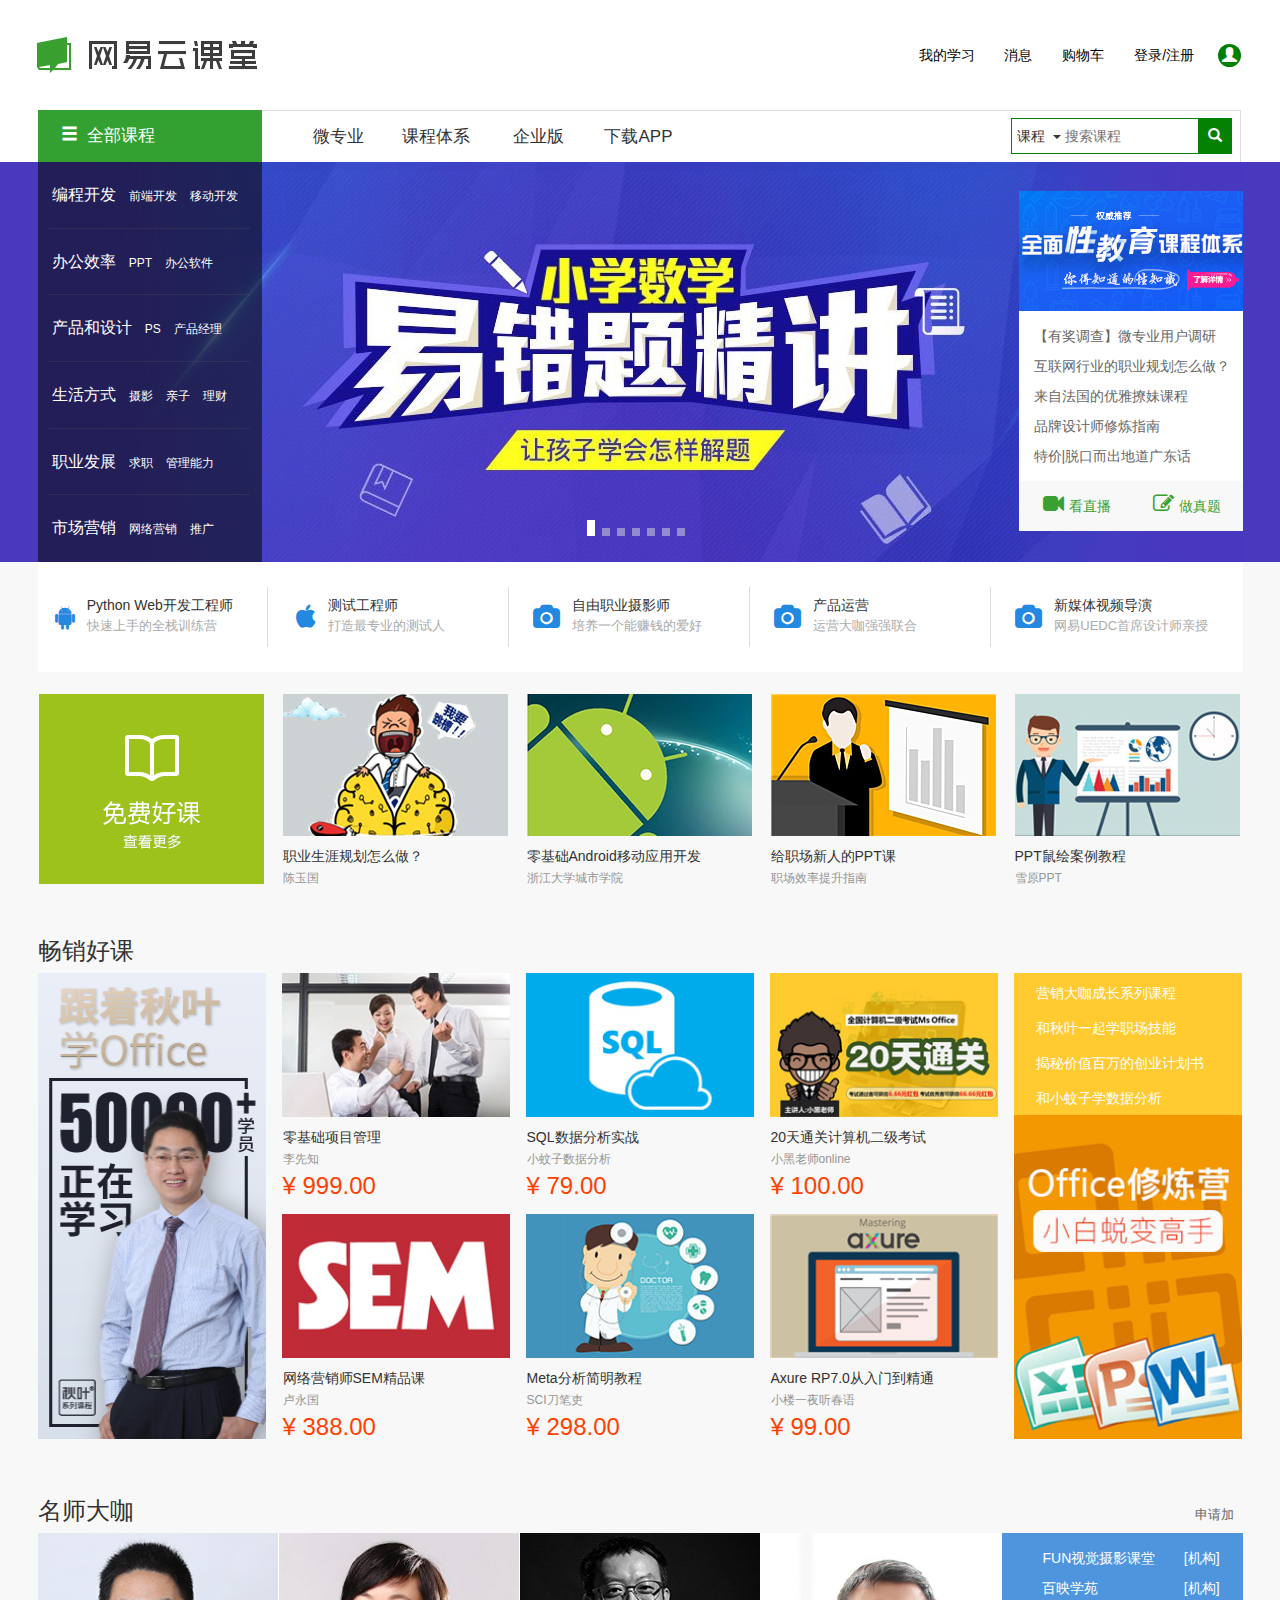
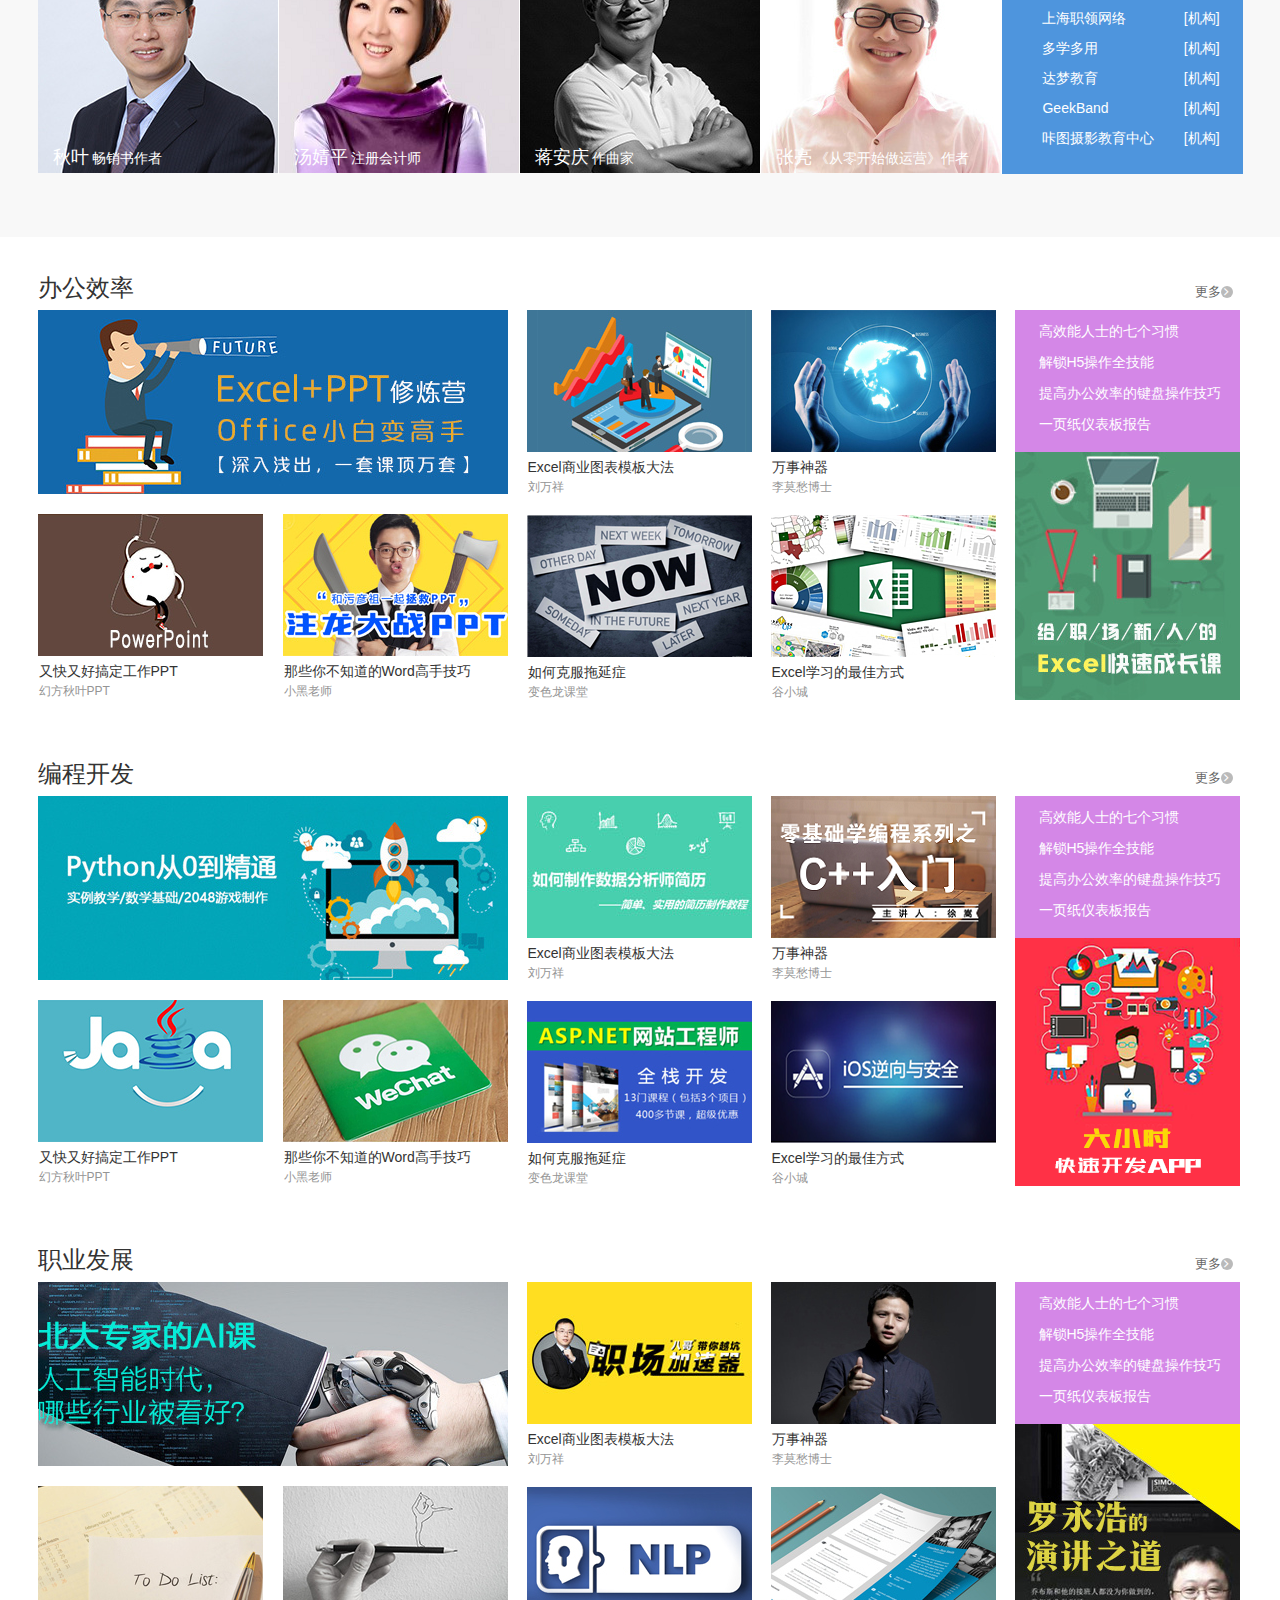
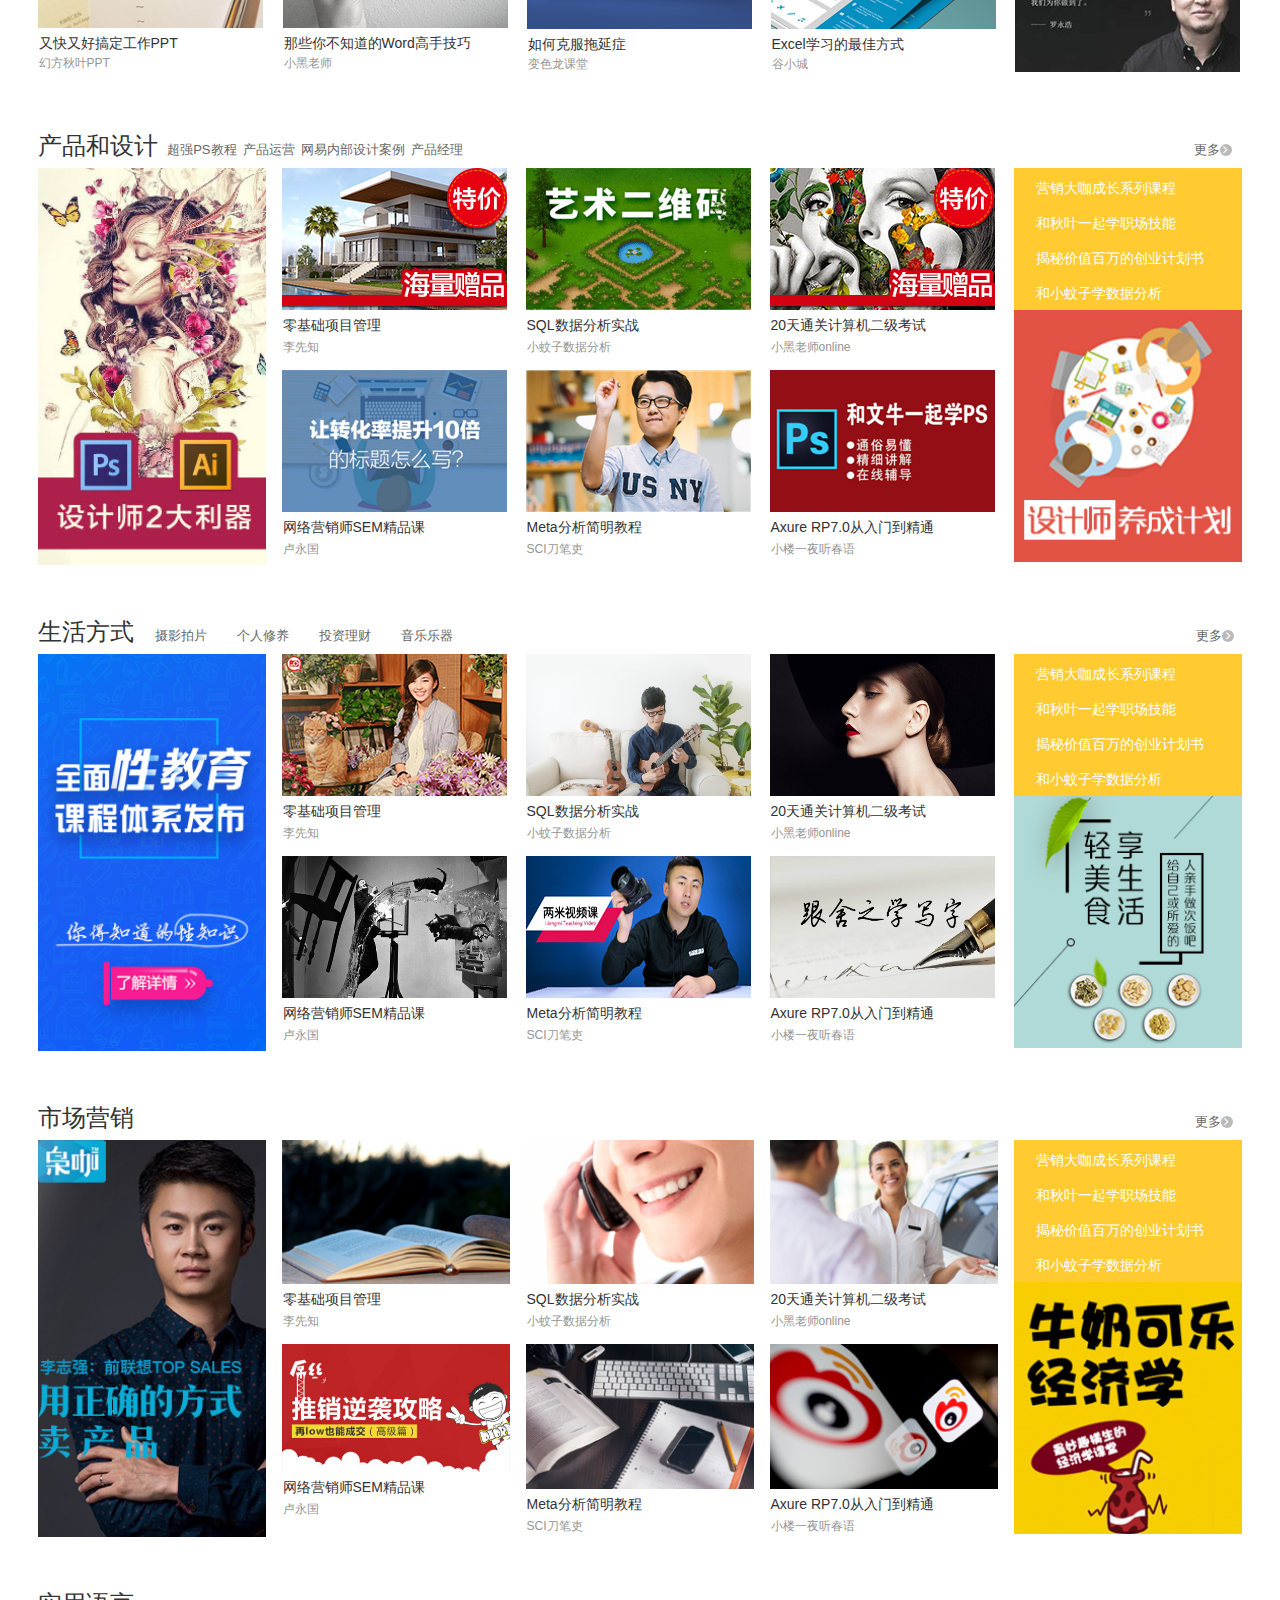
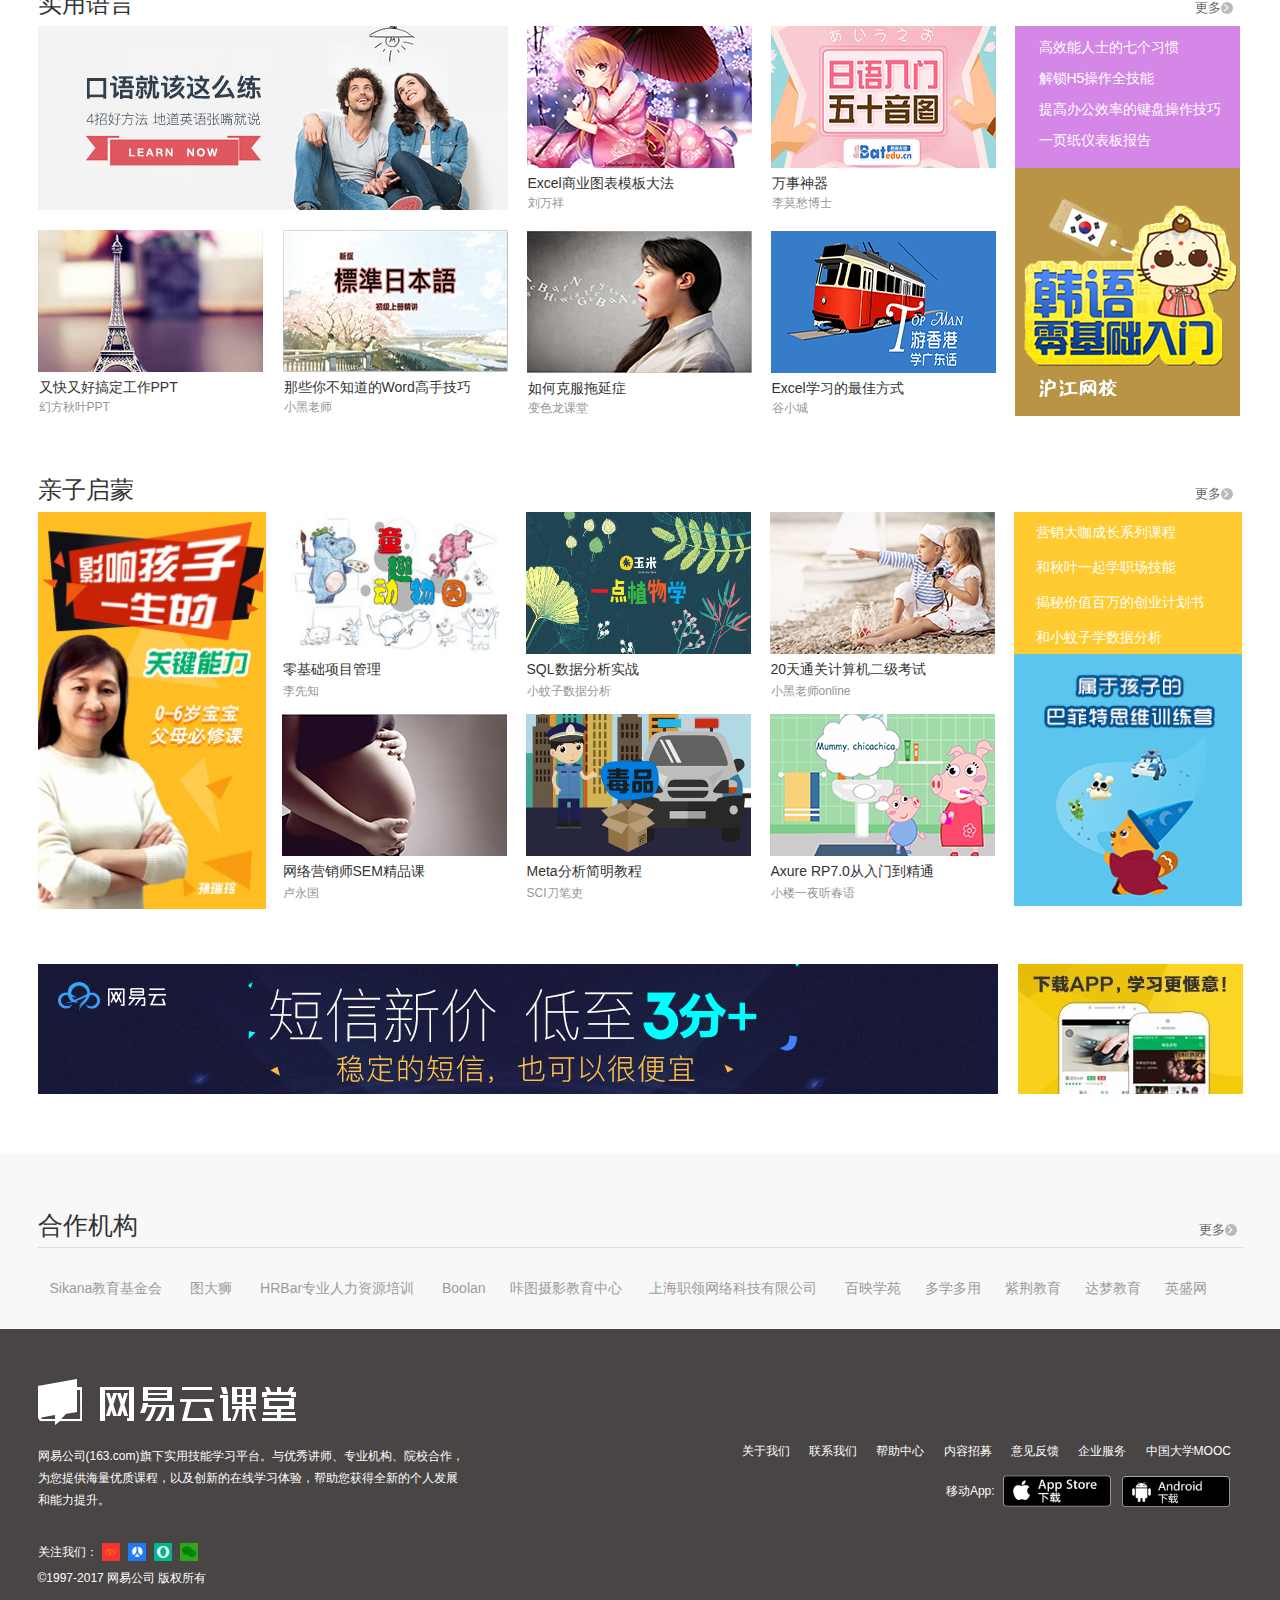
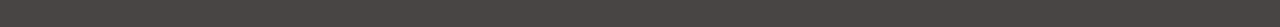
<file: wangyi/index.html>
<!DOCTYPE html>
<html lang="en">
<head>
    <meta charset="UTF-8">
    <title>Title</title>
    <link rel="stylesheet" href="btootstrap/css/bootstrap.css">
    <link rel="stylesheet" href="btootstrap/css/bootstrap-theme.css">
    <link rel="stylesheet" href="btootstrap/css/index.css">
    <link rel="stylesheet" href="btootstrap/css/tab.css">
    <link rel="stylesheet" href="btootstrap/iconfont/material-icons.css">
    <link rel="stylesheet" href="btootstrap/css/iconfont.css">
    <link rel="stylesheet" href="btootstrap/css/font-awesome.css">
    <script src="jquery-3.1.1.js"></script>
    <script src="btootstrap/js/bootstrap.js"></script>
    <script src="login.js"></script>
    <script src="tools.js"></script>
    <script src="btootstrap/js/index.js"></script>
    <meta name="viewport" content="width=device-width">
    <style>


    </style>
</head>
<body>
     <nav class="nav">
         <div class="nav_header">
             <div class="pull-left nav_logo">
                 <img src="img/logo/1.jpg" alt="">
             </div>
             <div class="pull-right">
                 <div class="select">
                     <a>我的学习</a>
                     <a>消息</a>
                     <a>购物车</a>
                     <a href="#" id="btn_login" data-toggle="modal" data-target="#login">登录/注册</a>
                     <a href="#" id="sus_login"></a>
                      <div class="dropdown right_btn">
                          <span class="glyphicon glyphicon-user user_pic text-center"  data-toggle="dropdown"></span>
                       <ol class="dropdown-menu list-unstyled">
                           <span class="glyphicon glyphicon-menu-up up_arrow"></span>
                         <li id="username">游客，请登录...</li>
                         <li>私信</li>
                         <li>我的优惠券 <span class="change">兑换</span></li>
                         <li>我的订单</li>
                         <li>反馈意见</li>
                         <li>设置</li>
                         <li id="logout">退出登录</li>
                     </ol>
                     </div>
                 </div>
             </div>
         </div>
         <div class="container nav_footer">
             <div class="row">
                 <div class="col-md-3 course">
                        <span class="glyphicon glyphicon-menu-hamburger"></span>
                        <span>全部课程</span>
                 </div>
                 <div class="col-md-6 content">
                        <ul class="list-unstyled">
                            <li>微专业</li>
                            <li>
                            <div class="dropdown footer_menu_btn">
                                <span data-toggle="dropdown">课程体系</span>
                                <ol class="dropdown-menu list-unstyled">
                                    <span class="glyphicon glyphicon-triangle-top up_arrow"></span>
                                    <li>IMB认知计算</li>
                                    <li>大学计算机专业</li>
                                    <li>互联网职业技能</li>
                                    <li>清华高端金融</li>
                                    <li>中欧管理与领导力</li>
                                </ol>
                            </div>
                            </li>
                            <li>企业版</li>
                            <li>
                            <div class="dropdown footer_menu_load">
                                <span data-toggle="dropdown">下载APP</span>
                                  <div class="dropdown-menu footer_menu_load_ewm">
                                <span class="glyphicon glyphicon-triangle-top up_arrow"></span>
                                <img  src="img/header/1.png" alt="">
                                  </div>
                            </div>
                            </li>
                        </ul>
                 </div>
                 <div class="col-md-3 search">
                     <div class="search-box">
                         <div class="search_box">
                             <div class="dropdown search_menu">
                                 <span class="course_search" data-toggle="dropdown">课程</span><span class="caret" data-toggle="dropdown"></span>
                                 <p class="dropdown-menu select">
                                     提供方
                                 </p>
                             </div>
                             <input type="text" placeholder="搜索课程">
                         </div>
                         <span class="glyphicon glyphicon-search so" style=" "></span>
                     </div>
                     <div class="rigth_menu">
                         <h5>热门搜索</h5>
                         <a href="">实验</a>
                         <a href="">excel</a>
                         <a href="">分析</a>
                         <a href="">thinkphp</a>
                         <a href="">unity</a>
                     </div>
                 </div>
             </div>
         </div>
     </nav>
     <!--登录-->
     <div class="modal fade" id="login">
         <div class="modal-dialog modal-lg">
             <div class="content msg">
                 <div class="header">
                     <p class="btn_dismiss">
                         <button class="close" data-dismiss="modal">
                             <span>&times;</span>
                         </button>
                     </p>
                     <p>
                         <span class="tab1">手机号登录</span>
                         <span class="tab2">网易邮箱登录</span>
                     </p>
                 </div>
                 <div class="modal-body mobil_login ">
                     <div><span class="phone"><img src="img/login/2.png" alt=""></span><input type="text " class="form-control" placeholder="请输入手机号码" id="login_mobile"></div>
                     <div class="pwd_box"><span class="lock"><img src="img/login/1.png" alt=""></span><input type="password" placeholder="请输入密码" class="form-control" id="login_pwd"></div><br>
                     <div class="feedback"></div>
                     <div class="sub_box"><span class="btn btn-success submit" id="login_btn">登录</span></div>
                     <p><input type="checkbox" id="checked"><span class="login_no">十天内免登陆</span> <span>忘记密码</span> <a href="#" data-toggle="modal" data-dismiss="modal" data-target="#reg">去注册</a></p>
                 </div>
                 <div class="modal-body email_login">
                     <div><span class="phone"><img src="img/login/3.png" alt=""></span><input type="text " class="form-control" placeholder="邮箱账号"></div>
                     <div class="pwd_box"><span class="lock"><img src="img/login/1.png" alt=""></span><input type="password" placeholder="密码" class="form-control"></div><br>
                     <div class="feedback"></div>
                     <div class="sub_box"><span class="btn btn-success submit">登录</span></div>
                     <p><input type="checkbox"><span class="login_no">十天内免登陆</span> <span>忘记密码</span> <a href="#" data-toggle="modal" data-dismiss="modal" data-target="#reg">去注册</a></p>
                 </div>
                 <div class="body_right">
                     <div class="left_line pull-left"><div>或</div></div>
                     <div class="login_way pull-right">
                         <a href="" class="weinxin"></a>
                         <a href="" class="weibo"></a>
                         <a href="" class="qq"></a>
                         <a href="" class="renren"></a>
                         <a href="" class="aike"></a>
                     </div>
                 </div>
             </div>
         </div>
     </div>
     <!--注册-->
     <div class="modal fade" id="reg">
         <div class="modal-dialog modal-lg">
             <div class="content msg">
                 <div class="header">
                     <p class="btn_dismiss">
                         <button class="close" data-dismiss="modal">
                             <span>&times;</span>
                         </button>
                     </p>
                     <p class="reg_title">
                         手机号注册
                     </p>

                 </div>
                 <div class="reg_containter ">
                     <div class="username_box"><span class="phone"><img src="img/login/4.png" alt=""></span><input type="text " placeholder="注册手机号码" id="reg_mobile"></div>
                     <div  class="pwd_box"><div class="mobile_msg pull-left"><span><img src="img/login/5.png" alt=""></span><input type="password" placeholder="验证码" id="yzm"></div><div class="yzm pull-right">发送验证码</div></div>
                     <div class="password_box"><span class="lock"><img src="img/login/6.png" alt=""></span><input type="text" placeholder="设置密码" id="set_pwd"></div>
                     <div class="feedback"></div>
                     <div class="sub_box"><span class="btn btn-success submit" id="finish">完成</span></div>
                 </div>
                 <div class="footer"><p><a href="#" data-dismiss="modal" data-toggle="modal" data-target="#login">&lt;手机号登录</a></p></div>
             </div>
         </div>
     </div>
        <!--轮播部分-->
     <div class="container-fluid slider_background">
         <div class="container slider_up">
             <div class="row">
                 <div class="col-md-12 slider">
                     <img src="img/slider/1.jpg" alt="">
                     <div class="slider_change">
                         <a class="glyphicon glyphicon-menu-left pull-left lbtn"></a>
                         <a class="glyphicon glyphicon-menu-right pull-right rbtn"></a>
                         <!--<a class="fa fa-angle-left pull-right lbtn"></a>-->
                         <!--<a class="fa fa-angle-right pull-right rbtn"></a>-->
                     </div>
                     <div class="slider_btn">
                         <ul>
                             <li><div class="active"></div></li>
                             <li><div></div></li>
                             <li><div></div></li>
                             <li><div></div></li>
                             <li><div></div></li>
                             <li><div></div></li>
                             <li><div></div></li>
                         </ul>
                     </div>
                     <div class="menu_right">
                         <img src="img/body/1.jpg" alt="">
                         <div class="news">
                             <a href="">【有奖调查】微专业用户调研</a>
                             <a href="">互联网行业的职业规划怎么做？</a>
                             <a href="">来自法国的优雅撩妹课程</a>
                             <a href="">品牌设计师修炼指南</a>
                             <a href="">特价|脱口而出地道广东话</a>
                         </div>
                         <div class="news_bottom">
                             <a href=""><span class="fa fa-video-camera"></span>看直播</a>
                             <a href=""><span class="fa fa-pencil-square-o"></span>做真题</a>
                         </div>

                     </div>
                 </div>
                 <div class="menu_left">
                      <ul class="list-unstyled">
                          <li>
                              <p><span><a href="">编程开发</a></span><a href="">前端开发</a><a href="">移动开发</a></p>
                              <div class="tab">
                                  <div class="tab_middle pull-left">
                                      <p class="tab_title"><a href="">编程开发.精选好课</a> <a href="">数据科学家</a></p>
                                      <div class="tab_title pull-left">
                                          <span><a>编程开发</a></span>
                                          <p>
                                              <a href="" class="active">Python</a>
                                              <a href="" class="active">PHP </a>
                                              <a href="" class="active">Java</a>
                                              <a href="">C</a>
                                              <a href="">C++</a>
                                              <a href="">C#</a>
                                              <a href="">Swift</a>
                                              <a href="">R</a>
                                              <a href="">Git</a>
                                          </p>
                                          <span><a>前端开发</a></span>
                                          <p>
                                              <a href="">HTML/CSS</a>
                                              <a href="">JavaScript</a>
                                              <a href="">HTML5</a>
                                              <a href="">jQuery</a>
                                              <a href="">Bootstrap</a>
                                              <a href="">AngularJS</a>
                                              <a href="">React</a>
                                              <a href="">Vue.js</a>
                                              <a href="" class="active_2">ExtJS</a>
                                              <a href="" class="active_2">开发框架</a>
                                          </p>
                                          <span class="active_2"><a>后端开发</a></span>
                                          <p>
                                              <a href="">Node.js</a>
                                              <a href="">.NET</a>
                                              <a href="">J2EE</a>
                                              <a href="">Go</a>
                                              <a href="">开发实践</a>
                                          </p>
                                          <span><a>移动开发</a></span>
                                          <p>
                                              <a href="" class="active">iOS</a>
                                              <a href="" class="active">Android</a>
                                              <a href="">Windows Phone</a>
                                              <a href="">手游开发</a>
                                          </p>
                                          <span><a>数据处理</a></span>
                                          <p>
                                              <a href="" class="active">大数据</a>
                                              <a href="">MySQL</a>
                                              <a href="">Oracle</a>
                                              <a href="">SQL Server</a>
                                          </p>
                                          <span><a>系统/硬件</a></span>
                                          <p>
                                              <a href="">信息安全</a>
                                              <a href="">操作系统</a>
                                              <a href="">物联网</a>
                                              <a href="">运维管理</a>
                                              <a href="">硬件开发</a>
                                          </p>
                                      </div>

                                  </div>
                                  <div class="tab_right pull-left">
                                      <div class="tab_top">
                                          <p>系列课程<span>&times;</span></p>
                                          <a href="">软考网络规划设计师全辅导</a>
                                          <a href="">9种语言，带你进入编程的世界</a>
                                          <a href="">产品运营快速入门</a>
                                          <a href="">和小蚊子学数据分析</a>
                                          <a href="">你不知道的三大操作系统</a>
                                          <a href="">开发语言核心技术</a>
                                          <a href="">更多>></a>
                                      </div>
                                      <div class="tab_bottom">
                                          <a href=""><img src="img/tab/1.png" alt=""></a>
                                      </div>
                                  </div>

                              </div>
                          </li>
                          <li>
                              <p><span><a href="">办公效率</a></span><a href="">PPT</a><a href="">办公软件</a></p>
                              <div class="tab">
                                  <div class="tab_middle pull-left">
                                      <p class="tab_title"><a href="">办公效率.精选好课</a> <a href="">办公软件</a></p>
                                      <div class="tab_title pull-left">
                                          <span><a>编程开发</a></span>
                                          <p>
                                              <a href="" class="active">PPT</a>
                                              <a href="" class="active">Excel </a>
                                              <a href="" class="active">Word</a>
                                              <a href="">Outlook</a>
                                              <a href="">Keynote</a>
                                              <a href="">更多软件</a>
                                          </p>
                                          <span><a>工作效率</a></span>
                                          <p>
                                              <a href="">时间管理</a>
                                              <a href="">思维导图</a>
                                          </p>
                                          <span><a>电脑基础</a></span>
                                          <p>
                                              <a href="">基础操作</a>
                                              <a href="">常用工具</a>
                                          </p>
                                      </div>

                                  </div>
                                  <div class="tab_right pull-left">
                                      <div class="tab_top">
                                          <p>系列课程<span>&times;</span></p>
                                          <a href="">轻松玩转Office软件</a>
                                          <a href="">3门课精通数据可视化</a>
                                          <a href="">向《经济学人》学图表</a>
                                          <a href="">数据分析可视化</a>
                                          <a href="">Excel财务职场零基础进阶</a>
                                          <a href="">用数据跟老板对话</a>
                                          <a href="">更多>></a>
                                      </div>
                                      <div class="tab_bottom">
                                          <a href=""><img src="img/tab/2.png" alt=""></a>
                                      </div>
                                  </div>

                              </div>
                          </li>
                          <li>
                              <p><span><a href="">产品和设计</a></span><a href="">PS</a><a href="">产品经理</a></p>
                              <div class="tab">
                                  <div class="tab_middle pull-left">
                                      <p class="tab_title"><a href="">产品和设计·精选好课</a> <a href="">数据科学家</a></p>
                                      <div class="tab_title pull-left">
                                          <span><a>产品运营</a></span>
                                          <p>
                                              <a href="" class="active">内容运营</a>
                                              <a href="" class="active">用户运营 </a>
                                              <a href="" class="active">活动运营</a>
                                              <a href="">新媒体运营</a>
                                          </p>
                                          <span><a>用户体验</a></span>
                                          <p>
                                              <a href="">交互设计</a>
                                              <a href="">视觉设计</a>
                                              <a href="">用户研究</a>
                                          </p>
                                          <span ><a>设计软件</a></span>
                                          <p>
                                              <a href="">Photoshop</a>
                                              <a href="">Illustrator</a>
                                              <a href="">After Effects</a>
                                              <a href="">CoreIDRAW</a>
                                              <a href="">3DMAX</a>
                                              <a href="">AutoCAD</a>
                                              <a href="">MAYA</a>
                                              <a href="">Axure</a>
                                              <a href="">Sketch</a>
                                              <a href="">其他软件</a>
                                          </p>
                                          <span><a>游戏美术</a></span>
                                          <p>
                                              <a href="" class="active">角色</a>
                                              <a href="" class="active">场景</a>
                                              <a href="">模型设计</a>
                                              <a href="">特效设计</a>
                                              <a href="">动画设计</a>
                                              <a href="">UI设计</a>
                                          </p>
                                          <span><a>其他</a></span>
                                          <p>
                                              <a href="" class="active">设计理论</a>
                                              <a href="">工业设计</a>
                                              <a href="">服装设计</a>
                                          </p>
                                      </div>

                                  </div>
                                  <div class="tab_right pull-left">
                                      <div class="tab_top">
                                          <p>系列课程<span>&times;</span></p>
                                          <a href="">从零开始学混音</a>
                                          <a href="">月薪过万的高级美工养成记</a>
                                          <a href="">四步变身广告狂人</a>
                                          <a href="">四大软件玩转影视制作</a>
                                          <a href="">广告创意实战4部曲</a>
                                          <a href="">更多>></a>
                                      </div>
                                      <div class="tab_bottom">
                                          <a href=""><img src="img/tab/3.png" alt=""></a>
                                      </div>
                                  </div>

                              </div>
                          </li>
                          <li>
                              <p><span><a href="">生活方式</a></span><a href="">摄影</a><a href="">亲子</a><a href="">理财</a></p>
                              <div class="tab">
                                  <div class="tab_middle pull-left">
                                      <p class="tab_title"><a href="">生活方式·精选好课拍片要专业</a> <a href="">我要做导演 摄影影视</a></p>
                                      <div class="tab_title pull-left">
                                          <span><a>编程开发</a></span>
                                          <p>
                                              <a href="" class="active">摄影基础</a>
                                              <a href="" class="active">摄影后期</a>
                                              <a href="" class="active">影视基础</a>
                                              <a href="">影视后期</a>
                                              <a href="">手机摄影</a>
                                          </p>
                                          <span><a>音乐乐器</a></span>
                                          <p>
                                              <a href="">唱歌发声</a>
                                              <a href="">琴艺乐器</a>
                                              <a href="">音乐基础</a>
                                              <a href="">编曲混音</a>
                                          </p>
                                          <span><a>运动健康</a></span>
                                          <p>
                                              <a href="">健身</a>
                                              <a href="">体育</a>
                                              <a href="">瑜伽</a>
                                              <a href="">舞蹈</a>
                                              <a href="">武术</a>
                                              <a href="">性健康</a>
                                              <a href="">医疗养生</a>
                                          </p>
                                          <span><a>个人修养</a></span>
                                          <p>
                                              <a href="" class="active">语言</a>
                                              <a href="" class="active">读书</a>
                                              <a href="">演讲</a>
                                              <a href="">绘画</a>
                                              <a href="">书法</a>
                                              <a href="">艺术</a>
                                              <a href="">棋牌八卦</a>
                                              <a href="">科普</a>
                                          </p>
                                          <span><a>居家生活</a></span>
                                          <p>
                                              <a href="" class="active">美食烹饪</a>
                                              <a href="">时尚美妆</a>
                                              <a href="">生活妙招</a>
                                              <a href="">手工DIY</a>
                                              <a href="">家居装饰</a>
                                              <a href="">宠物绿植</a>
                                          </p>
                                          <span><a>心理学</a></span>
                                          <p>
                                              <a href="">恋爱</a>
                                              <a href="">情绪管理</a>
                                              <a href="">思维训练</a>
                                          </p>
                                          <span><a>亲子启蒙</a></span>
                                          <p>
                                              <a href="" class="active">科学孕产</a>
                                              <a href="">育儿保健</a>
                                              <a href="">启蒙教育</a>
                                              <a href="">STEAM</a>
                                              <a href="">家庭教育</a>
                                          </p>
                                          <span><a>投资理财</a></span>
                                          <p>
                                              <a href="">理财指导</a>
                                              <a href="">基金</a>
                                              <a href="">股票</a>
                                          </p>
                                      </div>

                                  </div>
                                  <div class="tab_right pull-left">
                                      <div class="tab_top">
                                          <p>系列课程<span>&times;</span></p>
                                          <a href="">春天来了！做一个讲究的“吃货”</a>
                                          <a href="">[体系]全面“性教育”课程体系发布</a>
                                          <a href="">开启少儿国学启蒙之旅</a>
                                          <a href="">摄影速学+数码后期三部曲</a>
                                          <a href="">学了这些课，我终于脱单了！</a>
                                          <a href="">更多>></a>
                                      </div>
                                      <div class="tab_bottom">
                                          <a href=""><img src="img/tab/4.png" alt=""></a>
                                      </div>
                                  </div>

                              </div>
                          </li>
                          <li>
                              <p><span><a href="">职业发展</a></span><a href="">求职</a><a href="">管理能力</a></p>
                              <div class="tab">
                                  <div class="tab_middle pull-left">
                                      <p class="tab_title"><a href="">编程开发.精选好课</a> <a href="">新任经理新任经理（源自中欧商学院）</a></p>
                                      <div class="tab_title pull-left">
                                          <span><a>编程开发</a></span>
                                          <p>
                                              <a href="" class="active">求职应聘</a>
                                              <a href="" class="active">求职简历</a>
                                              <a href="" class="active">面试技巧</a>
                                          </p>
                                          <span><a>自我提升</a></span>
                                          <p>
                                              <a href="">知识管理</a>
                                              <a href="">习惯养成</a>
                                              <a href="">情绪管理</a>
                                              <a href="">演讲与口才</a>
                                          </p>
                                          <span><a>职场关系</a></span>
                                          <p>
                                              <a href="">人脉管理</a>
                                              <a href="">商务礼仪</a>
                                              <a href="">谈判沟通</a>
                                          </p>
                                          <span><a>管理能力</a></span>
                                          <p>
                                              <a href="" class="active">领导力培养</a>
                                              <a href="" class="active">人力资源</a>
                                              <a href="">财务管理</a>
                                              <a href="">项目管理</a>
                                              <a href="">信息管理</a>
                                          </p>
                                          <span><a>资格认证</a></span>
                                          <p>
                                              <a href="" class="active">财会金融考试</a>
                                              <a href="">教师资格证</a>
                                              <a href="">心理咨询师</a>
                                              <a href="">更多考试</a>
                                          </p>
                                          <span><a>创新创业</a></span>
                                          <p>
                                              <a href="">创业计划</a>
                                              <a href="">集资融资</a>
                                              <a href="">创业理念</a>
                                          </p>
                                      </div>

                                  </div>
                                  <div class="tab_right pull-left">
                                      <div class="tab_top">
                                          <p>系列课程<span>&times;</span></p>
                                          <a href="">你不得不知道的职场“潜规则”</a>
                                          <a href="">职场提升必读的10本书</a>
                                          <a href="">500强HR高管带你完美求职</a>
                                          <a href="">改变职场命运的9门必修课</a>
                                          <a href="">更多>></a>
                                      </div>
                                      <div class="tab_bottom">
                                          <a href=""><img src="img/tab/5.png" alt=""></a>
                                      </div>
                                  </div>

                              </div>
                          </li>
                          <li>
                              <p><span><a href="">市场营销</a></span><a href="">网络营销</a><a href="">推广</a></p>
                              <div class="tab">
                                  <div class="tab_middle pull-left">
                                      <p class="tab_title"><a href="">市场营销·精选好课</a> <a href="">大客户销售</a></p>
                                      <div class="tab_title pull-left">
                                          <span><a>网络营销</a></span>
                                          <p>
                                              <a href="" class="active">新媒体营销</a>
                                              <a href="" class="active">SEO </a>
                                              <a href="" class="active">SEM</a>
                                          </p>
                                          <span><a>市场销售</a></span>
                                          <p>
                                              <a href="">销售技巧</a>
                                              <a href="">大客户关系</a>
                                          </p>
                                          <span><a>电子商务</a></span>
                                          <p>
                                              <a href="">开店指南</a>
                                              <a href="">网店运营</a>
                                          </p>
                                          <span><a>品牌推广</a></span>
                                          <p>
                                              <a href="" class="active">广告文案</a>
                                              <a href="" class="active">品牌营销</a>
                                          </p>
                                      </div>

                                  </div>
                                  <div class="tab_right pull-left">
                                      <div class="tab_top">
                                          <p>系列课程<span>&times;</span></p>
                                          <a href="">不忽悠的网络营销实战课</a>
                                          <a href="">中国式大客户销售</a>
                                          <a href="">销售就是搞定客户</a>
                                          <a href="">网络营销必学【市场销售】</a>
                                          <a href="">更多>></a>
                                      </div>
                                      <div class="tab_bottom">
                                          <a href=""><img src="img/tab/6.png" alt=""></a>
                                      </div>
                                  </div>

                              </div>
                          </li>
                      </ul>
                 </div>
             </div>
         </div>
     </div>
     <div class="container-fluid warp_one">
         <div class="container con">
             <div class="row con-1">
                 <ul class="list-unstyled">
                     <li><div><span class="fa fa-android"></span><p>Python Web开发工程师<br><a>快速上手的全栈训练营</a></p></div></li>
                     <li><div><span class="fa fa-apple"></span><p>测试工程师<br><a>打造最专业的测试人</a></p></div></li>
                     <li><div><span class="fa fa-camera"></span><p>自由职业摄影师<br><a>培养一个能赚钱的爱好</a></p></div></li>
                     <li><div><span class="fa fa-camera"></span><p>产品运营<br><a>运营大咖强强联合</a></p></div></li>
                     <li><div><span class="fa fa-camera"></span><p>新媒体视频导演<br><a>网易UEDC首席设计师亲授</a></p></div></li>

                 </ul>
             </div>
             <div class="row con-2">
                 <ul class="list-unstyled">
                     <li><img></li>
                     <li><div><img></div><p>职业生涯规划怎么做？<br><a href="">陈玉国</a></p></li>
                     <li><div><img></div><p>零基础Android移动应用开发<br><a href="">浙江大学城市学院</a></p></li>
                     <li><div><img></div><p>给职场新人的PPT课<br><a href="">职场效率提升指南</a></p></li>
                     <li><div><img></div><p>PPT鼠绘案例教程<br><a href="">雪原PPT</a></p></li>

                 </ul>
             </div>
             <div class="row con-3">
                 <h1 class="h3">畅销好课</h1>
                 <ul class="list-unstyled">
                     <li><img></li>
                     <li>
                         <div><img></div><p>零基础项目管理<br><a href="">李先知</a></p><span>¥ 999.00</span>
                         <div><img></div><p>网络营销师SEM精品课<br><a href="">卢永国</a></p><span>¥ 388.00</span>
                     </li>
                     <li>
                         <div><img></div><p>SQL数据分析实战<br><a href=""> 小蚊子数据分析</a></p><span>¥ 79.00</span>
                         <div><img></div><p>Meta分析简明教程<br><a href="">SCI刀笔吏</a></p><span>¥ 298.00</span>
                     </li>
                     <li>
                         <div><img></div><p>20天通关计算机二级考试<br><a href="">小黑老师online</a></p><span>¥ 100.00</span>
                         <div><img></div><p>Axure RP7.0从入门到精通<br><a href="">小楼一夜听春语</a></p><span>¥ 99.00</span>
                     </li>
                     <li>
                         <div class="new_middle">
                             <a href="">营销大咖成长系列课程</a>
                             <a href="">和秋叶一起学职场技能</a>
                             <a href="">揭秘价值百万的创业计划书</a>
                             <a href="">和小蚊子学数据分析</a>
                         </div>
                         <div><img></div>
                     </li>

                 </ul>
             </div>
             <div class="row con-4">
                 <h1 class="h3">名师大咖<span><a href="">申请加入</a><i class="fa fa-angle-right"></i></span></h1>
                 <ul>
                     <li>
                         <a href=""><img title="秋叶">
                             <h5>
                                 <span class="name">秋叶</span>
                                 <span class="title">畅销书作者</span>
                             </h5>
                         </a>
                     </li>
                     <li>
                         <a href=""><img title="汤婧平">


                             <h5>
                                 <span class="name">汤婧平</span>
                                 <span class="title">注册会计师</span>
                             </h5>
                         </a>
                     </li>
                     <li>
                         <a href=""><img title="蒋安庆">
                             <h5>
                                 <span class="name">蒋安庆</span>
                                 <span class="title">作曲家</span>
                             </h5>
                         </a>
                     </li>
                     <li>
                         <a href=""><img title="张亮">
                             <h5>
                                 <span class="name">张亮</span>
                                 <span class="title">《从零开始做运营》作者</span>
                             </h5>
                         </a>
                     </li>
                     <li>
                             <div class="new_right">
                             <a href="">FUN视觉摄影课堂</a> <span>[机构]</span>
                             <a href="">百映学苑</a> <span>[机构]</span>
                             <a href="">上海职领网络</a> <span>[机构]</span>
                             <a href="">多学多用</a> <span>[机构]</span>
                             <a href="">达梦教育</a> <span>[机构]</span>
                             <a href="">GeekBand</a> <span>[机构]</span>
                             <a href="">咔图摄影教育中心</a> <span>[机构]</span>
                             </div>
                     </li>
                 </ul>
             </div>
         </div>
     </div>
     <div class="container warp_two">
    <div class="row con-5">
        <h1 class="h3">办公效率<span><a href="">更多</a><i class="fa fa-angle-right"></i></span></h1>
        <ul class="list-unstyled">
            <li>
                <div class="pic pic_top" style=""><img src="img/body/18.png" alt=""></div>
                <div class="left_pic pull-left news_top">
                    <div class="pic"><img></div>
                    <div class="news"><p>又快又好搞定工作PPT</p><a href="">幻方秋叶PPT</a></div>
                </div>
                <div class="right_pic pull-right news_top">
                    <div  class="pic"><img></div>
                    <div class="news"><p>那些你不知道的Word高手技巧</p><a href="">小黑老师</a></div>
                </div>
            </li>
            <li>
                <div class="left_pic">
                    <div class="pic"><img></div>
                    <div class="news"><p>Excel商业图表模板大法</p><a href="">刘万祥</a></div>
                </div>
                <div class="right_pic news_top">
                    <div  class="pic"><img></div>
                    <div class="news"><p>如何克服拖延症</p><a href="">变色龙课堂</a></div>
                </div>
            </li>
            <li>
                <div class="left_pic">
                    <div  class="pic"><img></div>
                    <div class="news"><p>万事神器</p><a href="">李莫愁博士</a></div>
                </div>
                <div class="right_pic  news_top">
                    <div  class="pic"><img></div>
                    <div class="news"><p>Excel学习的最佳方式</p><a href="">谷小城</a></div>
                </div>
            </li>
            <li>
                <div class="right_news">
                    <a href="">高效能人士的七个习惯</a>
                    <a href="">解锁H5操作全技能</a>
                    <a href="">提高办公效率的键盘操作技巧</a>
                    <a href="">一页纸仪表板报告</a>
                </div>
                <div  class="pic"><img></div>
            </li>
        </ul>
    </div>
    <div class="row con-5">
        <h1 class="h3">编程开发<span><a href="">更多</a><i class="fa fa-angle-right"></i></span></h1>
        <ul class="list-unstyled">
            <li>
                <div class="pic pic_top" style=""><img src="img/body/18.png" alt=""></div>
                <div class="left_pic pull-left news_top">
                    <div class="pic"><img></div>
                    <div class="news"><p>又快又好搞定工作PPT</p><a href="">幻方秋叶PPT</a></div>
                </div>
                <div class="right_pic pull-right news_top">
                    <div  class="pic"><img></div>
                    <div class="news"><p>那些你不知道的Word高手技巧</p><a href="">小黑老师</a></div>
                </div>
            </li>
            <li>
                <div class="left_pic">
                    <div class="pic"><img></div>
                    <div class="news"><p>Excel商业图表模板大法</p><a href="">刘万祥</a></div>
                </div>
                <div class="right_pic news_top">
                    <div  class="pic"><img></div>
                    <div class="news"><p>如何克服拖延症</p><a href="">变色龙课堂</a></div>
                </div>
            </li>
            <li>
                <div class="left_pic">
                    <div  class="pic"><img></div>
                    <div class="news"><p>万事神器</p><a href="">李莫愁博士</a></div>
                </div>
                <div class="right_pic  news_top">
                    <div  class="pic"><img></div>
                    <div class="news"><p>Excel学习的最佳方式</p><a href="">谷小城</a></div>
                </div>
            </li>
            <li>
                <div class="right_news">
                    <a href="">高效能人士的七个习惯</a>
                    <a href="">解锁H5操作全技能</a>
                    <a href="">提高办公效率的键盘操作技巧</a>
                    <a href="">一页纸仪表板报告</a>
                </div>
                <div  class="pic"><img></div>
            </li>
        </ul>
    </div>
    <div class="row con-5">
        <h1 class="h3">职业发展<span><a href="">更多</a><i class="fa fa-angle-right"></i></span></h1>
        <ul class="list-unstyled">
            <li>
                <div class="pic pic_top" style=""><img src="img/body/18.png" alt=""></div>
                <div class="left_pic pull-left news_top">
                    <div class="pic"><img></div>
                    <div class="news"><p>又快又好搞定工作PPT</p><a href="">幻方秋叶PPT</a></div>
                </div>
                <div class="right_pic pull-right news_top">
                    <div  class="pic"><img></div>
                    <div class="news"><p>那些你不知道的Word高手技巧</p><a href="">小黑老师</a></div>
                </div>
            </li>
            <li>
                <div class="left_pic">
                    <div class="pic"><img></div>
                    <div class="news"><p>Excel商业图表模板大法</p><a href="">刘万祥</a></div>
                </div>
                <div class="right_pic news_top">
                    <div  class="pic"><img></div>
                    <div class="news"><p>如何克服拖延症</p><a href="">变色龙课堂</a></div>
                </div>
            </li>
            <li>
                <div class="left_pic">
                    <div  class="pic"><img></div>
                    <div class="news"><p>万事神器</p><a href="">李莫愁博士</a></div>
                </div>
                <div class="right_pic  news_top">
                    <div  class="pic"><img></div>
                    <div class="news"><p>Excel学习的最佳方式</p><a href="">谷小城</a></div>
                </div>
            </li>
            <li>
                <div class="right_news">
                    <a href="">高效能人士的七个习惯</a>
                    <a href="">解锁H5操作全技能</a>
                    <a href="">提高办公效率的键盘操作技巧</a>
                    <a href="">一页纸仪表板报告</a>
                </div>
                <div  class="pic"><img></div>
            </li>
        </ul>
    </div>
    <div class="row con-6">
        <h1 class="h3">产品和设计 <span class="tip_tab"><a href="">超强PS教程</a><a href="">产品运营</a><a href="">网易内部设计案例</a><a href="">产品经理</a></span><span><a href="">更多</a><i class="fa fa-angle-right"></i></span></h1>
        <ul class="list-unstyled">
            <li><div><img></div></li>
            <li class="img">
                <div><img></div><p>零基础项目管理<br><a href="">李先知</a></p>
                <div class="two_top"><img></div><p>网络营销师SEM精品课<br><a href="">卢永国</a></p>
            </li>
            <li class="img">
                <div><img></div><p>SQL数据分析实战<br><a href=""> 小蚊子数据分析</a></p>
                <div class="two_top"><img></div><p>Meta分析简明教程<br><a href="">SCI刀笔吏</a></p>
            </li>
            <li class="img">
                <div><img></div><p>20天通关计算机二级考试<br><a href="">小黑老师online</a></p>
                <div class="two_top"><img></div><p>Axure RP7.0从入门到精通<br><a href="">小楼一夜听春语</a></p>
            </li>
            <li>
                <div class="new_middle">
                    <a href="">营销大咖成长系列课程</a>
                    <a href="">和秋叶一起学职场技能</a>
                    <a href="">揭秘价值百万的创业计划书</a>
                    <a href="">和小蚊子学数据分析</a>
                </div>
                <div><img></div>
            </li>

        </ul>
    </div>
    <div class="row con-6">
        <h1 class="h3">生活方式 <span class="tip_tab tip"><a href="">摄影拍片</a><a href="">个人修养</a><a href="">投资理财</a><a href="">音乐乐器</a></span><span><a href="">更多</a><i class="fa fa-angle-right"></i></span></h1>
        <ul class="list-unstyled">
            <li><div><img></div></li>
            <li class="img">
                <div><img></div><p>零基础项目管理<br><a href="">李先知</a></p>
                <div class="two_top"><img></div><p>网络营销师SEM精品课<br><a href="">卢永国</a></p>
            </li>
            <li class="img">
                <div><img></div><p>SQL数据分析实战<br><a href=""> 小蚊子数据分析</a></p>
                <div class="two_top"><img></div><p>Meta分析简明教程<br><a href="">SCI刀笔吏</a></p>
            </li>
            <li class="img">
                <div><img></div><p>20天通关计算机二级考试<br><a href="">小黑老师online</a></p>
                <div class="two_top"><img></div><p>Axure RP7.0从入门到精通<br><a href="">小楼一夜听春语</a></p>
            </li>
            <li>
                <div class="new_middle">
                    <a href="">营销大咖成长系列课程</a>
                    <a href="">和秋叶一起学职场技能</a>
                    <a href="">揭秘价值百万的创业计划书</a>
                    <a href="">和小蚊子学数据分析</a>
                </div>
                <div><img></div>
            </li>

        </ul>
    </div>
    <div class="row con-6">
        <h1 class="h3">市场营销<span><a href="">更多</a><i class="fa fa-angle-right"></i></span></h1>
        <ul class="list-unstyled">
            <li><div><img></div></li>
            <li>
                <div><img></div><p>零基础项目管理<br><a href="">李先知</a></p>
                <div class="two_top"><img></div><p>网络营销师SEM精品课<br><a href="">卢永国</a></p>
            </li>
            <li>
                <div><img></div><p>SQL数据分析实战<br><a href=""> 小蚊子数据分析</a></p>
                <div class="two_top"><img></div><p>Meta分析简明教程<br><a href="">SCI刀笔吏</a></p>
            </li>
            <li>
                <div><img></div><p>20天通关计算机二级考试<br><a href="">小黑老师online</a></p>
                <div class="two_top"><img></div><p>Axure RP7.0从入门到精通<br><a href="">小楼一夜听春语</a></p>
            </li>
            <li>
                <div class="new_middle">
                    <a href="">营销大咖成长系列课程</a>
                    <a href="">和秋叶一起学职场技能</a>
                    <a href="">揭秘价值百万的创业计划书</a>
                    <a href="">和小蚊子学数据分析</a>
                </div>
                <div><img></div>
            </li>

        </ul>
    </div>
    <div class="row con-5">
        <h1 class="h3">实用语言<span><a href="">更多</a><i class="fa fa-angle-right"></i></span></h1>
        <ul class="list-unstyled">
            <li>
                <div class="pic pic_top" style=""><img></div>
                <div class="left_pic pull-left news_top">
                    <div class="pic"><img></div>
                    <div class="news"><p>又快又好搞定工作PPT</p><a href="">幻方秋叶PPT</a></div>
                </div>
                <div class="right_pic pull-right news_top">
                    <div  class="pic"><img></div>
                    <div class="news"><p>那些你不知道的Word高手技巧</p><a href="">小黑老师</a></div>
                </div>
            </li>
            <li>
                <div class="left_pic">
                    <div class="pic"><img></div>
                    <div class="news"><p>Excel商业图表模板大法</p><a href="">刘万祥</a></div>
                </div>
                <div class="right_pic news_top">
                    <div  class="pic"><img></div>
                    <div class="news"><p>如何克服拖延症</p><a href="">变色龙课堂</a></div>
                </div>
            </li>
            <li>
                <div class="left_pic">
                    <div class="pic"><img></div>
                    <div class="news"><p>万事神器</p><a href="">李莫愁博士</a></div>
                </div>
                <div class="right_pic  news_top">
                    <div  class="pic"><img></div>
                    <div class="news"><p>Excel学习的最佳方式</p><a href="">谷小城</a></div>
                </div>
            </li>
            <li>
                <div class="right_news">
                    <a href="">高效能人士的七个习惯</a>
                    <a href="">解锁H5操作全技能</a>
                    <a href="">提高办公效率的键盘操作技巧</a>
                    <a href="">一页纸仪表板报告</a>
                </div>
                <div class="pic"><img></div>
            </li>
        </ul>
    </div>
    <div class="row con-6">
        <h1 class="h3">亲子启蒙<span><a href="">更多</a><i class="fa fa-angle-right"></i></span></h1>
        <ul class="list-unstyled">
            <li><div><img></div></li>
            <li class="img">
                <div><img></div><p>零基础项目管理<br><a href="">李先知</a></p>
                <div class="two_top"><img></div><p>网络营销师SEM精品课<br><a href="">卢永国</a></p>
            </li>
            <li class="img">
                <div><img></div><p>SQL数据分析实战<br><a href=""> 小蚊子数据分析</a></p>
                <div class="two_top"><img></div><p>Meta分析简明教程<br><a href="">SCI刀笔吏</a></p>
            </li>
            <li class="img">
                <div><img></div><p>20天通关计算机二级考试<br><a href="">小黑老师online</a></p>
                <div class="two_top"><img></div><p>Axure RP7.0从入门到精通<br><a href="">小楼一夜听春语</a></p>
            </li>
            <li>
                <div class="new_middle">
                    <a href="">营销大咖成长系列课程</a>
                    <a href="">和秋叶一起学职场技能</a>
                    <a href="">揭秘价值百万的创业计划书</a>
                    <a href="">和小蚊子学数据分析</a>
                </div>
                <div><img></div>
            </li>

        </ul>
    </div>
    <div class="row con-7">
        <img src="img/body/82.png" class="pull-left">
        <img src="img/body/83.png" class="pull-right">
    </div>

</div>

     <div class="footer">
    <div class="footer_cooperate">
        <div>
             <div class="footer_top">
                 <h1 class="h3">合作机构<span><a href="">更多</a><i class="fa fa-angle-right"></i></span></h1>
             </div>
            <div class="footer_bottom">
             <p ><span>Sikana教育基金会</span> <span>图大狮</span> <span>HRBar专业人力资源培训</span> <span>Boolan</span><span>咔图摄影教育中心</span> <span>上海职领网络科技有限公司</span> <span>百映学苑</span><span>多学多用</span><span>紫荆教育</span><span>达梦教育</span><span>英盛网</span></p>
            </div>
        </div>
    </div>
    <div class="footer_menu">
        <div>
            <div class="pull-left">
                <div class="left_content">
                    <img src="img/footer/1.png" alt="">
                    <p>网易公司(163.com)旗下实用技能学习平台。与优秀讲师、专业机构、院校合作，为您提供海量优质课程，以及创新的在线学习体验，帮助您获得全新的个人发展和能力提升。</p>
                    <p class="focus_us">关注我们：<span class="fa fa-weibo"></span><span class="fa fa-renren"></span><span class="fa fa-opera"></span><span class="fa fa-weixin"></span></p>
                    <p>©1997-2017 网易公司 版权所有</p>
                </div>
            </div>
            <div class="pull-right">
                <p>
                    <a href="">关于我们</a>
                    <a href="">联系我们</a>
                    <a href="">帮助中心</a>
                    <a href="">内容招募</a>
                    <a href="">意见反馈</a>
                    <a href="">企业服务</a>
                    <a href="">中国大学MOOC</a>
                </p>
                <div class="mobile">
                        <span class="title">移动App:</span>
                        <span class="apple"></span>
                        <span class="android"><a href=""></a></span>
                </div>
            </div>
        </div>
    </div>
</div>
     <!--回到顶部-->
     <div id="scroll_top">
         <a class="weixin"><img src="img/top/2.png" alt=""></a>
         <span></span>
         <a  class="middle_ewm"><img src="img/top/1.png" alt=""></a>
         <span></span>
         <a  class="back_top"><img src="img/top/3.png" alt=""></a>
     </div>

 <script>
    $(function(){

        $("#scroll_top .weixin").hover(function(){
            $("#scroll_top .weixin img").attr("src","img/top/4.png");
            $("#scroll_top .weixin").css({"background":"#39a030"});
        },function(){
            $("#scroll_top .weixin img").attr("src","img/top/2.png");
            $("#scroll_top .weixin").css({"background":""});
        });

        $("#scroll_top .middle_ewm").hover(function(){
            $("#scroll_top .middle_ewm img").attr("src","img/top/5.png");
            $("#scroll_top .middle_ewm img").css({"width":"100%","height":"100%"})
        },function(){
            $("#scroll_top .middle_ewm img").attr("src","img/top/1.png");
            $("#scroll_top .middle_ewm img").css({"width":"50%","height":"50%"})
        });

        $("#scroll_top .back_top").hover(function(){
            $("#scroll_top .back_top img").attr("src","img/top/6.png");
            $("#scroll_top .back_top img").css({"width":"100%","height":"100%"})
        },function(){
            $("#scroll_top .back_top img").attr("src","img/top/3.png");
            $("#scroll_top .back_top img").css({"width":"50%","height":"50%"})
        });

   //点击回到顶部
    window.addEventListener("scroll",function(){
        var scrollTop=getScrollSize().top;
        if(scrollTop>=150){
            $("#scroll_top").css({"opacity":"1","transition":"all 0.8s"});
        }else{
            $("#scroll_top").css({"opacity":"0","transition":"all 0.3s"});
        }
        $("#scroll_top .back_top").click(function() {
            console.log($("#scroll_top .back_top"));
            $("body").animate({"scrollTop": "0"},600);

        });
    });

    //        登录页面登录方式切换

    $("p span.tab1").click(function(){
        $("p span.tab1").css({"border-bottom":"2px solid #2ba228"});
        $("p span.tab2").css({"border-bottom":"2px solid #ebebeb"});
       $("div.modal-body.mobil_login").css({"display":"block"});
       $("div.modal-body.email_login").css({"display":"none"});
    });
    $("p span.tab2").click(function(){
        $("p span.tab1").css({"border-bottom":"2px solid #ebebeb"});
        $("p span.tab2").css({"border-bottom":"2px solid #2ba228"});
        $("div.modal-body.mobil_login").css({"display":"none"});
        $("div.modal-body.email_login").css({"display":"block"});
    });

//         轮播图上方的tab页切换
     $(".menu_left ul li").each(function(index){
         $(this).hover(function(){
             $(".menu_left li").removeClass("active_1").eq(index).addClass("active_1");
             $(".menu_left ul li div.tab").removeClass("active").eq(index).addClass("active");
         },function(){
             $(".menu_left ul li").removeClass("active_1");
             $(".menu_left ul li div.tab").removeClass("active")
         })
     });
     $(".tab_right .tab_top p span").click(function(){
         $(".menu_left ul li div.tab").removeClass("active");
         $(".menu_left li").removeClass("active_1");
     });


//         轮播图片自动切换
         var num=1;
         var slider=document.querySelector(".slider img");
          timer=setInterval(function(){
             if(num<=7){
                 slider.src="img/slider/"+num+".jpg";
                 $(".slider_btn ul li div").removeClass("active").eq(num-1).addClass("active");
                 num++;
             }else{
                 num=1;
             }
         },3000);
//图片自动切换时背景色也同时切换
         var k=1;
         timer2=setInterval(function(){
             if(k==1){
                 $(".slider_background").css({"background": "#4939bf"});
                 k++;
             }else if(k==2){
                 $(".slider_background").css({"background":"#d5eaef"});
                k++;
             }else if(k==3){
                 $(".slider_background").css({"background":"#a38191"});
                 k++;
             }else if(k==4){
                 $(".slider_background").css({"background":"#fdcb2f"});
                 k++;
             }else if(k==5){
                 $(".slider_background").css({"background":"#75881b"});
                 k++;
             }else if(k==6) {
                 $(".slider_background").css({"background": "#f3f3f5"});
                 k++;
             }else if(k==7){
                     $(".slider_background").css({"background":"#2976fa"});
                     k++;
             } else if(k>7){
                   k=1;
             }
         },3000);

//        给所有li绑定hover事件，鼠标放上时轮播停止，图片和背景同时切换
    $(".slider_btn ul li").each(function(index) {
        $(this).hover(function () {
            clearInterval(timer);
            clearInterval(timer2);
            $(".slider_btn ul li div").removeClass("active").eq(index).addClass("active");
            slider.src = "img/slider/" + (index + 1) + ".jpg";
            if (index == 0) {
                $(".slider_background").css({"background": "#4939bf"});
            } else if (index == 1) {
                $(".slider_background").css({"background": "#d5eaef"});
            } else if (index == 2) {
                $(".slider_background").css({"background": "#a38191"});
            } else if (index == 3) {
                $(".slider_background").css({"background": "#fdcb2f"});
            } else if (index == 4) {
                $(".slider_background").css({"background": "#75881b"});
            } else if (index == 5) {
                $(".slider_background").css({"background": "#f3f3f5"});
            } else if (index == 6) {
                $(".slider_background").css({"background": "#2976fa"});

            }

        },function(){
             num=index+1;
            timer=setInterval(function(){
                if(num<=7){
                    slider.src="img/slider/"+num+".jpg";
                    $(".slider_btn ul li div").removeClass("active").eq(num-1).addClass("active");
                    num++;
                }else{
                    num=1;
                }
            },3000);
            k=index+1;
            timer2=setInterval(function(){
                if(k==1){
                    $(".slider_background").css({"background": "#4939bf"});
                    k++;
                }else if(k==2){
                    $(".slider_background").css({"background":"#d5eaef"});
                    k++;
                }else if(k==3){
                    $(".slider_background").css({"background":"#a38191"});
                    k++;
                }else if(k==4){
                    $(".slider_background").css({"background":"#fdcb2f"});
                    k++;
                }else if(k==5){
                    $(".slider_background").css({"background":"#75881b"});
                    k++;
                }else if(k==6) {
                    $(".slider_background").css({"background": "#f3f3f5"});
                    k++;
                }else if(k==7){
                    $(".slider_background").css({"background":"#2976fa"});
                    k++;
                } else if(k>7){
                    k=1;
                }
            },3000);



        })
    });


//  鼠标放上左右箭头轮播停止,鼠标移开轮播继续
        $(".slider_change").hover(function(){
            clearInterval(timer);
            clearInterval(timer2);
        },function(){
            timer=setInterval(function(){
                if(num<=7){
                    slider.src="img/slider/"+num+".jpg";
                    $(".slider_btn ul li div").removeClass("active").eq(num-1).addClass("active");
                    num++;
                }else{
                    num=1;
                }
            },3000);
            timer2=setInterval(function(){
                if(k==1){
                    $(".slider_background").css({"background": "#4939bf"});
                    k++;
                }else if(k==2){
                    $(".slider_background").css({"background":"#d5eaef"});
                    k++;
                }else if(k==3){
                    $(".slider_background").css({"background":"#a38191"});
                    k++;
                }else if(k==4){
                    $(".slider_background").css({"background":"#fdcb2f"});
                    k++;
                }else if(k==5){
                    $(".slider_background").css({"background":"#75881b"});
                    k++;
                }else if(k==6) {
                    $(".slider_background").css({"background": "#f3f3f5"});
                    k++;
                }else if(k==7){
                    $(".slider_background").css({"background":"#2976fa"});
                    k++;
                } else if(k>7){
                    k=1;
                }
            },3000);
        });

    //点击左右箭头图片顺序切换
    var i=1;
    $(".slider_change .lbtn").click(function(){
          i++;
         if(i==2){
            $(".slider_background").css({"background":"#d5eaef"});
        }else if(i==3){
            $(".slider_background").css({"background":"#a38191"});
        }else if(i==4){
            $(".slider_background").css({"background":"#fdcb2f"});
        }else if(i==5){
            $(".slider_background").css({"background":"#75881b"});
        }else if(i==6){
            $(".slider_background").css({"background":"#f3f3f5"});
        } else if(i==7) {
            $(".slider_background").css({"background": "#2a77fa"});
        }else if(i>7){
            i=1;
            $(".slider_background").css({"background":"#4939bf"})
        }
        slider.src="img/slider/"+i+".jpg";
        $(".slider_btn ul li div").removeClass("active").eq(i-1).addClass("active");
        console.log(slider.src="img/slider/"+i+".jpg");
    });
    var j=7;
    $(".slider_change .rbtn").click(function(){
        j--;
        if(j==6){
            $(".slider_background").css({"background":"#f3f3f5"});
        }else if(j==5){
            $(".slider_background").css({"background":"#75881b"});
        }else if(j==4){
            $(".slider_background").css({"background":"#fdcb2f"});
        }else if(j==3){
            $(".slider_background").css({"background":"#a38191"});
        }else if(j==2){
            $(".slider_background").css({"background":"#d5eaef"});
        } else if(j==1) {
            $(".slider_background").css({"background": "#4939bf"});
        }else if(j<1){
            j=7;
        }
        slider.src="img/slider/"+j+".jpg";
        $(".slider_btn ul li div").removeClass("active").eq(j-1).addClass("active");
        console.log(slider.src="img/slider/"+j+".jpg");
    });

//    当搜索课程input获得光标时，下拉菜单显示
   $(".search .search_box input").focus(function(){
       $(".search .rigth_menu").css({"display":"block"});
       $(".search .rigth_menu").css({"width":"247px;"})
   });
   $(".search .search_box input").blur(function(){
    $(".search .rigth_menu").css({"display":"none"})
});

//       通过循环放上主体部分的所有图片
       var warp_one_img=document.querySelector(".warp_one img");
         for(var a=1;a<=17;a++){
             $(".warp_one img").eq(a-1).attr("src","img/body/"+a+".png");
         }
         for(var b=18;b<=81;b++){
             $(".warp_two img").eq(b-18).attr("src","img/body/"+b+".png");
         }

});

 </script>


</body>
</html>
</file>
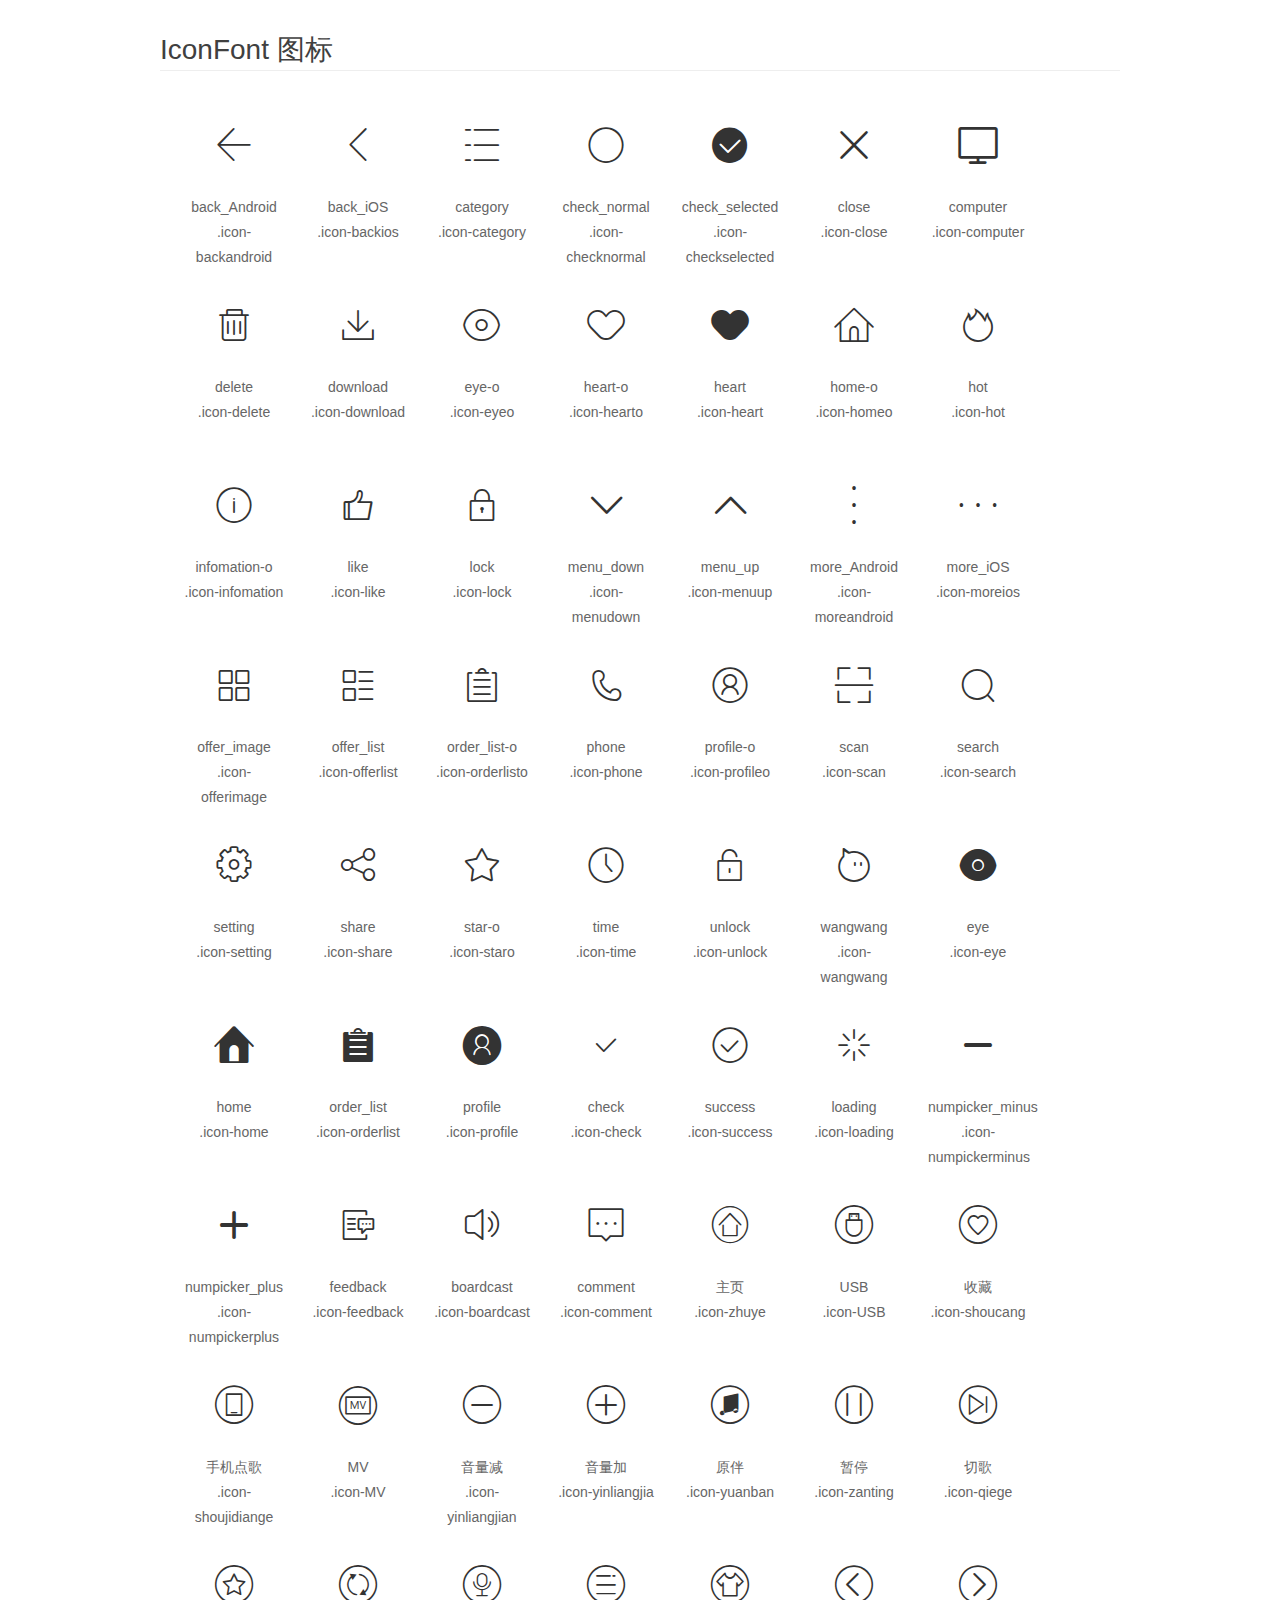
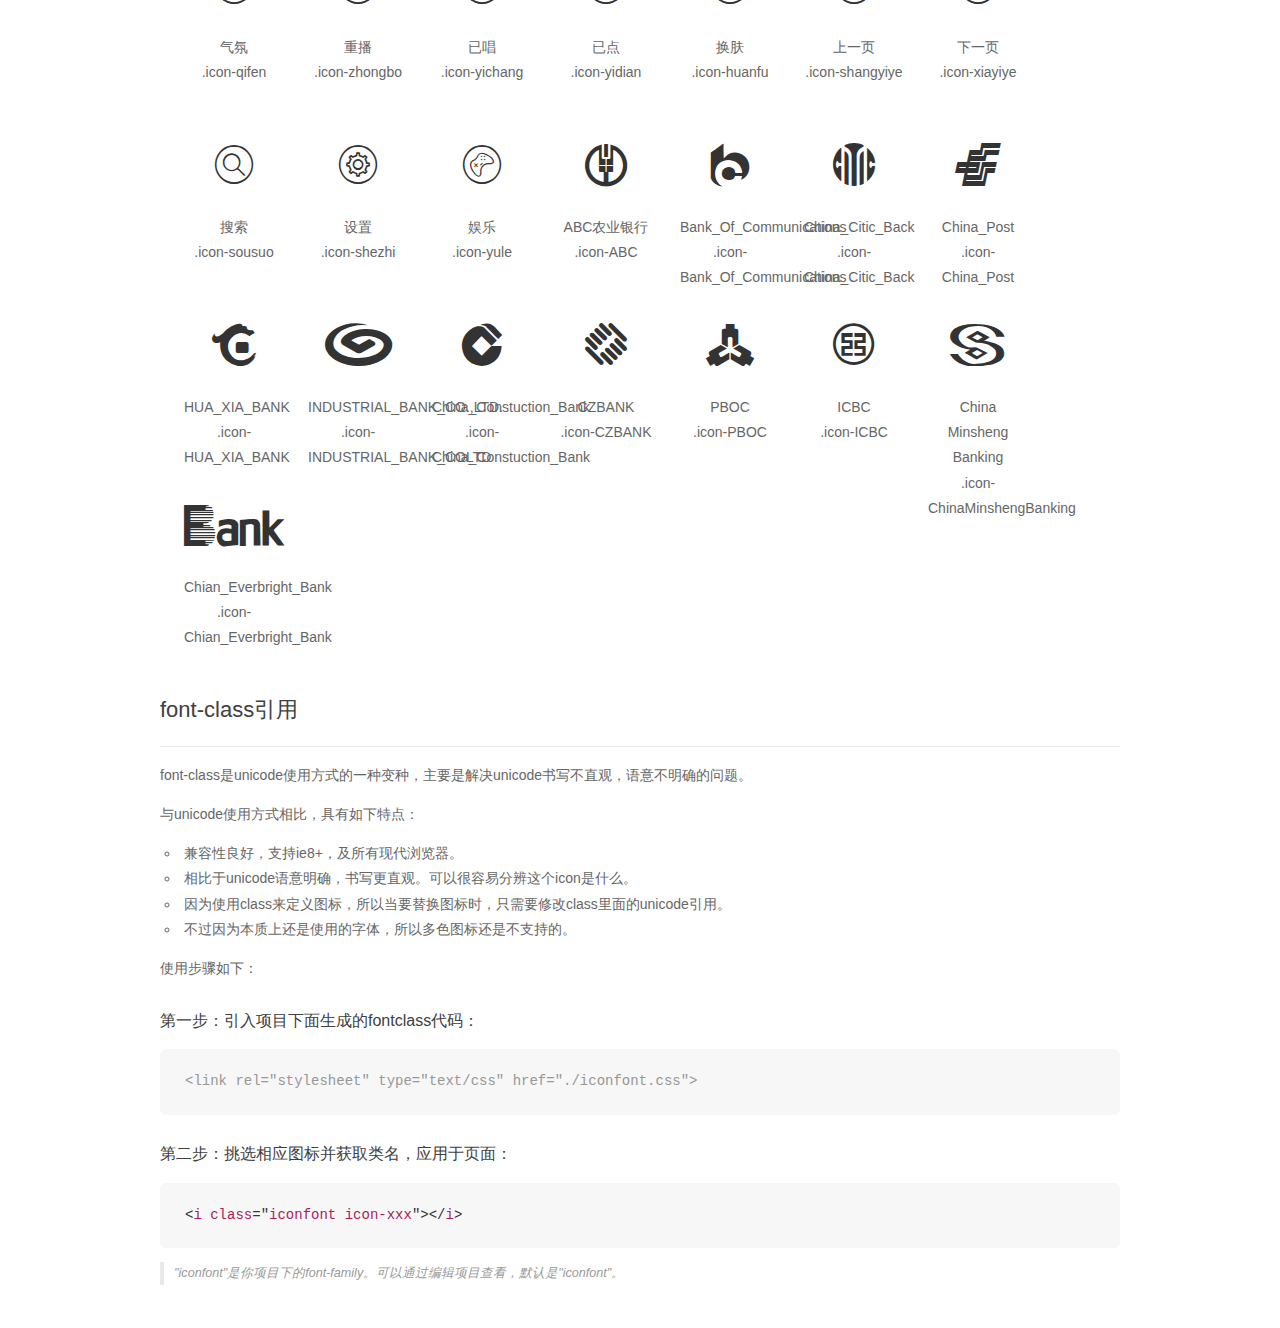
<file: wangyi/btootstrap/alitubiao/demo_fontclass.html>
<!DOCTYPE html>
<html>
<head>
    <meta charset="utf-8"/>
    <title>IconFont</title>
    <link rel="stylesheet" href="demo.css">
    <link rel="stylesheet" href="iconfont.css">
</head>
<body>
    <div class="main markdown">
        <h1>IconFont 图标</h1>
        <ul class="icon_lists clear">
            
                <li>
                <i class="icon iconfont icon-backandroid"></i>
                    <div class="name">back_Android</div>
                    <div class="fontclass">.icon-backandroid</div>
                </li>
            
                <li>
                <i class="icon iconfont icon-backios"></i>
                    <div class="name">back_iOS</div>
                    <div class="fontclass">.icon-backios</div>
                </li>
            
                <li>
                <i class="icon iconfont icon-category"></i>
                    <div class="name">category</div>
                    <div class="fontclass">.icon-category</div>
                </li>
            
                <li>
                <i class="icon iconfont icon-checknormal"></i>
                    <div class="name">check_normal</div>
                    <div class="fontclass">.icon-checknormal</div>
                </li>
            
                <li>
                <i class="icon iconfont icon-checkselected"></i>
                    <div class="name">check_selected</div>
                    <div class="fontclass">.icon-checkselected</div>
                </li>
            
                <li>
                <i class="icon iconfont icon-close"></i>
                    <div class="name">close</div>
                    <div class="fontclass">.icon-close</div>
                </li>
            
                <li>
                <i class="icon iconfont icon-computer"></i>
                    <div class="name">computer</div>
                    <div class="fontclass">.icon-computer</div>
                </li>
            
                <li>
                <i class="icon iconfont icon-delete"></i>
                    <div class="name">delete</div>
                    <div class="fontclass">.icon-delete</div>
                </li>
            
                <li>
                <i class="icon iconfont icon-download"></i>
                    <div class="name">download</div>
                    <div class="fontclass">.icon-download</div>
                </li>
            
                <li>
                <i class="icon iconfont icon-eyeo"></i>
                    <div class="name">eye-o</div>
                    <div class="fontclass">.icon-eyeo</div>
                </li>
            
                <li>
                <i class="icon iconfont icon-hearto"></i>
                    <div class="name">heart-o</div>
                    <div class="fontclass">.icon-hearto</div>
                </li>
            
                <li>
                <i class="icon iconfont icon-heart"></i>
                    <div class="name">heart</div>
                    <div class="fontclass">.icon-heart</div>
                </li>
            
                <li>
                <i class="icon iconfont icon-homeo"></i>
                    <div class="name">home-o</div>
                    <div class="fontclass">.icon-homeo</div>
                </li>
            
                <li>
                <i class="icon iconfont icon-hot"></i>
                    <div class="name">hot</div>
                    <div class="fontclass">.icon-hot</div>
                </li>
            
                <li>
                <i class="icon iconfont icon-infomation"></i>
                    <div class="name">infomation-o</div>
                    <div class="fontclass">.icon-infomation</div>
                </li>
            
                <li>
                <i class="icon iconfont icon-like"></i>
                    <div class="name">like</div>
                    <div class="fontclass">.icon-like</div>
                </li>
            
                <li>
                <i class="icon iconfont icon-lock"></i>
                    <div class="name">lock</div>
                    <div class="fontclass">.icon-lock</div>
                </li>
            
                <li>
                <i class="icon iconfont icon-menudown"></i>
                    <div class="name">menu_down</div>
                    <div class="fontclass">.icon-menudown</div>
                </li>
            
                <li>
                <i class="icon iconfont icon-menuup"></i>
                    <div class="name">menu_up</div>
                    <div class="fontclass">.icon-menuup</div>
                </li>
            
                <li>
                <i class="icon iconfont icon-moreandroid"></i>
                    <div class="name">more_Android</div>
                    <div class="fontclass">.icon-moreandroid</div>
                </li>
            
                <li>
                <i class="icon iconfont icon-moreios"></i>
                    <div class="name">more_iOS</div>
                    <div class="fontclass">.icon-moreios</div>
                </li>
            
                <li>
                <i class="icon iconfont icon-offerimage"></i>
                    <div class="name">offer_image</div>
                    <div class="fontclass">.icon-offerimage</div>
                </li>
            
                <li>
                <i class="icon iconfont icon-offerlist"></i>
                    <div class="name">offer_list</div>
                    <div class="fontclass">.icon-offerlist</div>
                </li>
            
                <li>
                <i class="icon iconfont icon-orderlisto"></i>
                    <div class="name">order_list-o</div>
                    <div class="fontclass">.icon-orderlisto</div>
                </li>
            
                <li>
                <i class="icon iconfont icon-phone"></i>
                    <div class="name">phone</div>
                    <div class="fontclass">.icon-phone</div>
                </li>
            
                <li>
                <i class="icon iconfont icon-profileo"></i>
                    <div class="name">profile-o</div>
                    <div class="fontclass">.icon-profileo</div>
                </li>
            
                <li>
                <i class="icon iconfont icon-scan"></i>
                    <div class="name">scan</div>
                    <div class="fontclass">.icon-scan</div>
                </li>
            
                <li>
                <i class="icon iconfont icon-search"></i>
                    <div class="name">search</div>
                    <div class="fontclass">.icon-search</div>
                </li>
            
                <li>
                <i class="icon iconfont icon-setting"></i>
                    <div class="name">setting</div>
                    <div class="fontclass">.icon-setting</div>
                </li>
            
                <li>
                <i class="icon iconfont icon-share"></i>
                    <div class="name">share</div>
                    <div class="fontclass">.icon-share</div>
                </li>
            
                <li>
                <i class="icon iconfont icon-staro"></i>
                    <div class="name">star-o</div>
                    <div class="fontclass">.icon-staro</div>
                </li>
            
                <li>
                <i class="icon iconfont icon-time"></i>
                    <div class="name">time</div>
                    <div class="fontclass">.icon-time</div>
                </li>
            
                <li>
                <i class="icon iconfont icon-unlock"></i>
                    <div class="name">unlock</div>
                    <div class="fontclass">.icon-unlock</div>
                </li>
            
                <li>
                <i class="icon iconfont icon-wangwang"></i>
                    <div class="name">wangwang</div>
                    <div class="fontclass">.icon-wangwang</div>
                </li>
            
                <li>
                <i class="icon iconfont icon-eye"></i>
                    <div class="name">eye</div>
                    <div class="fontclass">.icon-eye</div>
                </li>
            
                <li>
                <i class="icon iconfont icon-home"></i>
                    <div class="name">home</div>
                    <div class="fontclass">.icon-home</div>
                </li>
            
                <li>
                <i class="icon iconfont icon-orderlist"></i>
                    <div class="name">order_list</div>
                    <div class="fontclass">.icon-orderlist</div>
                </li>
            
                <li>
                <i class="icon iconfont icon-profile"></i>
                    <div class="name">profile</div>
                    <div class="fontclass">.icon-profile</div>
                </li>
            
                <li>
                <i class="icon iconfont icon-check"></i>
                    <div class="name">check</div>
                    <div class="fontclass">.icon-check</div>
                </li>
            
                <li>
                <i class="icon iconfont icon-success"></i>
                    <div class="name">success</div>
                    <div class="fontclass">.icon-success</div>
                </li>
            
                <li>
                <i class="icon iconfont icon-loading"></i>
                    <div class="name">loading</div>
                    <div class="fontclass">.icon-loading</div>
                </li>
            
                <li>
                <i class="icon iconfont icon-numpickerminus"></i>
                    <div class="name">numpicker_minus</div>
                    <div class="fontclass">.icon-numpickerminus</div>
                </li>
            
                <li>
                <i class="icon iconfont icon-numpickerplus"></i>
                    <div class="name">numpicker_plus</div>
                    <div class="fontclass">.icon-numpickerplus</div>
                </li>
            
                <li>
                <i class="icon iconfont icon-feedback"></i>
                    <div class="name">feedback</div>
                    <div class="fontclass">.icon-feedback</div>
                </li>
            
                <li>
                <i class="icon iconfont icon-boardcast"></i>
                    <div class="name">boardcast</div>
                    <div class="fontclass">.icon-boardcast</div>
                </li>
            
                <li>
                <i class="icon iconfont icon-comment"></i>
                    <div class="name">comment</div>
                    <div class="fontclass">.icon-comment</div>
                </li>
            
                <li>
                <i class="icon iconfont icon-zhuye"></i>
                    <div class="name">主页</div>
                    <div class="fontclass">.icon-zhuye</div>
                </li>
            
                <li>
                <i class="icon iconfont icon-USB"></i>
                    <div class="name">USB</div>
                    <div class="fontclass">.icon-USB</div>
                </li>
            
                <li>
                <i class="icon iconfont icon-shoucang"></i>
                    <div class="name">收藏</div>
                    <div class="fontclass">.icon-shoucang</div>
                </li>
            
                <li>
                <i class="icon iconfont icon-shoujidiange"></i>
                    <div class="name">手机点歌</div>
                    <div class="fontclass">.icon-shoujidiange</div>
                </li>
            
                <li>
                <i class="icon iconfont icon-MV"></i>
                    <div class="name">MV</div>
                    <div class="fontclass">.icon-MV</div>
                </li>
            
                <li>
                <i class="icon iconfont icon-yinliangjian"></i>
                    <div class="name">音量减</div>
                    <div class="fontclass">.icon-yinliangjian</div>
                </li>
            
                <li>
                <i class="icon iconfont icon-yinliangjia"></i>
                    <div class="name">音量加</div>
                    <div class="fontclass">.icon-yinliangjia</div>
                </li>
            
                <li>
                <i class="icon iconfont icon-yuanban"></i>
                    <div class="name">原伴</div>
                    <div class="fontclass">.icon-yuanban</div>
                </li>
            
                <li>
                <i class="icon iconfont icon-zanting"></i>
                    <div class="name">暂停</div>
                    <div class="fontclass">.icon-zanting</div>
                </li>
            
                <li>
                <i class="icon iconfont icon-qiege"></i>
                    <div class="name">切歌</div>
                    <div class="fontclass">.icon-qiege</div>
                </li>
            
                <li>
                <i class="icon iconfont icon-qifen"></i>
                    <div class="name">气氛</div>
                    <div class="fontclass">.icon-qifen</div>
                </li>
            
                <li>
                <i class="icon iconfont icon-zhongbo"></i>
                    <div class="name">重播</div>
                    <div class="fontclass">.icon-zhongbo</div>
                </li>
            
                <li>
                <i class="icon iconfont icon-yichang"></i>
                    <div class="name">已唱</div>
                    <div class="fontclass">.icon-yichang</div>
                </li>
            
                <li>
                <i class="icon iconfont icon-yidian"></i>
                    <div class="name">已点</div>
                    <div class="fontclass">.icon-yidian</div>
                </li>
            
                <li>
                <i class="icon iconfont icon-huanfu"></i>
                    <div class="name">换肤</div>
                    <div class="fontclass">.icon-huanfu</div>
                </li>
            
                <li>
                <i class="icon iconfont icon-shangyiye"></i>
                    <div class="name">上一页</div>
                    <div class="fontclass">.icon-shangyiye</div>
                </li>
            
                <li>
                <i class="icon iconfont icon-xiayiye"></i>
                    <div class="name">下一页</div>
                    <div class="fontclass">.icon-xiayiye</div>
                </li>
            
                <li>
                <i class="icon iconfont icon-sousuo"></i>
                    <div class="name">搜索</div>
                    <div class="fontclass">.icon-sousuo</div>
                </li>
            
                <li>
                <i class="icon iconfont icon-shezhi"></i>
                    <div class="name">设置</div>
                    <div class="fontclass">.icon-shezhi</div>
                </li>
            
                <li>
                <i class="icon iconfont icon-yule"></i>
                    <div class="name">娱乐</div>
                    <div class="fontclass">.icon-yule</div>
                </li>
            
                <li>
                <i class="icon iconfont icon-ABC"></i>
                    <div class="name">ABC农业银行</div>
                    <div class="fontclass">.icon-ABC</div>
                </li>
            
                <li>
                <i class="icon iconfont icon-Bank_Of_Communications"></i>
                    <div class="name">Bank_Of_Communications</div>
                    <div class="fontclass">.icon-Bank_Of_Communications</div>
                </li>
            
                <li>
                <i class="icon iconfont icon-China_Citic_Back"></i>
                    <div class="name">China_Citic_Back</div>
                    <div class="fontclass">.icon-China_Citic_Back</div>
                </li>
            
                <li>
                <i class="icon iconfont icon-China_Post"></i>
                    <div class="name">China_Post</div>
                    <div class="fontclass">.icon-China_Post</div>
                </li>
            
                <li>
                <i class="icon iconfont icon-HUA_XIA_BANK"></i>
                    <div class="name">HUA_XIA_BANK</div>
                    <div class="fontclass">.icon-HUA_XIA_BANK</div>
                </li>
            
                <li>
                <i class="icon iconfont icon-INDUSTRIAL_BANK_COLTD"></i>
                    <div class="name">INDUSTRIAL_BANK_CO.,LTD.</div>
                    <div class="fontclass">.icon-INDUSTRIAL_BANK_COLTD</div>
                </li>
            
                <li>
                <i class="icon iconfont icon-China_Constuction_Bank"></i>
                    <div class="name">China_Constuction_Bank</div>
                    <div class="fontclass">.icon-China_Constuction_Bank</div>
                </li>
            
                <li>
                <i class="icon iconfont icon-CZBANK"></i>
                    <div class="name">CZBANK</div>
                    <div class="fontclass">.icon-CZBANK</div>
                </li>
            
                <li>
                <i class="icon iconfont icon-PBOC"></i>
                    <div class="name">PBOC</div>
                    <div class="fontclass">.icon-PBOC</div>
                </li>
            
                <li>
                <i class="icon iconfont icon-ICBC"></i>
                    <div class="name">ICBC</div>
                    <div class="fontclass">.icon-ICBC</div>
                </li>
            
                <li>
                <i class="icon iconfont icon-ChinaMinshengBanking"></i>
                    <div class="name">China Minsheng Banking</div>
                    <div class="fontclass">.icon-ChinaMinshengBanking</div>
                </li>
            
                <li>
                <i class="icon iconfont icon-Chian_Everbright_Bank"></i>
                    <div class="name">Chian_Everbright_Bank</div>
                    <div class="fontclass">.icon-Chian_Everbright_Bank</div>
                </li>
            
        </ul>

        <h2 id="font-class-">font-class引用</h2>
        <hr>

        <p>font-class是unicode使用方式的一种变种，主要是解决unicode书写不直观，语意不明确的问题。</p>
        <p>与unicode使用方式相比，具有如下特点：</p>
        <ul>
        <li>兼容性良好，支持ie8+，及所有现代浏览器。</li>
        <li>相比于unicode语意明确，书写更直观。可以很容易分辨这个icon是什么。</li>
        <li>因为使用class来定义图标，所以当要替换图标时，只需要修改class里面的unicode引用。</li>
        <li>不过因为本质上还是使用的字体，所以多色图标还是不支持的。</li>
        </ul>
        <p>使用步骤如下：</p>
        <h3 id="-fontclass-">第一步：引入项目下面生成的fontclass代码：</h3>


        <pre><code class="lang-js hljs javascript"><span class="hljs-comment">&lt;link rel="stylesheet" type="text/css" href="./iconfont.css"&gt;</span></code></pre>
        <h3 id="-">第二步：挑选相应图标并获取类名，应用于页面：</h3>
        <pre><code class="lang-css hljs">&lt;<span class="hljs-selector-tag">i</span> <span class="hljs-selector-tag">class</span>="<span class="hljs-selector-tag">iconfont</span> <span class="hljs-selector-tag">icon-xxx</span>"&gt;&lt;/<span class="hljs-selector-tag">i</span>&gt;</code></pre>
        <blockquote>
        <p>"iconfont"是你项目下的font-family。可以通过编辑项目查看，默认是"iconfont"。</p>
        </blockquote>
    </div>
</body>
</html>
</file>
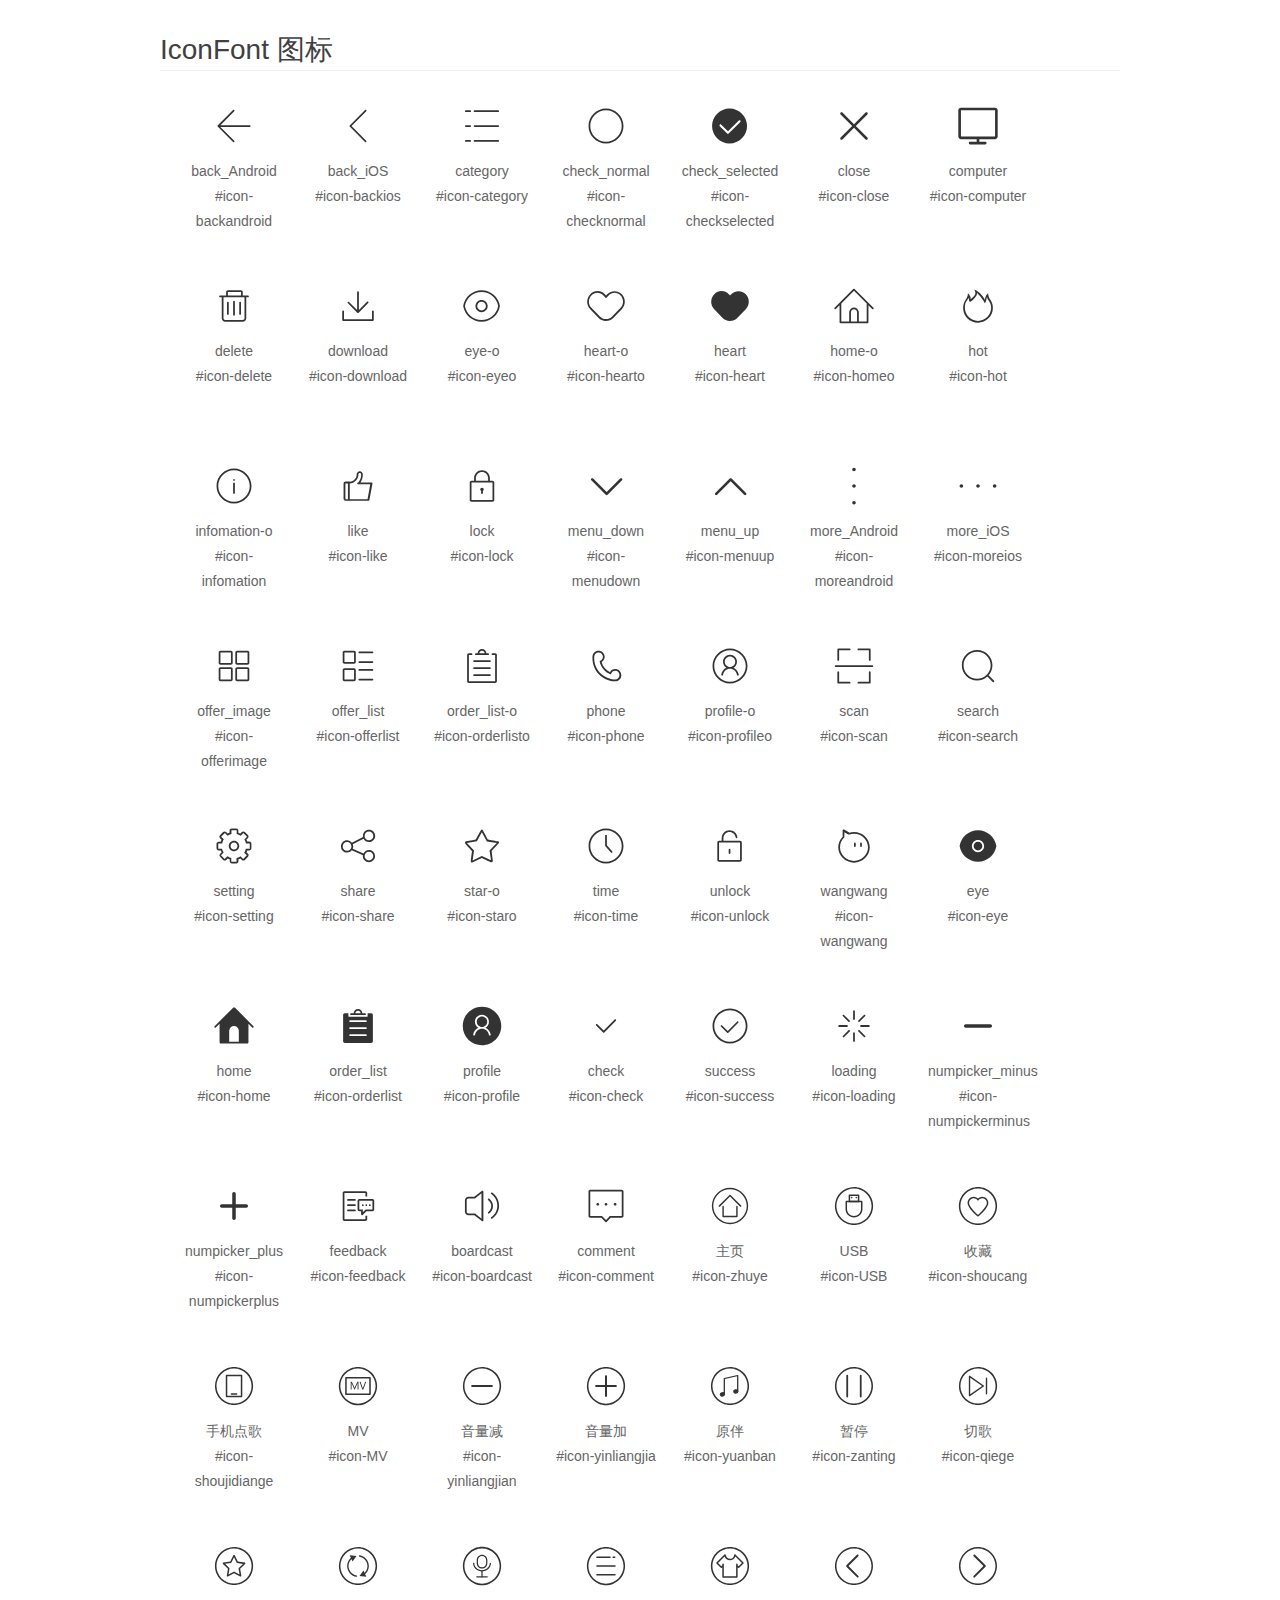
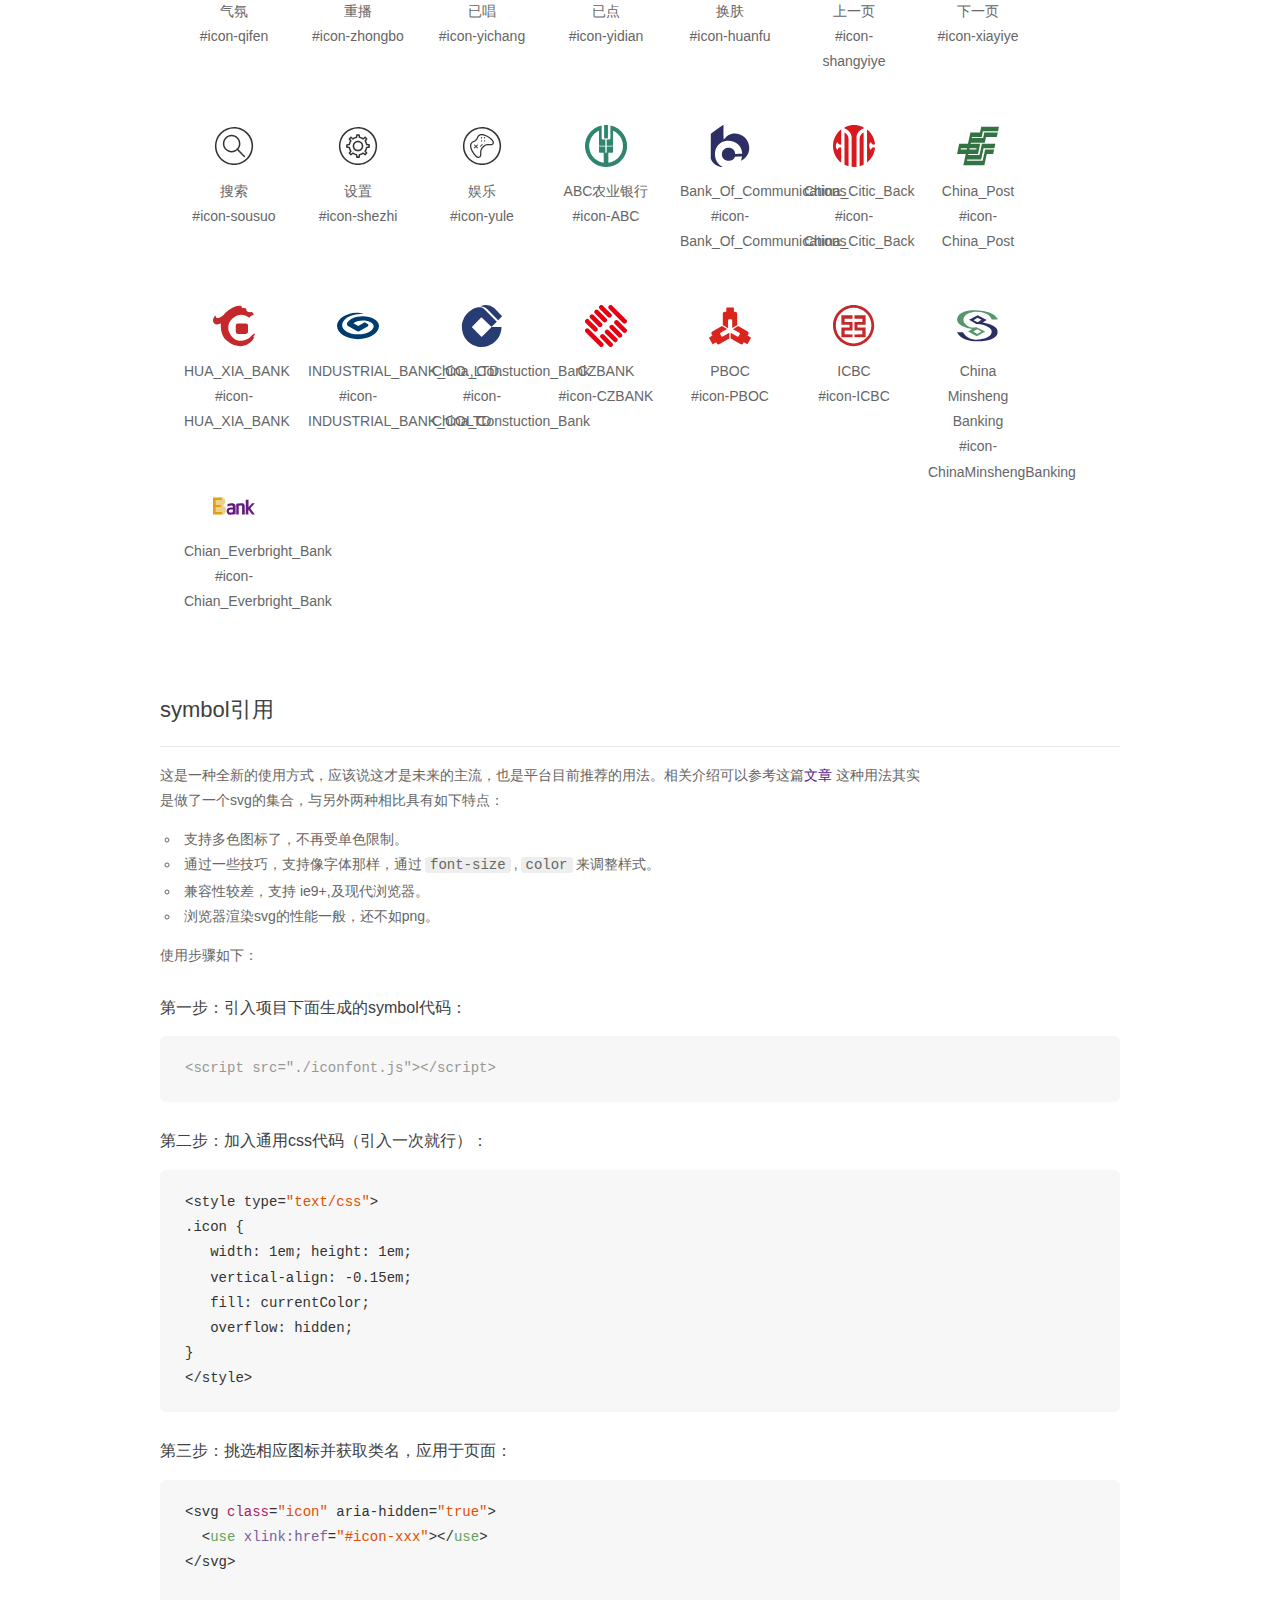
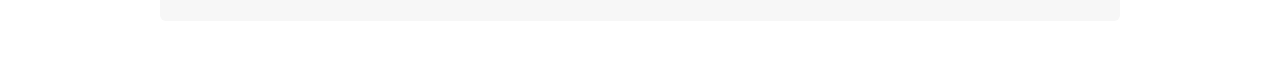
<file: wangyi/btootstrap/alitubiao/demo_symbol.html>
<!DOCTYPE html>
<html>
<head>
    <meta charset="utf-8"/>
    <title>IconFont</title>
    <link rel="stylesheet" href="demo.css">
    <script src="iconfont.js"></script>

    <style type="text/css">
        .icon {
          /* 通过设置 font-size 来改变图标大小 */
          width: 1em; height: 1em;
          /* 图标和文字相邻时，垂直对齐 */
          vertical-align: -0.15em;
          /* 通过设置 color 来改变 SVG 的颜色/fill */
          fill: currentColor;
          /* path 和 stroke 溢出 viewBox 部分在 IE 下会显示
             normalize.css 中也包含这行 */
          overflow: hidden;
        }

    </style>
</head>
<body>
    <div class="main markdown">
        <h1>IconFont 图标</h1>
        <ul class="icon_lists clear">
            
                <li>
                    <svg class="icon" aria-hidden="true">
                        <use xlink:href="#icon-backandroid"></use>
                    </svg>
                    <div class="name">back_Android</div>
                    <div class="fontclass">#icon-backandroid</div>
                </li>
            
                <li>
                    <svg class="icon" aria-hidden="true">
                        <use xlink:href="#icon-backios"></use>
                    </svg>
                    <div class="name">back_iOS</div>
                    <div class="fontclass">#icon-backios</div>
                </li>
            
                <li>
                    <svg class="icon" aria-hidden="true">
                        <use xlink:href="#icon-category"></use>
                    </svg>
                    <div class="name">category</div>
                    <div class="fontclass">#icon-category</div>
                </li>
            
                <li>
                    <svg class="icon" aria-hidden="true">
                        <use xlink:href="#icon-checknormal"></use>
                    </svg>
                    <div class="name">check_normal</div>
                    <div class="fontclass">#icon-checknormal</div>
                </li>
            
                <li>
                    <svg class="icon" aria-hidden="true">
                        <use xlink:href="#icon-checkselected"></use>
                    </svg>
                    <div class="name">check_selected</div>
                    <div class="fontclass">#icon-checkselected</div>
                </li>
            
                <li>
                    <svg class="icon" aria-hidden="true">
                        <use xlink:href="#icon-close"></use>
                    </svg>
                    <div class="name">close</div>
                    <div class="fontclass">#icon-close</div>
                </li>
            
                <li>
                    <svg class="icon" aria-hidden="true">
                        <use xlink:href="#icon-computer"></use>
                    </svg>
                    <div class="name">computer</div>
                    <div class="fontclass">#icon-computer</div>
                </li>
            
                <li>
                    <svg class="icon" aria-hidden="true">
                        <use xlink:href="#icon-delete"></use>
                    </svg>
                    <div class="name">delete</div>
                    <div class="fontclass">#icon-delete</div>
                </li>
            
                <li>
                    <svg class="icon" aria-hidden="true">
                        <use xlink:href="#icon-download"></use>
                    </svg>
                    <div class="name">download</div>
                    <div class="fontclass">#icon-download</div>
                </li>
            
                <li>
                    <svg class="icon" aria-hidden="true">
                        <use xlink:href="#icon-eyeo"></use>
                    </svg>
                    <div class="name">eye-o</div>
                    <div class="fontclass">#icon-eyeo</div>
                </li>
            
                <li>
                    <svg class="icon" aria-hidden="true">
                        <use xlink:href="#icon-hearto"></use>
                    </svg>
                    <div class="name">heart-o</div>
                    <div class="fontclass">#icon-hearto</div>
                </li>
            
                <li>
                    <svg class="icon" aria-hidden="true">
                        <use xlink:href="#icon-heart"></use>
                    </svg>
                    <div class="name">heart</div>
                    <div class="fontclass">#icon-heart</div>
                </li>
            
                <li>
                    <svg class="icon" aria-hidden="true">
                        <use xlink:href="#icon-homeo"></use>
                    </svg>
                    <div class="name">home-o</div>
                    <div class="fontclass">#icon-homeo</div>
                </li>
            
                <li>
                    <svg class="icon" aria-hidden="true">
                        <use xlink:href="#icon-hot"></use>
                    </svg>
                    <div class="name">hot</div>
                    <div class="fontclass">#icon-hot</div>
                </li>
            
                <li>
                    <svg class="icon" aria-hidden="true">
                        <use xlink:href="#icon-infomation"></use>
                    </svg>
                    <div class="name">infomation-o</div>
                    <div class="fontclass">#icon-infomation</div>
                </li>
            
                <li>
                    <svg class="icon" aria-hidden="true">
                        <use xlink:href="#icon-like"></use>
                    </svg>
                    <div class="name">like</div>
                    <div class="fontclass">#icon-like</div>
                </li>
            
                <li>
                    <svg class="icon" aria-hidden="true">
                        <use xlink:href="#icon-lock"></use>
                    </svg>
                    <div class="name">lock</div>
                    <div class="fontclass">#icon-lock</div>
                </li>
            
                <li>
                    <svg class="icon" aria-hidden="true">
                        <use xlink:href="#icon-menudown"></use>
                    </svg>
                    <div class="name">menu_down</div>
                    <div class="fontclass">#icon-menudown</div>
                </li>
            
                <li>
                    <svg class="icon" aria-hidden="true">
                        <use xlink:href="#icon-menuup"></use>
                    </svg>
                    <div class="name">menu_up</div>
                    <div class="fontclass">#icon-menuup</div>
                </li>
            
                <li>
                    <svg class="icon" aria-hidden="true">
                        <use xlink:href="#icon-moreandroid"></use>
                    </svg>
                    <div class="name">more_Android</div>
                    <div class="fontclass">#icon-moreandroid</div>
                </li>
            
                <li>
                    <svg class="icon" aria-hidden="true">
                        <use xlink:href="#icon-moreios"></use>
                    </svg>
                    <div class="name">more_iOS</div>
                    <div class="fontclass">#icon-moreios</div>
                </li>
            
                <li>
                    <svg class="icon" aria-hidden="true">
                        <use xlink:href="#icon-offerimage"></use>
                    </svg>
                    <div class="name">offer_image</div>
                    <div class="fontclass">#icon-offerimage</div>
                </li>
            
                <li>
                    <svg class="icon" aria-hidden="true">
                        <use xlink:href="#icon-offerlist"></use>
                    </svg>
                    <div class="name">offer_list</div>
                    <div class="fontclass">#icon-offerlist</div>
                </li>
            
                <li>
                    <svg class="icon" aria-hidden="true">
                        <use xlink:href="#icon-orderlisto"></use>
                    </svg>
                    <div class="name">order_list-o</div>
                    <div class="fontclass">#icon-orderlisto</div>
                </li>
            
                <li>
                    <svg class="icon" aria-hidden="true">
                        <use xlink:href="#icon-phone"></use>
                    </svg>
                    <div class="name">phone</div>
                    <div class="fontclass">#icon-phone</div>
                </li>
            
                <li>
                    <svg class="icon" aria-hidden="true">
                        <use xlink:href="#icon-profileo"></use>
                    </svg>
                    <div class="name">profile-o</div>
                    <div class="fontclass">#icon-profileo</div>
                </li>
            
                <li>
                    <svg class="icon" aria-hidden="true">
                        <use xlink:href="#icon-scan"></use>
                    </svg>
                    <div class="name">scan</div>
                    <div class="fontclass">#icon-scan</div>
                </li>
            
                <li>
                    <svg class="icon" aria-hidden="true">
                        <use xlink:href="#icon-search"></use>
                    </svg>
                    <div class="name">search</div>
                    <div class="fontclass">#icon-search</div>
                </li>
            
                <li>
                    <svg class="icon" aria-hidden="true">
                        <use xlink:href="#icon-setting"></use>
                    </svg>
                    <div class="name">setting</div>
                    <div class="fontclass">#icon-setting</div>
                </li>
            
                <li>
                    <svg class="icon" aria-hidden="true">
                        <use xlink:href="#icon-share"></use>
                    </svg>
                    <div class="name">share</div>
                    <div class="fontclass">#icon-share</div>
                </li>
            
                <li>
                    <svg class="icon" aria-hidden="true">
                        <use xlink:href="#icon-staro"></use>
                    </svg>
                    <div class="name">star-o</div>
                    <div class="fontclass">#icon-staro</div>
                </li>
            
                <li>
                    <svg class="icon" aria-hidden="true">
                        <use xlink:href="#icon-time"></use>
                    </svg>
                    <div class="name">time</div>
                    <div class="fontclass">#icon-time</div>
                </li>
            
                <li>
                    <svg class="icon" aria-hidden="true">
                        <use xlink:href="#icon-unlock"></use>
                    </svg>
                    <div class="name">unlock</div>
                    <div class="fontclass">#icon-unlock</div>
                </li>
            
                <li>
                    <svg class="icon" aria-hidden="true">
                        <use xlink:href="#icon-wangwang"></use>
                    </svg>
                    <div class="name">wangwang</div>
                    <div class="fontclass">#icon-wangwang</div>
                </li>
            
                <li>
                    <svg class="icon" aria-hidden="true">
                        <use xlink:href="#icon-eye"></use>
                    </svg>
                    <div class="name">eye</div>
                    <div class="fontclass">#icon-eye</div>
                </li>
            
                <li>
                    <svg class="icon" aria-hidden="true">
                        <use xlink:href="#icon-home"></use>
                    </svg>
                    <div class="name">home</div>
                    <div class="fontclass">#icon-home</div>
                </li>
            
                <li>
                    <svg class="icon" aria-hidden="true">
                        <use xlink:href="#icon-orderlist"></use>
                    </svg>
                    <div class="name">order_list</div>
                    <div class="fontclass">#icon-orderlist</div>
                </li>
            
                <li>
                    <svg class="icon" aria-hidden="true">
                        <use xlink:href="#icon-profile"></use>
                    </svg>
                    <div class="name">profile</div>
                    <div class="fontclass">#icon-profile</div>
                </li>
            
                <li>
                    <svg class="icon" aria-hidden="true">
                        <use xlink:href="#icon-check"></use>
                    </svg>
                    <div class="name">check</div>
                    <div class="fontclass">#icon-check</div>
                </li>
            
                <li>
                    <svg class="icon" aria-hidden="true">
                        <use xlink:href="#icon-success"></use>
                    </svg>
                    <div class="name">success</div>
                    <div class="fontclass">#icon-success</div>
                </li>
            
                <li>
                    <svg class="icon" aria-hidden="true">
                        <use xlink:href="#icon-loading"></use>
                    </svg>
                    <div class="name">loading</div>
                    <div class="fontclass">#icon-loading</div>
                </li>
            
                <li>
                    <svg class="icon" aria-hidden="true">
                        <use xlink:href="#icon-numpickerminus"></use>
                    </svg>
                    <div class="name">numpicker_minus</div>
                    <div class="fontclass">#icon-numpickerminus</div>
                </li>
            
                <li>
                    <svg class="icon" aria-hidden="true">
                        <use xlink:href="#icon-numpickerplus"></use>
                    </svg>
                    <div class="name">numpicker_plus</div>
                    <div class="fontclass">#icon-numpickerplus</div>
                </li>
            
                <li>
                    <svg class="icon" aria-hidden="true">
                        <use xlink:href="#icon-feedback"></use>
                    </svg>
                    <div class="name">feedback</div>
                    <div class="fontclass">#icon-feedback</div>
                </li>
            
                <li>
                    <svg class="icon" aria-hidden="true">
                        <use xlink:href="#icon-boardcast"></use>
                    </svg>
                    <div class="name">boardcast</div>
                    <div class="fontclass">#icon-boardcast</div>
                </li>
            
                <li>
                    <svg class="icon" aria-hidden="true">
                        <use xlink:href="#icon-comment"></use>
                    </svg>
                    <div class="name">comment</div>
                    <div class="fontclass">#icon-comment</div>
                </li>
            
                <li>
                    <svg class="icon" aria-hidden="true">
                        <use xlink:href="#icon-zhuye"></use>
                    </svg>
                    <div class="name">主页</div>
                    <div class="fontclass">#icon-zhuye</div>
                </li>
            
                <li>
                    <svg class="icon" aria-hidden="true">
                        <use xlink:href="#icon-USB"></use>
                    </svg>
                    <div class="name">USB</div>
                    <div class="fontclass">#icon-USB</div>
                </li>
            
                <li>
                    <svg class="icon" aria-hidden="true">
                        <use xlink:href="#icon-shoucang"></use>
                    </svg>
                    <div class="name">收藏</div>
                    <div class="fontclass">#icon-shoucang</div>
                </li>
            
                <li>
                    <svg class="icon" aria-hidden="true">
                        <use xlink:href="#icon-shoujidiange"></use>
                    </svg>
                    <div class="name">手机点歌</div>
                    <div class="fontclass">#icon-shoujidiange</div>
                </li>
            
                <li>
                    <svg class="icon" aria-hidden="true">
                        <use xlink:href="#icon-MV"></use>
                    </svg>
                    <div class="name">MV</div>
                    <div class="fontclass">#icon-MV</div>
                </li>
            
                <li>
                    <svg class="icon" aria-hidden="true">
                        <use xlink:href="#icon-yinliangjian"></use>
                    </svg>
                    <div class="name">音量减</div>
                    <div class="fontclass">#icon-yinliangjian</div>
                </li>
            
                <li>
                    <svg class="icon" aria-hidden="true">
                        <use xlink:href="#icon-yinliangjia"></use>
                    </svg>
                    <div class="name">音量加</div>
                    <div class="fontclass">#icon-yinliangjia</div>
                </li>
            
                <li>
                    <svg class="icon" aria-hidden="true">
                        <use xlink:href="#icon-yuanban"></use>
                    </svg>
                    <div class="name">原伴</div>
                    <div class="fontclass">#icon-yuanban</div>
                </li>
            
                <li>
                    <svg class="icon" aria-hidden="true">
                        <use xlink:href="#icon-zanting"></use>
                    </svg>
                    <div class="name">暂停</div>
                    <div class="fontclass">#icon-zanting</div>
                </li>
            
                <li>
                    <svg class="icon" aria-hidden="true">
                        <use xlink:href="#icon-qiege"></use>
                    </svg>
                    <div class="name">切歌</div>
                    <div class="fontclass">#icon-qiege</div>
                </li>
            
                <li>
                    <svg class="icon" aria-hidden="true">
                        <use xlink:href="#icon-qifen"></use>
                    </svg>
                    <div class="name">气氛</div>
                    <div class="fontclass">#icon-qifen</div>
                </li>
            
                <li>
                    <svg class="icon" aria-hidden="true">
                        <use xlink:href="#icon-zhongbo"></use>
                    </svg>
                    <div class="name">重播</div>
                    <div class="fontclass">#icon-zhongbo</div>
                </li>
            
                <li>
                    <svg class="icon" aria-hidden="true">
                        <use xlink:href="#icon-yichang"></use>
                    </svg>
                    <div class="name">已唱</div>
                    <div class="fontclass">#icon-yichang</div>
                </li>
            
                <li>
                    <svg class="icon" aria-hidden="true">
                        <use xlink:href="#icon-yidian"></use>
                    </svg>
                    <div class="name">已点</div>
                    <div class="fontclass">#icon-yidian</div>
                </li>
            
                <li>
                    <svg class="icon" aria-hidden="true">
                        <use xlink:href="#icon-huanfu"></use>
                    </svg>
                    <div class="name">换肤</div>
                    <div class="fontclass">#icon-huanfu</div>
                </li>
            
                <li>
                    <svg class="icon" aria-hidden="true">
                        <use xlink:href="#icon-shangyiye"></use>
                    </svg>
                    <div class="name">上一页</div>
                    <div class="fontclass">#icon-shangyiye</div>
                </li>
            
                <li>
                    <svg class="icon" aria-hidden="true">
                        <use xlink:href="#icon-xiayiye"></use>
                    </svg>
                    <div class="name">下一页</div>
                    <div class="fontclass">#icon-xiayiye</div>
                </li>
            
                <li>
                    <svg class="icon" aria-hidden="true">
                        <use xlink:href="#icon-sousuo"></use>
                    </svg>
                    <div class="name">搜索</div>
                    <div class="fontclass">#icon-sousuo</div>
                </li>
            
                <li>
                    <svg class="icon" aria-hidden="true">
                        <use xlink:href="#icon-shezhi"></use>
                    </svg>
                    <div class="name">设置</div>
                    <div class="fontclass">#icon-shezhi</div>
                </li>
            
                <li>
                    <svg class="icon" aria-hidden="true">
                        <use xlink:href="#icon-yule"></use>
                    </svg>
                    <div class="name">娱乐</div>
                    <div class="fontclass">#icon-yule</div>
                </li>
            
                <li>
                    <svg class="icon" aria-hidden="true">
                        <use xlink:href="#icon-ABC"></use>
                    </svg>
                    <div class="name">ABC农业银行</div>
                    <div class="fontclass">#icon-ABC</div>
                </li>
            
                <li>
                    <svg class="icon" aria-hidden="true">
                        <use xlink:href="#icon-Bank_Of_Communications"></use>
                    </svg>
                    <div class="name">Bank_Of_Communications</div>
                    <div class="fontclass">#icon-Bank_Of_Communications</div>
                </li>
            
                <li>
                    <svg class="icon" aria-hidden="true">
                        <use xlink:href="#icon-China_Citic_Back"></use>
                    </svg>
                    <div class="name">China_Citic_Back</div>
                    <div class="fontclass">#icon-China_Citic_Back</div>
                </li>
            
                <li>
                    <svg class="icon" aria-hidden="true">
                        <use xlink:href="#icon-China_Post"></use>
                    </svg>
                    <div class="name">China_Post</div>
                    <div class="fontclass">#icon-China_Post</div>
                </li>
            
                <li>
                    <svg class="icon" aria-hidden="true">
                        <use xlink:href="#icon-HUA_XIA_BANK"></use>
                    </svg>
                    <div class="name">HUA_XIA_BANK</div>
                    <div class="fontclass">#icon-HUA_XIA_BANK</div>
                </li>
            
                <li>
                    <svg class="icon" aria-hidden="true">
                        <use xlink:href="#icon-INDUSTRIAL_BANK_COLTD"></use>
                    </svg>
                    <div class="name">INDUSTRIAL_BANK_CO.,LTD.</div>
                    <div class="fontclass">#icon-INDUSTRIAL_BANK_COLTD</div>
                </li>
            
                <li>
                    <svg class="icon" aria-hidden="true">
                        <use xlink:href="#icon-China_Constuction_Bank"></use>
                    </svg>
                    <div class="name">China_Constuction_Bank</div>
                    <div class="fontclass">#icon-China_Constuction_Bank</div>
                </li>
            
                <li>
                    <svg class="icon" aria-hidden="true">
                        <use xlink:href="#icon-CZBANK"></use>
                    </svg>
                    <div class="name">CZBANK</div>
                    <div class="fontclass">#icon-CZBANK</div>
                </li>
            
                <li>
                    <svg class="icon" aria-hidden="true">
                        <use xlink:href="#icon-PBOC"></use>
                    </svg>
                    <div class="name">PBOC</div>
                    <div class="fontclass">#icon-PBOC</div>
                </li>
            
                <li>
                    <svg class="icon" aria-hidden="true">
                        <use xlink:href="#icon-ICBC"></use>
                    </svg>
                    <div class="name">ICBC</div>
                    <div class="fontclass">#icon-ICBC</div>
                </li>
            
                <li>
                    <svg class="icon" aria-hidden="true">
                        <use xlink:href="#icon-ChinaMinshengBanking"></use>
                    </svg>
                    <div class="name">China Minsheng Banking</div>
                    <div class="fontclass">#icon-ChinaMinshengBanking</div>
                </li>
            
                <li>
                    <svg class="icon" aria-hidden="true">
                        <use xlink:href="#icon-Chian_Everbright_Bank"></use>
                    </svg>
                    <div class="name">Chian_Everbright_Bank</div>
                    <div class="fontclass">#icon-Chian_Everbright_Bank</div>
                </li>
            
        </ul>


        <h2 id="symbol-">symbol引用</h2>
        <hr>

        <p>这是一种全新的使用方式，应该说这才是未来的主流，也是平台目前推荐的用法。相关介绍可以参考这篇<a href="">文章</a>
        这种用法其实是做了一个svg的集合，与另外两种相比具有如下特点：</p>
        <ul>
          <li>支持多色图标了，不再受单色限制。</li>
          <li>通过一些技巧，支持像字体那样，通过<code>font-size</code>,<code>color</code>来调整样式。</li>
          <li>兼容性较差，支持 ie9+,及现代浏览器。</li>
          <li>浏览器渲染svg的性能一般，还不如png。</li>
        </ul>
        <p>使用步骤如下：</p>
        <h3 id="-symbol-">第一步：引入项目下面生成的symbol代码：</h3>
        <pre><code class="lang-js hljs javascript"><span class="hljs-comment">&lt;script src="./iconfont.js"&gt;&lt;/script&gt;</span></code></pre>
        <h3 id="-css-">第二步：加入通用css代码（引入一次就行）：</h3>
        <pre><code class="lang-js hljs javascript">&lt;style type=<span class="hljs-string">"text/css"</span>&gt;
.icon {
   width: <span class="hljs-number">1</span>em; height: <span class="hljs-number">1</span>em;
   vertical-align: <span class="hljs-number">-0.15</span>em;
   fill: currentColor;
   overflow: hidden;
}
&lt;<span class="hljs-regexp">/style&gt;</span></code></pre>
        <h3 id="-">第三步：挑选相应图标并获取类名，应用于页面：</h3>
        <pre><code class="lang-js hljs javascript">&lt;svg <span class="hljs-class"><span class="hljs-keyword">class</span></span>=<span class="hljs-string">"icon"</span> aria-hidden=<span class="hljs-string">"true"</span>&gt;<span class="xml"><span class="hljs-tag">
  &lt;<span class="hljs-name">use</span> <span class="hljs-attr">xlink:href</span>=<span class="hljs-string">"#icon-xxx"</span>&gt;</span><span class="hljs-tag">&lt;/<span class="hljs-name">use</span>&gt;</span>
</span>&lt;<span class="hljs-regexp">/svg&gt;
        </span></code></pre>
    </div>
</body>
</html>
</file>
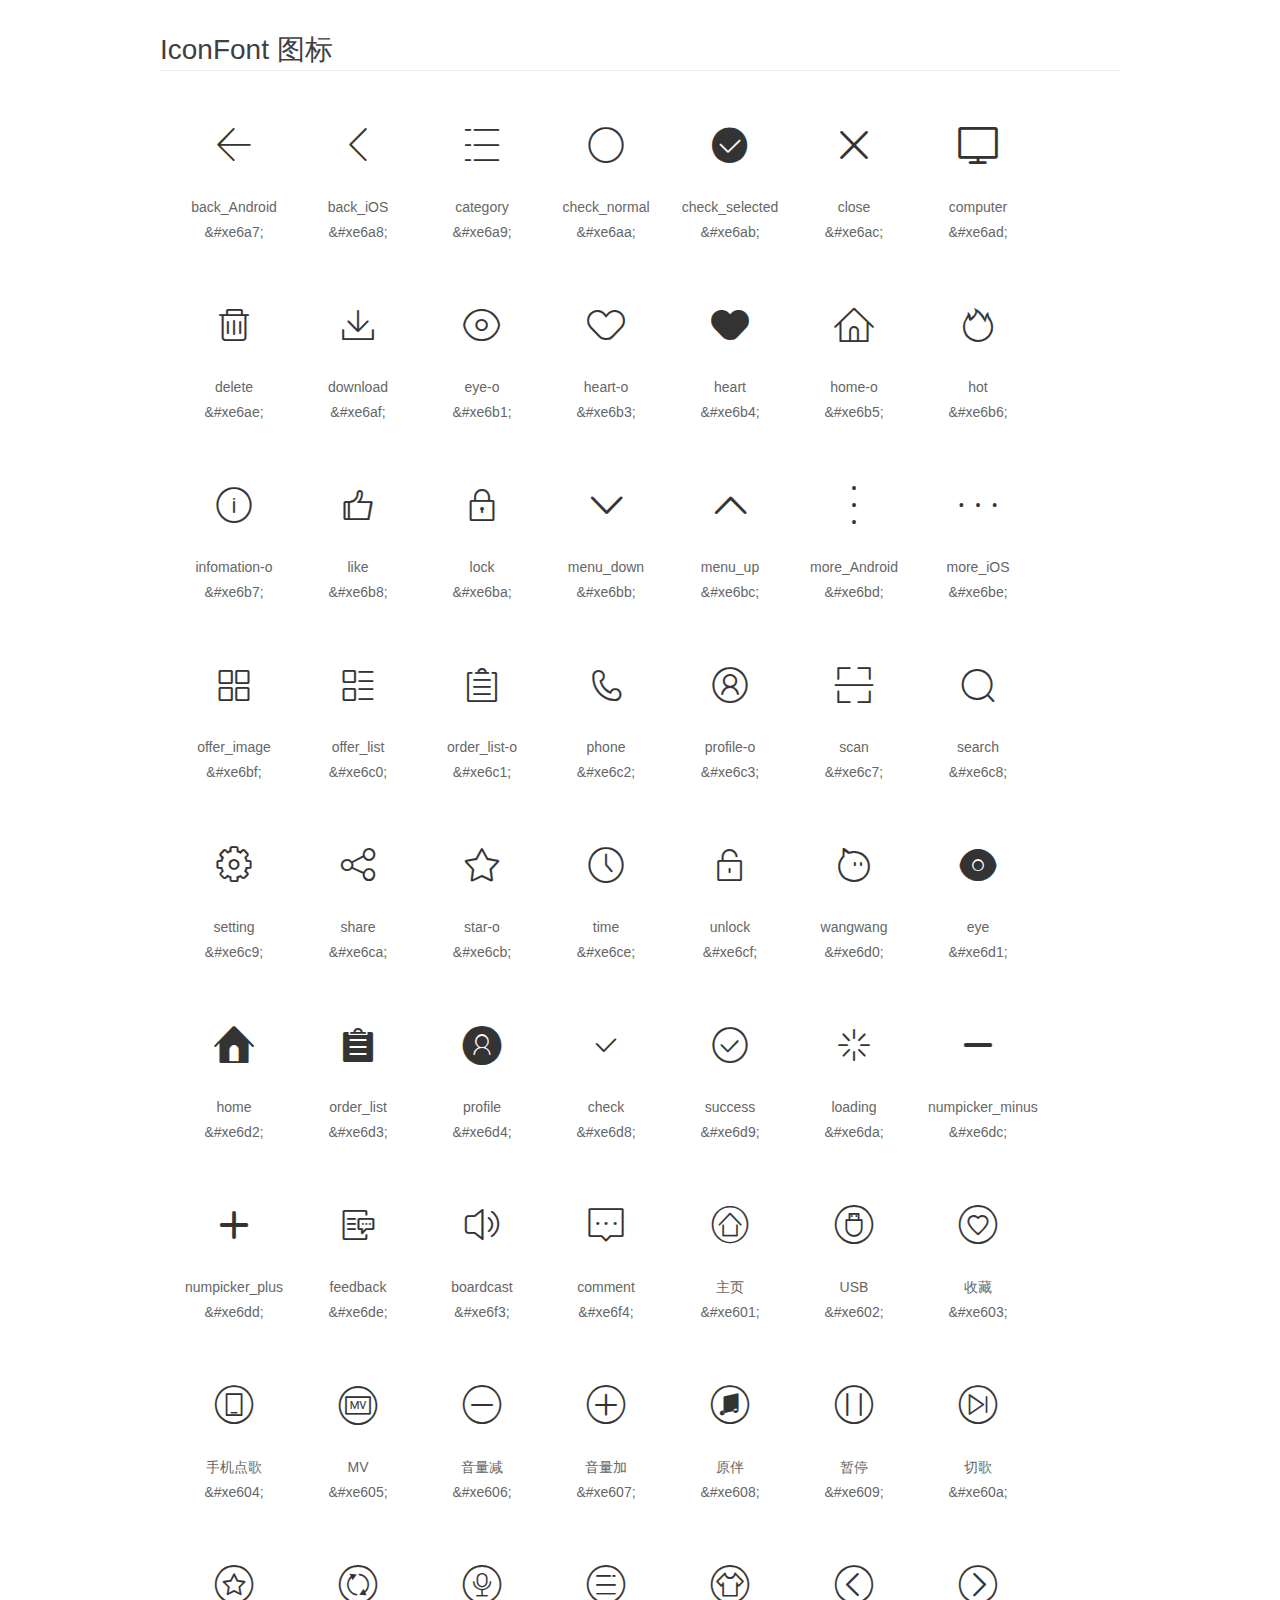
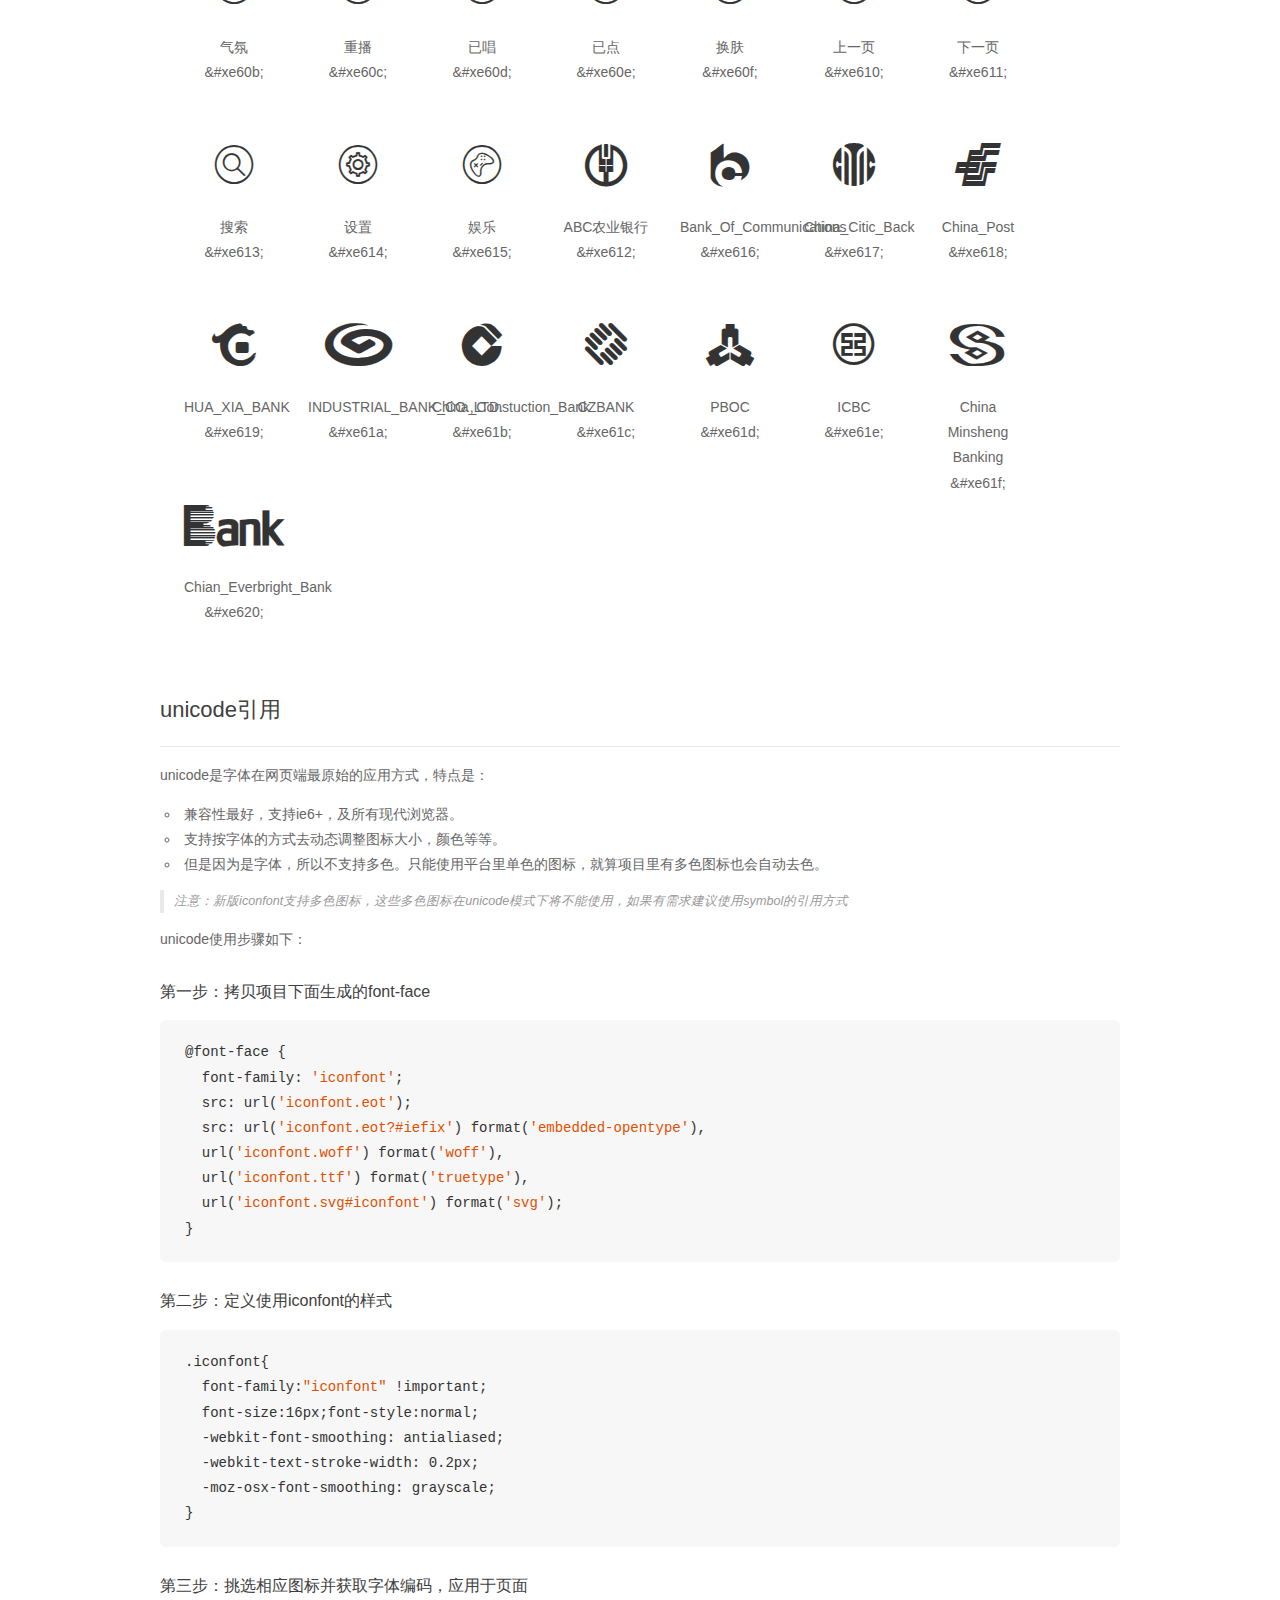
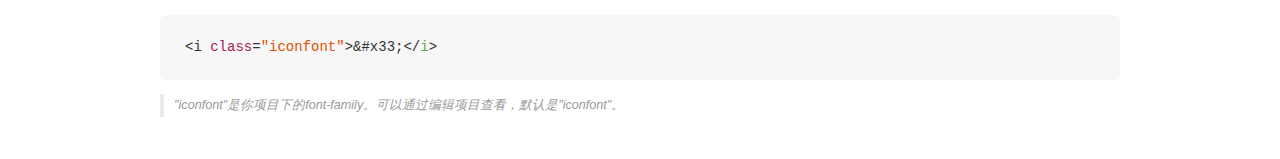
<file: wangyi/btootstrap/alitubiao/demo_unicode.html>
<!DOCTYPE html>
<html>
<head>
    <meta charset="utf-8"/>
    <title>IconFont</title>
    <link rel="stylesheet" href="demo.css">

    <style type="text/css">

        @font-face {font-family: "iconfont";
          src: url('iconfont.eot'); /* IE9*/
          src: url('iconfont.eot#iefix') format('embedded-opentype'), /* IE6-IE8 */
          url('iconfont.woff') format('woff'), /* chrome, firefox */
          url('iconfont.ttf') format('truetype'), /* chrome, firefox, opera, Safari, Android, iOS 4.2+*/
          url('iconfont.svg#iconfont') format('svg'); /* iOS 4.1- */
        }

        .iconfont {
          font-family:"iconfont" !important;
          font-size:16px;
          font-style:normal;
          -webkit-font-smoothing: antialiased;
          -webkit-text-stroke-width: 0.2px;
          -moz-osx-font-smoothing: grayscale;
        }

    </style>
</head>
<body>
    <div class="main markdown">
        <h1>IconFont 图标</h1>
        <ul class="icon_lists clear">
            
                <li>
                <i class="icon iconfont">&#xe6a7;</i>
                    <div class="name">back_Android</div>
                    <div class="code">&amp;#xe6a7;</div>
                </li>
            
                <li>
                <i class="icon iconfont">&#xe6a8;</i>
                    <div class="name">back_iOS</div>
                    <div class="code">&amp;#xe6a8;</div>
                </li>
            
                <li>
                <i class="icon iconfont">&#xe6a9;</i>
                    <div class="name">category</div>
                    <div class="code">&amp;#xe6a9;</div>
                </li>
            
                <li>
                <i class="icon iconfont">&#xe6aa;</i>
                    <div class="name">check_normal</div>
                    <div class="code">&amp;#xe6aa;</div>
                </li>
            
                <li>
                <i class="icon iconfont">&#xe6ab;</i>
                    <div class="name">check_selected</div>
                    <div class="code">&amp;#xe6ab;</div>
                </li>
            
                <li>
                <i class="icon iconfont">&#xe6ac;</i>
                    <div class="name">close</div>
                    <div class="code">&amp;#xe6ac;</div>
                </li>
            
                <li>
                <i class="icon iconfont">&#xe6ad;</i>
                    <div class="name">computer</div>
                    <div class="code">&amp;#xe6ad;</div>
                </li>
            
                <li>
                <i class="icon iconfont">&#xe6ae;</i>
                    <div class="name">delete</div>
                    <div class="code">&amp;#xe6ae;</div>
                </li>
            
                <li>
                <i class="icon iconfont">&#xe6af;</i>
                    <div class="name">download</div>
                    <div class="code">&amp;#xe6af;</div>
                </li>
            
                <li>
                <i class="icon iconfont">&#xe6b1;</i>
                    <div class="name">eye-o</div>
                    <div class="code">&amp;#xe6b1;</div>
                </li>
            
                <li>
                <i class="icon iconfont">&#xe6b3;</i>
                    <div class="name">heart-o</div>
                    <div class="code">&amp;#xe6b3;</div>
                </li>
            
                <li>
                <i class="icon iconfont">&#xe6b4;</i>
                    <div class="name">heart</div>
                    <div class="code">&amp;#xe6b4;</div>
                </li>
            
                <li>
                <i class="icon iconfont">&#xe6b5;</i>
                    <div class="name">home-o</div>
                    <div class="code">&amp;#xe6b5;</div>
                </li>
            
                <li>
                <i class="icon iconfont">&#xe6b6;</i>
                    <div class="name">hot</div>
                    <div class="code">&amp;#xe6b6;</div>
                </li>
            
                <li>
                <i class="icon iconfont">&#xe6b7;</i>
                    <div class="name">infomation-o</div>
                    <div class="code">&amp;#xe6b7;</div>
                </li>
            
                <li>
                <i class="icon iconfont">&#xe6b8;</i>
                    <div class="name">like</div>
                    <div class="code">&amp;#xe6b8;</div>
                </li>
            
                <li>
                <i class="icon iconfont">&#xe6ba;</i>
                    <div class="name">lock</div>
                    <div class="code">&amp;#xe6ba;</div>
                </li>
            
                <li>
                <i class="icon iconfont">&#xe6bb;</i>
                    <div class="name">menu_down</div>
                    <div class="code">&amp;#xe6bb;</div>
                </li>
            
                <li>
                <i class="icon iconfont">&#xe6bc;</i>
                    <div class="name">menu_up</div>
                    <div class="code">&amp;#xe6bc;</div>
                </li>
            
                <li>
                <i class="icon iconfont">&#xe6bd;</i>
                    <div class="name">more_Android</div>
                    <div class="code">&amp;#xe6bd;</div>
                </li>
            
                <li>
                <i class="icon iconfont">&#xe6be;</i>
                    <div class="name">more_iOS</div>
                    <div class="code">&amp;#xe6be;</div>
                </li>
            
                <li>
                <i class="icon iconfont">&#xe6bf;</i>
                    <div class="name">offer_image</div>
                    <div class="code">&amp;#xe6bf;</div>
                </li>
            
                <li>
                <i class="icon iconfont">&#xe6c0;</i>
                    <div class="name">offer_list</div>
                    <div class="code">&amp;#xe6c0;</div>
                </li>
            
                <li>
                <i class="icon iconfont">&#xe6c1;</i>
                    <div class="name">order_list-o</div>
                    <div class="code">&amp;#xe6c1;</div>
                </li>
            
                <li>
                <i class="icon iconfont">&#xe6c2;</i>
                    <div class="name">phone</div>
                    <div class="code">&amp;#xe6c2;</div>
                </li>
            
                <li>
                <i class="icon iconfont">&#xe6c3;</i>
                    <div class="name">profile-o</div>
                    <div class="code">&amp;#xe6c3;</div>
                </li>
            
                <li>
                <i class="icon iconfont">&#xe6c7;</i>
                    <div class="name">scan</div>
                    <div class="code">&amp;#xe6c7;</div>
                </li>
            
                <li>
                <i class="icon iconfont">&#xe6c8;</i>
                    <div class="name">search</div>
                    <div class="code">&amp;#xe6c8;</div>
                </li>
            
                <li>
                <i class="icon iconfont">&#xe6c9;</i>
                    <div class="name">setting</div>
                    <div class="code">&amp;#xe6c9;</div>
                </li>
            
                <li>
                <i class="icon iconfont">&#xe6ca;</i>
                    <div class="name">share</div>
                    <div class="code">&amp;#xe6ca;</div>
                </li>
            
                <li>
                <i class="icon iconfont">&#xe6cb;</i>
                    <div class="name">star-o</div>
                    <div class="code">&amp;#xe6cb;</div>
                </li>
            
                <li>
                <i class="icon iconfont">&#xe6ce;</i>
                    <div class="name">time</div>
                    <div class="code">&amp;#xe6ce;</div>
                </li>
            
                <li>
                <i class="icon iconfont">&#xe6cf;</i>
                    <div class="name">unlock</div>
                    <div class="code">&amp;#xe6cf;</div>
                </li>
            
                <li>
                <i class="icon iconfont">&#xe6d0;</i>
                    <div class="name">wangwang</div>
                    <div class="code">&amp;#xe6d0;</div>
                </li>
            
                <li>
                <i class="icon iconfont">&#xe6d1;</i>
                    <div class="name">eye</div>
                    <div class="code">&amp;#xe6d1;</div>
                </li>
            
                <li>
                <i class="icon iconfont">&#xe6d2;</i>
                    <div class="name">home</div>
                    <div class="code">&amp;#xe6d2;</div>
                </li>
            
                <li>
                <i class="icon iconfont">&#xe6d3;</i>
                    <div class="name">order_list</div>
                    <div class="code">&amp;#xe6d3;</div>
                </li>
            
                <li>
                <i class="icon iconfont">&#xe6d4;</i>
                    <div class="name">profile</div>
                    <div class="code">&amp;#xe6d4;</div>
                </li>
            
                <li>
                <i class="icon iconfont">&#xe6d8;</i>
                    <div class="name">check</div>
                    <div class="code">&amp;#xe6d8;</div>
                </li>
            
                <li>
                <i class="icon iconfont">&#xe6d9;</i>
                    <div class="name">success</div>
                    <div class="code">&amp;#xe6d9;</div>
                </li>
            
                <li>
                <i class="icon iconfont">&#xe6da;</i>
                    <div class="name">loading</div>
                    <div class="code">&amp;#xe6da;</div>
                </li>
            
                <li>
                <i class="icon iconfont">&#xe6dc;</i>
                    <div class="name">numpicker_minus</div>
                    <div class="code">&amp;#xe6dc;</div>
                </li>
            
                <li>
                <i class="icon iconfont">&#xe6dd;</i>
                    <div class="name">numpicker_plus</div>
                    <div class="code">&amp;#xe6dd;</div>
                </li>
            
                <li>
                <i class="icon iconfont">&#xe6de;</i>
                    <div class="name">feedback</div>
                    <div class="code">&amp;#xe6de;</div>
                </li>
            
                <li>
                <i class="icon iconfont">&#xe6f3;</i>
                    <div class="name">boardcast</div>
                    <div class="code">&amp;#xe6f3;</div>
                </li>
            
                <li>
                <i class="icon iconfont">&#xe6f4;</i>
                    <div class="name">comment</div>
                    <div class="code">&amp;#xe6f4;</div>
                </li>
            
                <li>
                <i class="icon iconfont">&#xe601;</i>
                    <div class="name">主页</div>
                    <div class="code">&amp;#xe601;</div>
                </li>
            
                <li>
                <i class="icon iconfont">&#xe602;</i>
                    <div class="name">USB</div>
                    <div class="code">&amp;#xe602;</div>
                </li>
            
                <li>
                <i class="icon iconfont">&#xe603;</i>
                    <div class="name">收藏</div>
                    <div class="code">&amp;#xe603;</div>
                </li>
            
                <li>
                <i class="icon iconfont">&#xe604;</i>
                    <div class="name">手机点歌</div>
                    <div class="code">&amp;#xe604;</div>
                </li>
            
                <li>
                <i class="icon iconfont">&#xe605;</i>
                    <div class="name">MV</div>
                    <div class="code">&amp;#xe605;</div>
                </li>
            
                <li>
                <i class="icon iconfont">&#xe606;</i>
                    <div class="name">音量减</div>
                    <div class="code">&amp;#xe606;</div>
                </li>
            
                <li>
                <i class="icon iconfont">&#xe607;</i>
                    <div class="name">音量加</div>
                    <div class="code">&amp;#xe607;</div>
                </li>
            
                <li>
                <i class="icon iconfont">&#xe608;</i>
                    <div class="name">原伴</div>
                    <div class="code">&amp;#xe608;</div>
                </li>
            
                <li>
                <i class="icon iconfont">&#xe609;</i>
                    <div class="name">暂停</div>
                    <div class="code">&amp;#xe609;</div>
                </li>
            
                <li>
                <i class="icon iconfont">&#xe60a;</i>
                    <div class="name">切歌</div>
                    <div class="code">&amp;#xe60a;</div>
                </li>
            
                <li>
                <i class="icon iconfont">&#xe60b;</i>
                    <div class="name">气氛</div>
                    <div class="code">&amp;#xe60b;</div>
                </li>
            
                <li>
                <i class="icon iconfont">&#xe60c;</i>
                    <div class="name">重播</div>
                    <div class="code">&amp;#xe60c;</div>
                </li>
            
                <li>
                <i class="icon iconfont">&#xe60d;</i>
                    <div class="name">已唱</div>
                    <div class="code">&amp;#xe60d;</div>
                </li>
            
                <li>
                <i class="icon iconfont">&#xe60e;</i>
                    <div class="name">已点</div>
                    <div class="code">&amp;#xe60e;</div>
                </li>
            
                <li>
                <i class="icon iconfont">&#xe60f;</i>
                    <div class="name">换肤</div>
                    <div class="code">&amp;#xe60f;</div>
                </li>
            
                <li>
                <i class="icon iconfont">&#xe610;</i>
                    <div class="name">上一页</div>
                    <div class="code">&amp;#xe610;</div>
                </li>
            
                <li>
                <i class="icon iconfont">&#xe611;</i>
                    <div class="name">下一页</div>
                    <div class="code">&amp;#xe611;</div>
                </li>
            
                <li>
                <i class="icon iconfont">&#xe613;</i>
                    <div class="name">搜索</div>
                    <div class="code">&amp;#xe613;</div>
                </li>
            
                <li>
                <i class="icon iconfont">&#xe614;</i>
                    <div class="name">设置</div>
                    <div class="code">&amp;#xe614;</div>
                </li>
            
                <li>
                <i class="icon iconfont">&#xe615;</i>
                    <div class="name">娱乐</div>
                    <div class="code">&amp;#xe615;</div>
                </li>
            
                <li>
                <i class="icon iconfont">&#xe612;</i>
                    <div class="name">ABC农业银行</div>
                    <div class="code">&amp;#xe612;</div>
                </li>
            
                <li>
                <i class="icon iconfont">&#xe616;</i>
                    <div class="name">Bank_Of_Communications</div>
                    <div class="code">&amp;#xe616;</div>
                </li>
            
                <li>
                <i class="icon iconfont">&#xe617;</i>
                    <div class="name">China_Citic_Back</div>
                    <div class="code">&amp;#xe617;</div>
                </li>
            
                <li>
                <i class="icon iconfont">&#xe618;</i>
                    <div class="name">China_Post</div>
                    <div class="code">&amp;#xe618;</div>
                </li>
            
                <li>
                <i class="icon iconfont">&#xe619;</i>
                    <div class="name">HUA_XIA_BANK</div>
                    <div class="code">&amp;#xe619;</div>
                </li>
            
                <li>
                <i class="icon iconfont">&#xe61a;</i>
                    <div class="name">INDUSTRIAL_BANK_CO.,LTD.</div>
                    <div class="code">&amp;#xe61a;</div>
                </li>
            
                <li>
                <i class="icon iconfont">&#xe61b;</i>
                    <div class="name">China_Constuction_Bank</div>
                    <div class="code">&amp;#xe61b;</div>
                </li>
            
                <li>
                <i class="icon iconfont">&#xe61c;</i>
                    <div class="name">CZBANK</div>
                    <div class="code">&amp;#xe61c;</div>
                </li>
            
                <li>
                <i class="icon iconfont">&#xe61d;</i>
                    <div class="name">PBOC</div>
                    <div class="code">&amp;#xe61d;</div>
                </li>
            
                <li>
                <i class="icon iconfont">&#xe61e;</i>
                    <div class="name">ICBC</div>
                    <div class="code">&amp;#xe61e;</div>
                </li>
            
                <li>
                <i class="icon iconfont">&#xe61f;</i>
                    <div class="name">China Minsheng Banking</div>
                    <div class="code">&amp;#xe61f;</div>
                </li>
            
                <li>
                <i class="icon iconfont">&#xe620;</i>
                    <div class="name">Chian_Everbright_Bank</div>
                    <div class="code">&amp;#xe620;</div>
                </li>
            
        </ul>
        <h2 id="unicode-">unicode引用</h2>
        <hr>

        <p>unicode是字体在网页端最原始的应用方式，特点是：</p>
        <ul>
        <li>兼容性最好，支持ie6+，及所有现代浏览器。</li>
        <li>支持按字体的方式去动态调整图标大小，颜色等等。</li>
        <li>但是因为是字体，所以不支持多色。只能使用平台里单色的图标，就算项目里有多色图标也会自动去色。</li>
        </ul>
        <blockquote>
        <p>注意：新版iconfont支持多色图标，这些多色图标在unicode模式下将不能使用，如果有需求建议使用symbol的引用方式</p>
        </blockquote>
        <p>unicode使用步骤如下：</p>
        <h3 id="-font-face">第一步：拷贝项目下面生成的font-face</h3>
        <pre><code class="lang-js hljs javascript">@font-face {
  font-family: <span class="hljs-string">'iconfont'</span>;
  src: url(<span class="hljs-string">'iconfont.eot'</span>);
  src: url(<span class="hljs-string">'iconfont.eot?#iefix'</span>) format(<span class="hljs-string">'embedded-opentype'</span>),
  url(<span class="hljs-string">'iconfont.woff'</span>) format(<span class="hljs-string">'woff'</span>),
  url(<span class="hljs-string">'iconfont.ttf'</span>) format(<span class="hljs-string">'truetype'</span>),
  url(<span class="hljs-string">'iconfont.svg#iconfont'</span>) format(<span class="hljs-string">'svg'</span>);
}
</code></pre>
        <h3 id="-iconfont-">第二步：定义使用iconfont的样式</h3>
        <pre><code class="lang-js hljs javascript">.iconfont{
  font-family:<span class="hljs-string">"iconfont"</span> !important;
  font-size:<span class="hljs-number">16</span>px;font-style:normal;
  -webkit-font-smoothing: antialiased;
  -webkit-text-stroke-width: <span class="hljs-number">0.2</span>px;
  -moz-osx-font-smoothing: grayscale;
}
</code></pre>
        <h3 id="-">第三步：挑选相应图标并获取字体编码，应用于页面</h3>
        <pre><code class="lang-js hljs javascript">&lt;i <span class="hljs-class"><span class="hljs-keyword">class</span></span>=<span class="hljs-string">"iconfont"</span>&gt;&amp;#x33;<span class="xml"><span class="hljs-tag">&lt;/<span class="hljs-name">i</span>&gt;</span></span></code></pre>

        <blockquote>
        <p>"iconfont"是你项目下的font-family。可以通过编辑项目查看，默认是"iconfont"。</p>
        </blockquote>
    </div>


</body>
</html>
</file>
<file: wangyi/btootstrap/css/index.css>
*{
    margin:0;
    padding: 0;
    list-style: none;
}
body{
    height:1500px;
}
nav{
    /*border:1px solid red;*/
    width:1205px;
    height:162px;
    margin:0 auto;
}
.nav_header,.nav_footer,.container{
    width:1205px;
    /*border:1px solid green;*/
}
.nav_header,.pull-right,.nav_logo{
    height:110px;
}
.nav_footer{
    height:52px;
    /*border-top:2px solid #4b4b4b;*/
}
.nav_logo{
    margin-left:-63px;
    /*border:1px solid green;*/
}
.nav_header div.pull-right{
    width:350px;
    /*border:1px solid green;*/
}
.nav_header div.pull-right .select{
    height:36px;
    line-height:36px;
    margin-top:37px;
    /*border:1px solid green;*/
}
/*#btn_login{

    display:none;
}*/
#sus_login{
    display:none;
    width:90px;
    margin-left:11px;
}


.nav_header div.pull-right .select a{
    margin-left:26px;
    text-decoration: none;
    color: #020202;
    cursor: pointer;
    /*border:1px solid green;*/
}
.nav_header div.pull-right .select a:hover{
    color:green;
}
.user_pic{
    width:23px;
    height:23px;
    padding-top: 4px;
    display: inline-block;
    margin-left:3px;
    font-size:15px;
    color:white;
    background:green;
    border-radius: 50%;
}
.right_btn{
    display: inline-block;
    position: relative;
    float:right;
    top:1px;
    right:2px;
}
.right_btn ol{
/*    width:177px;
    height:255px;*/
    position: absolute;
    left:-135px;
    top:40px;
    /*background: #ffb26a;*/
    padding: 10px 10px;
}
.right_btn ol li{
    margin:0 auto;
    width:167px;
    height:40px;
    text-align: left;
    text-indent: 12px;
    line-height: 40px;
    font-size:12px;

}
.right_btn ol li:hover{
    background:#f3f4f6;
    cursor: pointer;
}
.right_btn ol .up_arrow{
    display: inline-block;
    width:11px;
    height:11px;
    background: white;
    position:absolute;
    right:20px;
    top:-9px;
    color: #ddd;
    font-size:12px;
}
.right_btn ol .change{
    color:orange;
    padding-left:54px;
}
#logout{
    border-top:1px solid #a3a3a3;
    display: none;
}
#username{
    border-bottom:1px solid #a3a3a3;
}
.slider_background{
    height:400px;
background: #4939bf;

}
.slider{
    position: relative;
}
.slider_up{
    position: relative;
    z-index:1;
    height:400px;
    overflow: hidden;
}
.con{
    height:1275px;
    /*background: #b8afe4;*/
}
.warp_one{
    background:#f8f8f8;
    height:1275px;
}
.course,.nav_footer .content,.search,.nav_footer .content ul,.nav_footer .content ul li{
    height:52px;
}
.nav_footer .content,.search{
    border-top:1px solid #dddddd;
}
.course{
    width:224px;
    background: #32a131;

}
.search{
    width:377px;
    line-height: 34px;
    position:relative;
    border-right:1px solid #dddddd;
}
.search-box{
    margin-top:6px;margin-right:8px;
    float: right;
}
.search .search_box{
    border:1px solid #048204;
    border-right: none;
    display: inline-block;
    margin-right:-4px;
}
.search .search_box input{
    height:30px;
    width:133px;
    outline: none;
    border:none;
}
.search .search_box input:focus{
    width:247px;
}
.so{
    display: inline-block;
    width:34px;height:36px;
    text-align: center;
    line-height:34px;
    background: #028102;
    color:white;
}
.search_menu{
    display:inline-block;
    width:49px;
    height:34px;
}
.search .rigth_menu{
    position: absolute;
    width:335px;
    height:214px;
    border: 1px solid #dddddd;
    z-index:1001;
    top:44px;
    left:33px;
    background: white;
    font-size: 14px;
    display: none;
}

.search .rigth_menu h5{
   color: #9a9a9a;
    text-indent:12px;
    height:20px;
    line-height:20px;
}
.search .rigth_menu a{
    text-indent: 34px;
    display:block;
    width:100%;
    height:30px;
    line-height: 30px;
    color: #454545;
    text-decoration: none;
    cursor: pointer;
}
.search .rigth_menu a:hover{
    background: #f4f4f4;
    color:#028102;
}
.search_menu p.select{
    position: absolute;
    top:30px;
    left:-1px;
    width:67px;
    height:40px;
    line-height: 30px;
    text-align: center;
    /*border:1px solid #028102;*/
    border-top:none;
    border-radius:0;

}
.course_search{
    display:inline-block;
    width:34px;
    height:34px;
    /*padding-left:5px;*/
    margin-left:5px;
}
.course span{
    padding: 15px 3px;
    height: 52px;
    font-size: 17px;
    color:white;
}
.course .glyphicon-menu-hamburger{
    margin-left:20px;
}
.content{

}
.nav_footer .content ul{
    width:400px;
    /*border:1px solid #6a6a6a;*/
    margin-left:27px;
}
.nav_footer .content ul li{
    width:25%;
    line-height: 52px;
    text-align: center;
    float: left;
    font-size: 17px;

}
.nav_footer .content ul li:hover{
    background:#32a131 ;
    color:white;
}
.footer_menu_btn{
    width:160px;
    position: relative;
    top:0;
    left:0;
    height:52px;
}
.footer_menu_btn span{
    position: absolute;
    left:13px;

}
.footer_menu_btn .up_arrow{
    position: absolute;
    top:-9px;
    left:77px;
    /*background: white;*/
    color:white;
}
.footer_menu_btn ol{
    position: absolute;
    left:-32px;
    height:250px;
    margin-top:-3px;
}
.footer_menu_btn ol{
    width:170px;
}
.footer_menu_btn ol li{
    font-size: 16px;
    width:150px;
    margin-left:10px;
    line-height: 46px;
    height:46px;
    text-align: left;
    text-indent: 12px;
    border-bottom: 1px solid rgba(191, 191, 191, 0.68);
}
.footer_menu_btn ol li:hover{
    background:#f3f4f6;
}
.footer_menu_load{
    width:100px;
    height:52px;
    /*border:1px solid black;*/
    position: relative;
}
.footer_menu_load .footer_menu_load_ewm{
    height:200px;
    position: absolute;
    top:49px;
    left:-123px;
}
.footer_menu_load_ewm .up_arrow{
    position: absolute;
    right:171px;
    top:-10px;
    color:white;
}
.menu_left{
position: absolute;
    z-index: 10000;
}
.menu_right{
    position: absolute;
    z-index: 10000;
    width:224px;
    height:420px;
    right:0;
    top:2px;
}

.slider_btn{
    height:20px;
    position:absolute;
    width:1205px;
    z-index: 101;
    bottom:30px;
}
.slider_btn ul{
    height:24px;
    width:120px;
    line-height:24px;
    margin:0 auto;
    position: relative;
}
.slider_btn ul li{
    width:8px;
    height:24px;
    float: left;
    margin-left:7px;
    position:relative;
}
.slider_btn ul li div{
    width:8px;
    height:8px;
    /*border:1px solid green;*/
    background: white;
    position: absolute;
    bottom:0;
    background: rgba(226, 226, 226, 0.49);
}
.slider_btn ul li div.active{
    height:16px;
    transition:1s linear;
    background: rgb(255, 255, 255)
}
.slider_change {
    position: absolute;
    top:175px;
    left: 236px;
    width:730px;
    height:70px;
    z-index: 120;
}

.slider_change a{
    font-size:35px;
    color:white;
    width:40px;
    height:70px;
    line-height:70px;
    background: rgba(21, 21, 21, 0.31);
    text-decoration: none;
    display:inline-block;
    opacity: 0;

}
.slider_change:hover>a{
    opacity:0.8;

}
.menu_left,.menu_right,.slider,.menu_left ul{
    height:400px;
    margin-left:0;
}
.menu_left ul{
    width:224px;
    background: rgba(10, 12, 13, 0.59);
    position: relative;
}
.menu_left ul li{
    height:66.7px;
    width:100%;
    line-height: 66.7px;
    color:white;
}

.menu_left ul li>p span a{
    margin-left:-10px;
    font-size: 16px;
}
.menu_left ul li>p a{
    padding-left:13px;
    color:white;
    font-size: 12px;
}
.menu_right img{
    margin-top:27px;
}
.menu_right .news{
    width:224px;
    height:170px;
    background: #ffffff;
}
.menu_right .news_bottom{
    width:224px;
    height:50px;
}
.menu_right .news a{
    display:block;
    height:30px;
    line-height:30px;
    margin:0 auto;
    width:100%;
    text-indent: 10px;
    color: #676767;
    text-decoration: none;
    padding:10px 5px;
    cursor:pointer;
}
.news_bottom{
    background: #f8f8f8;
}
.news_bottom a{
    color:#676767;
    cursor:pointer;
}
.news_bottom a{
    color: #3aa131;
    display: inline-block;
    width:46%;
    margin-left:4px;
    text-align: center;
    line-height: 50px;
}
.news_bottom a span{
    padding:0 5px;
    font-size:21px;

}

.con-3,.con-4,.con-6{
    /*border:1px solid green;*/
    width:100%;
}
.con-1,.con-1 ul,.con-1 ul li{
    height:110px;
}
.con-1{
    background: white;
}
.con-3,.con-4{
    /*margin-top:54px;*/
    /*border:1px solid red;*/
}
.con-1 ul,.con-2 ul{
    width:100%;
}
.con-1 ul li{
    width:20%;
}

.con-1 ul li span{
    font-size:25px;
    color: #2388e0;
    position: relative;
    top:-4px;
}
.con-1 ul li p:hover,.con-2 ul li p:hover,.con-3 ul li p:hover,.con-3 ul li span:hover,.con-5 p:hover,.con-6 p:hover{
    cursor: pointer;
    color:#3aa131;
}
.con-4 ul li a:hover>h5{
    color:#3aa131;
}
.con-3 ul li span{
    font-size:24px;
    color: #fd4102;
    display:block;
}
.con-3 ul li span:hover{
    color:#fd4102;
}
.con-1 ul li p a{
    padding-left:12px;
    color: #ababab;
    font-size:13px;
    text-decoration: none;
}
.con-1 ul li p{
    display: inline-block;
    text-align: left;
    width:85%;
    margin-top:8px;
    text-indent:12px;
}


.con-1 ul li,.con-2 ul li,.con-3 ul li,.con-4 ul li,.con-5 ul li,.con-6 ul li{
    /*border:1px solid green;*/
    float:left;
    text-align: center;
}

.con-1 ul li div{
    width:91%;
    height:60px;
    border-right:1px solid #dddddd;
    margin:0 auto;
    margin-top:25px;

}
.con-1 ul li:last-child div{
    border:none;
}
.con-2{
    margin-top:22px;
}
.con-2,.con-2 ul,.con-2 ul li{
    height:205px;
}
.con-2 ul li,.con-3 ul li,.con-6 ul li{
    width:19%;
    margin-right:1.25%;
}
.con-2 ul li:last-child,.con-3 ul li:last-child,.con-4 ul li:last-child,.con-6 ul li:last-child{
    border:none;
    margin-right:0;
}
.con-2 ul li p,.con-3 ul li p{
    width:100%;
    height:42px;
    text-align: left;
    padding-left:1px;
    padding-top:10px;
    line-height:21px;
}
.con-3 ul li span{
  width:100%;
    /*height:30px;*/
    text-align: left;
    padding-left:1px;
    padding-top:-6px;
    margin-bottom:10px;
}

.con-2 ul li p a,.con-3 ul li p a,.con-5 .news a,.con-6 ul li p a{
    text-decoration: none;
    color: #959595;
    font-size: 12px;
}
.con-2 ul li div,.con-3 ul li div,.con-6 ul li div{
    overflow: hidden;
}
.con-2 ul li div img:hover,.con-3 ul li img:hover,.pic img:hover,.con-6 img:hover{
    transform: scale(1.2);
    transition: 3s;
}
.con-3{
    height:560px;
    margin-top:40px;
}

.con-3 ul,.con-3 ul li{
    height:466px;
}
.con-3 ul li,.pic,.con-6 ul li{
    overflow: hidden;
}
.con-3 ul li img,.con-6 ul li img{
    width:100%;
    height:100%;
}
 .new_middle{
  height:142px;
    background: #ffcb30;
}
.new_middle a{
    display: block;
    height:30px;
    line-height: 30px;
    width:80%;
    margin:0 auto;
    margin-top:5px;
    text-align: left;
    color:white;
    font-size: 14px;
}
.con-3 h1,.con-4 h1,.warp_two h1,.footer_cooperate h1{
    height:24px;
    line-height: 24px;
    margin-top:0;
}
.con-3 ul,.con-4 ul,.con-6 ul{
   width:100%;
}

.con-4{
    height:274px;

}
.con-4 .h3 a,.con-4 .h3 i,.warp_two .h3 i,.warp_two .h3 a,.footer_cooperate .h3 a,.footer_cooperate .h3 i{
    font-size: 13px;

}
.warp_two .h3 span:hover>a,.footer_cooperate .h3 span:hover>a{
    color:#3aa131;

}
.warp_two .h3 span:hover>i,.footer_cooperate .h3 span:hover>i{
    background:#3aa131 ;
}

.con-4 .h3 a,.warp_two .h3 a,.footer_cooperate .h3 a{
    color: #676767;
    text-decoration: none;
    margin-left:1061px;
}
.warp_two .h3 span.tip_tab a{
    margin:3px;
}
.warp_two .h3 span.tip_tab:hover>a{
    color:#676767;
}
.warp_two .h3 span.tip_tab a:hover{
    color:#3aa131;
}
.warp_two .h3 span.tip a{
    margin:15px;
}
.warp_two .h3 span:nth-child(2)>a{
    margin-left:728px;
}
.con-4 .h3 i,.warp_two .h3 i,.footer_cooperate .h3 i{
    color: white;
    font-style: normal;
    display: inline-block;
    width:12px;
    height:12px;
    background: #bababa;
    line-height: 12px;
    text-align: center;
    border-radius: 50%;
}
.con-4 ul li{
    height:241px;
    border-right:1px solid white;
    position: relative;
    width:241px;
    /*margin-right:1px;*/
}

.con-4 ul li h5{
    width:100%;
    line-height: 30px;
    text-align: left;
    padding-left:15px;
    height:30px;
    position: absolute;
    bottom:-8px;
    /*border:1px solid red;*/
    color:white;
}

.con-4 ul li h5 .name{
    font-size: 18px;
}
.con-4 ul li h5 .title{
    font-size: 14px;
}

.con-4 ul li .new_right{
    width:199px;
    height: 220px;
    margin:0 auto;
    margin-top:10px;
}
.con-4 ul li:last-child{
    background: #4e95dd;
}
.con-4 ul li .new_right a{
    width:60%;
    cursor: pointer;
    text-align: left;
}
.con-4 ul li .new_right a,.new_right span{
    display: inline-block;
    height:30px;
    line-height: 30px;
    color: white;
}
.con-4 ul li .new_right span{
     position: relative;
    right:-18px;
 }
.warp_two .row{
    height:447px;
    /*border:1px solid green;*/
}
.con-5,.con-6,.con-7{
    margin-top:39px
}

.con-5 ul,.con5 ul li,.con-6 ul,.con-6 ul li{
    height:410px;
    /*border:1px solid red;*/
}
.con-5 ul li:first-child{
    width:470px;
}
.con-5 ul li{
    margin-right:19px;
    /*border:1px solid #ff0278;*/
}
.con-5 ul li:last-child{
    margin-right:0;
}
.right_pic,.left_pic{
    /*border:1px solid green;*/
    width:225px;
    height:190px;
}
.con-5 .pull-right,.con-5 .pull-left{
    margin-top:19px;
}
.con-5 .news{
    height:42px;
    margin-top:5px;
    /*border:1px solid green;*/
}
.pic{
    overflow: hidden;
}
.pic img:hover{

}
.con-5 .pic_top{
    width: 470px;
    height:189px;
}
.con-5 .news p,.con-5 .news a{
    width: 100%;
    text-align: left;
    text-indent: 1px;
}
.con-5 .news p{
    height:19px;
    margin:0;
}
.con-5 .news a{
    display: block;
    height:23px;
    line-height: 23px;
    font-size: 12px;
}

.con-5 .right_news{
    width:225px;
   height:142px;
    /*border:1px solid green;*/
    background: #d487e7;
}
.con-5 .news_top{
    margin-top:15px;
}
.con-5 .right_news a{
    display: block;
    width:100%;
    /*height:28px;*/
    /*line-height: 28px;*/
    text-align: left;
    text-indent: 24px;
    font-size: 14px;
    color:#ffffff;
}
.con-5 .right_news a{
    padding-top:11px;
}
.con-6 .two_top{
    margin-top:30px;
}

.con-6 ul li p{
    width:100%;
    height:30px;
    text-align: left;
    padding-left:1px;
    padding-top:5px;
    line-height:21px;
}
.warp_two .con-7,.warp_two .con-7 img{
    height:130px;
}

.footer>div{
    /*border:1px solid green;*/
}
.footer_cooperate>div,.footer_cooperate{
    height:175px;
}
.footer_cooperate{
    margin-top:60px;
    background: #f8f8f8;

}
.footer_cooperate>div,.footer_menu>div{
   width:1205px;
    margin:0 auto;
    /*border:1px solid green;*/
}
.footer_menu>div,.footer_menu{
    height:298px;
}
.footer_cooperate .footer_top {
    height:94px;
    border-bottom:1px solid #dddddd;
    /*border:1px solid green;*/
}
.footer_cooperate .footer_top h1{
    /*border:1px solid green;*/
    padding-top:59px;
    font-size:25px;
    /*height:30px;*/
    /*line-height: 30px;*/
}

.footer_cooperate .footer_bottom{
    height:81px;
    /*border:1px solid green;*/
    width:100%;
    line-height: 81px;
}
.footer_cooperate .footer_bottom p span{
    padding: 0 12px;
    color: #9a9c9f;
}
.footer_cooperate .footer_bottom p span:hover{
    color:#3aa131;
    cursor: pointer;
}
.footer_menu{
    background: #484544;
}
.footer_menu .pull-left{
    width:430px;
    height:298px;
}
.footer_menu .pull-right{
    width:509px;
    height:213px;
    /*border:1px solid green;*/
}
.footer_menu .pull-left .left_content{
    width:100%;
    height:220px;
    margin-top:50px;
}
.footer_menu .pull-left .left_content img{
    /*margin-top:11px;*/
}
.footer_menu .pull-left .left_content p{
    color:white;
    line-height: 22px;
    margin: 20px 0 17px;
    font-size: 12px;
}
.footer_menu .pull-left .left_content p.focus_us{
    margin-top:30px;
    margin-bottom:-16px;
}
.footer_menu .pull-left .left_content p.focus_us span{
   /*padding:0 10px;*/
   display: inline-block;
    width:18px;height:18px;
    line-height: 18px;
    text-align: center;
    margin:0 4px;
}
.focus_us span.fa-weibo{
    background: #f5343a;
}

.focus_us span.fa-renren{
    background: #1f7af3;
}
.focus_us span.fa-opera{
    background: #02b58a;
}
.focus_us span.fa-weixin{
    background: #30a41d;
}
.footer_menu .pull-right p,.footer_menu .pull-right p a,.footer_menu .pull-right .mobile{
    width:100%;
    height:32px;
    font-size: 12px;
    color:white;
}
.footer_menu .pull-right p a{
    margin:0 8px;
}
.footer_menu .pull-right p{.
border:1px solid green;
    margin-top:114px;
    margin-bottom: 0;
}
.footer_menu .pull-right .mobile{
    /*border:1px solid green;*/
    /*margin-top:6px;*/
}
.footer_menu .pull-right .mobile span{
    display: inline-block;
    width:22%;
    height:32px;
    margin:0 2px;
    /*border:1px solid green;*/
    line-height: 32px;
}
.footer_menu .pull-right .mobile span.title{
    position: relative;
    top:-12px;
    text-align: right;
    width:12%;
    margin-left:200px;
}
.footer_menu .pull-right .mobile span.apple{
    background: url(../../img/footer/2.png) no-repeat 1px -19px;
    background-size:144px 140px;
}
.footer_menu .pull-right .mobile span.android{
    background: url(../../img/footer/2.png) no-repeat 1px -52px;
    background-size:144px 140px;
}


/*主要内容结构调整*/

.warp_two .con-6 ul li.img>div{
   width:225px;
    height:142px;
    /*border:1px solid red;*/
}
.warp_two .con-6 ul li.img>div img{
    width:100%;
    height:100%;
}

#scroll_top{
    position: fixed;
    right: 30px;
    bottom: 112px;
    z-index: 1000;
    font-size: 14px;
    border: 1px solid #ccc;
    background: #fff;
    width: 60px;
    border-radius: 6px;
    opacity: 0;
    overflow: hidden;
}
#scroll_top a{
    display: block;
    width:60px;
    height:60px;
    text-align: center;
    line-height: 60px;
    cursor: pointer;
    overflow: hidden;
}
#scroll_top a img{
     width:50%;
     height:50%;
 }
#scroll_top>div{
    width:50px;
    position: absolute;

}
#scroll_top>span{
    display: block;
    height:0;
    width:50px;
    margin:0 auto;
    border-top:1px solid #dddddd;
}
</file>
<file: wangyi/btootstrap/css/tab.css>
*{
    margin:0;
    padding: 0;
    list-style: none;
}
.menu_left ul li div.tab{
    width:980px;
    height:400px;
    position: absolute;
    top:0;
    left:224px;
    z-index: 200011;
    background: white;
    border-top:1px solid #dddddd;
    border-bottom:1px solid #dddddd;
}
 .tab, .tab .tab_middle,.tab .tab_right{
    height:400px;
}
 .tab .tab_middle{
    width:756px;
    /*background: #02b58a;*/
}
.tab .tab_right{
    width:224px;
    /*background: #ff494e;*/
}

.tab .tab_middle p.tab_title{
    width:716px;
    height:77px;
    /*background: #deeaff;*/
    margin-left:40px;
}
.tab .tab_middle a{
    text-decoration: none;
    cursor: pointer;
}
 .tab .tab_middle p.tab_title a{
    text-align: center;
     padding:5px 10px;
    color:#ff8a00;
    border-radius:3px;
    margin-top:20px;
    margin-right:20px;
    border:1px solid #ff8a00;

}
.tab .tab_middle p.tab_title a:hover{
    background:#ff8a00;
    color:white;
}
.tab .tab_middle p.tab_title a:nth-child(1){

    width:147px;
}
 .tab .tab_middle p.tab_title a:nth-child(2){

    width:100px;
}
div.tab_title{
    width:80px;
    margin-left:40px;
    margin-top:-38px;
    /*border:1px solid #9a9c9f;*/
}
div.tab_title span{
    display:inline-block;
    width:76px;
    height:40px;
    /*border:1px solid red;*/

}
div.tab_title span a,div.tab_title p a{
    border-right:2px solid #9a9c9f;
    line-height:23px;
}
div.tab_title span a{
    font-size: 14px;
    color:#333333;
    width:80px;
    height:13px;
    line-height: 13px;
    display: inline-block;
    padding-right:3px;
}
div.tab_title p{
    /*border:1px solid red;*/
    width:635px;
    margin-left:80px;
    height:40px;
    position: relative;top:9px;
    margin-top:-76px;

}

div.tab_title p a{
    font-size: 12px;
    padding: 0 13px;
    height:13px;
    line-height:23px;
    text-align: center;
    margin-left:-4px;
    color: #7c7c7c;
}
/*div.tab_title p a.active_2{
    position: relative;
    top:0;
    left:-8px;
}*/
div.tab_title p a:nth-child(1){
    margin-left:0;
}
div.tab_title p a.active{
    color:#33a126;
}

.menu_left li.active_1{
background: white;
}
div.tab_title a.active_2{
    margin-top:14px;
}
.menu_left li:hover>p a{
  color:#7c7c7c;
}
.menu_left li:hover>p span a{
    color:#333333;
}
.menu_left li>p{
    width:90%;
    height:66.7px;
    border-bottom:1px solid rgba(105, 100, 102, 0.2);
    margin: 0 auto;
}
.menu_left li:last-child>p{
    border:none;
}
.menu_left ul li:last-child:hover{
    border:#a5a5a5
}
.tab_right .tab_top{
    width:224px;
    /*height:243px;*/
    /*border:1px solid #f8f8f8;*/
}
.tab_right .tab_top p{
    height:38px;
    line-height: 45px;
    width:100%;
    font-size:16px;
    color:#333333;
    text-indent: 1px;
}
.tab_right .tab_top p span{
    padding-left:126px;
    margin-top:5px;
    font-size:28px;
    color:#333333;
    cursor: pointer;
}
.tab_right .tab_top  a{
    display: block;
    color:#7c7c7c;
    height:26px;
    line-height:26px;
    font-size: 12px;
}
.tab_right .tab_bottom{
    margin-top:15px;
}
 .tab{
    display: none;
}
 div.tab.active{
   display: block;
}

 /*登录注册*/
.msg{
    width:605px;
    height:384px;
    margin:0 auto;
    margin-top:150px;
    background: #ffffff;
    position:relative;
}

.msg .header p{
    height:44px;
    width:94%;
    /*border:1px solid #ddd;*/
    margin:0 auto;
    float: right;
    /*position: relative;*/
}

.msg p .tab1,.tab2{
    display: inline-block;
    position: relative;
    box-sizing: border-box;
    width: 170px;
    height:42.8px;
    cursor: pointer;
    text-align: center;
    font-size: 22px;
    padding-bottom: 10px;

}
span.tab1{
    border-bottom:2px solid #2ba228;
}
span.tab2{
    border-bottom: 2px solid #ebebeb;
}

.msg p .tab2 {
    color: #a2a2a2;
    margin-left: -4px;
}
.modal .content ul li{
    float:left;
    width:33.3%;
    text-align: center;
}
.fa-qq{
    color: #5d8ad1;
}
.fa-weixin{
    color: green;
}
.fa-weibo{
    color: #ff5a08;
}
p.btn_dismiss {
    cursor: move;
    line-height: 44px;
    height: 44px;

}
p.btn_dismiss span{
    color: #262626;
    display:block;
    width:32px;
    height:32px;
    font-weight:normal;
    line-height: 32px;
    font-size:27px;
}
.header{
    width:100%;
    height:86px;
}
.modal-body{
    width:340px;
    height:223px;
    margin-left:37px;
    margin-top:33px;
    float:left;
    position: absolute;
    /*top:20px;*/
    /*border:1px solid green;*/
    padding: 0;
}
.modal-body .pwd_box{
    margin-top:20px;
}

.modal-body>div{
    width:340px;
    height:46px;
    margin-left:0;
    position: relative;
    border:1px solid green;
}
.modal-body>div.sub_box{
    border:none;
}
.modal-body>div input.form-control{
    display: inline-block;
    width:195px;
    height:18px;
    border:none;
    outline: none;
    border-radius:0;
    position:absolute;
    top:13px;
    box-shadow: none;
    margin-bottom:10px;
    padding:9px 5px;
}
.modal-body>div :nth-child(1) {
    margin-top:0;
}
.modal-body>div:nth-child(4){
    border: none;
}
.modal-body>div.feedback{
    height:30px;
    margin-top:-12px;
    margin-bottom:6px;
    display: none;
    line-height: 30px;
    color: #ff382d;
    padding-left: 8px;
}
.submit{
    width:100%;
    border-radius:0;
    height:42px;
    line-height: 42px;
    font-size:15px;
    padding: 0;
    background: #75b96f;
    border:none;
}

.body_right{
    width:180px;
    height:220px;
    border-left:1px solid #e7e7e7;
    float:right;
    margin-top:33px;
}
.modal-body p{
    height:42px;
    line-height:42px;
    font-size: 12px;
    color:#7c7c7c;
    /*border:1px solid #ff2045;*/
}
.modal-body p input{
    border-radius:0;
    background: white;

}
.modal-body p a{
    position: relative;
    left:115px;
    color:#75b96f;
    font-size:13px;
    text-decoration: none;
}
.modal-body p span{

    padding: 1px 10px;
}
.modal-body p span{


}
.modal-body p span.login_no{
    border-right:1px solid #7d7d7d;
}
.body_right .left_line{
    width:10px;
    height:220px;
    position: relative;
}
.body_right .left_line>div{
    width:25px;
    height:25px;
    background: white;
    font-size:15px;
    color:#7d7d7d;
    position: absolute;
    top:80px;
    left:-9px;
}
.body_right .login_way{
    height:220px;
    width:168px;
    /*border:1px solid green;*/
}
.body_right .login_way a{
    display: inline-block;
    width:100px;
    height:30px;
    line-height:30px;
    /*border:1px solid green;*/
    margin-left:27px;
    margin-top:8px;

}
.body_right .login_way a.weinxin{
    background: url("http://nos.netease.com/test-edu-image/17AFF62D66F1779376D75F7E4F225EC3.png")no-repeat 8px 2px;
}
.body_right .login_way a.weixin:hover{
    background: url("http://nos.netease.com/test-edu-image/856ACB7ED2A43FF569364630548B4053.png")no-repeat 8px 2px;
}

.body_right .login_way a.weibo{
    background: url("http://s.stu.126.net/res/images/sns/snsSprite.png")no-repeat -2px -11px;
}
.body_right .login_way a.weibo:hover{
    background: url("http://s.stu.126.net/res/images/sns/snsSprite.png")no-repeat -2px -51px;
}
.body_right .login_way a.qq{
    background: url("http://s.stu.126.net/res/images/sns/snsSprite.png")no-repeat -104px -11px;;
}
.body_right .login_way a.qq:hover{
    background: url("http://s.stu.126.net/res/images/sns/snsSprite.png")no-repeat -104px -51px;
}
.body_right .login_way a.renren{
    background: url("http://s.stu.126.net/res/images/sns/snsSprite.png")no-repeat -206px -11px;;
}
.body_right .login_way a.renren:hover{
    background: url("http://s.stu.126.net/res/images/sns/snsSprite.png")no-repeat -206px -51px;;
}
.body_right .login_way a.aike{
    background: url("http://s.stu.126.net/res/images/sns/snsSprite.png")no-repeat -3px -275px;
}
.body_right .login_way a.aike:hover{
    background: url("http://s.stu.126.net/res/images/sns/snsSprite.png")no-repeat -108px -275px;
}

div.modal-body.email_login{
    display: none;
}
#reg .msg{
    width:608px;
    height:441px;
}
#reg .msg .header p{
    width:100%;
    height:53px;
    line-height:53px;
    font-size:35px;
    float: none;
}

#reg .msg .header p.reg_title{
    width: 538px;
    margin: 0 auto;
    text-align: left;
    padding-bottom: 20px;
    font-size: 24px;
    border-bottom: 2px solid #d8d8d8;

}
.reg_containter{
    width: 364px;
    height:272px;
    margin:0 auto;
    margin-top:30px;
}
.reg_containter>div{
    width:100%;
    height:46px;
    margin-top:20px;
}
.reg_containter>div input{
    display: inline-block;
    outline: none;
    padding-left:2px;
    position: relative;
    top:2px;
    border:none;
}
.username_box,.password_box{
    border:1px solid #d8d8d8;
}
.username_box input{
    width:286px;
    height:26px;

}
div#reg .msg div.footer p{
    height:40px;
    width:100%;
    background: #f8f8f8;
    margin-top:10px;
}
div#reg .msg div.footer p a{
    display: block;
    line-height: 40px;
    height:40px;
    color: #676767;
    text-decoration: none;
    margin-left:30px;
    margin-top:20px;

}
.pwd_box .mobile_msg{
    width:70%;
    height:46px;
    border:1px solid #d8d8d8;
}
.pwd_box .mobile_msg input{
    width:174px;
    height:26px;
    margin-top:5px;
}
.pwd_box .yzm{
    width:25%;
    height:46px;
    line-height: 46px;
    border:1px solid #d8d8d8;
    text-align: center;

}
.reg_containter>div.feedback{
    color:red;
    padding-left: 8px;
    margin-top:0;
    margin-bottom:-16px;
    display: none;
    line-height: 46px;
}
</file>
<file: wangyi/btootstrap/iconfont/material-icons.css>
@font-face {
  font-family: 'Material Icons';
  font-style: normal;
  font-weight: 400;
  src: url(MaterialIcons-Regular.eot); /* For IE6-8 */
  src: local('Material Icons'),
       local('MaterialIcons-Regular'),
       url(MaterialIcons-Regular.woff2) format('woff2'),
       url(MaterialIcons-Regular.woff) format('woff'),
       url(MaterialIcons-Regular.ttf) format('truetype');
}

.material-icons {
  font-family: 'Material Icons';
  font-weight: normal;
  font-style: normal;
  font-size: 24px;  /* Preferred icon size */
  display: inline-block;
  line-height: 1;
  text-transform: none;
  letter-spacing: normal;
  word-wrap: normal;
  white-space: nowrap;
  direction: ltr;

  /* Support for all WebKit browsers. */
  -webkit-font-smoothing: antialiased;
  /* Support for Safari and Chrome. */
  text-rendering: optimizeLegibility;

  /* Support for Firefox. */
  -moz-osx-font-smoothing: grayscale;

  /* Support for IE. */
  font-feature-settings: 'liga';
}
</file>
<file: wangyi/btootstrap/css/iconfont.css>
@font-face {font-family: "iconfont";
  src: url('iconfont.eot?t=1492013865180'); /* IE9*/
  src: url('iconfont.eot?t=1492013865180#iefix') format('embedded-opentype'), /* IE6-IE8 */
  url('iconfont.woff?t=1492013865180') format('woff'), /* chrome, firefox */
  url('iconfont.ttf?t=1492013865180') format('truetype'), /* chrome, firefox, opera, Safari, Android, iOS 4.2+*/
  url('iconfont.svg?t=1492013865180#iconfont') format('svg'); /* iOS 4.1- */
}

.iconfont {
  font-family:"iconfont" !important;
  font-size:16px;
  font-style:normal;
  -webkit-font-smoothing: antialiased;
  -moz-osx-font-smoothing: grayscale;
}

.icon-back:before { content: "\e697"; }
</file>
<file: wangyi/btootstrap/alitubiao/iconfont.css>
@font-face {font-family: "iconfont";
  src: url('iconfont.eot?t=1491879057641'); /* IE9*/
  src: url('iconfont.eot?t=1491879057641#iefix') format('embedded-opentype'), /* IE6-IE8 */
  url('iconfont.woff?t=1491879057641') format('woff'), /* chrome, firefox */
  url('iconfont.ttf?t=1491879057641') format('truetype'), /* chrome, firefox, opera, Safari, Android, iOS 4.2+*/
  url('iconfont.svg?t=1491879057641#iconfont') format('svg'); /* iOS 4.1- */
}

.iconfont {
  font-family:"iconfont" !important;
  font-size:16px;
  font-style:normal;
  -webkit-font-smoothing: antialiased;
  -moz-osx-font-smoothing: grayscale;
}

.icon-backandroid:before { content: "\e6a7"; }

.icon-backios:before { content: "\e6a8"; }

.icon-category:before { content: "\e6a9"; }

.icon-checknormal:before { content: "\e6aa"; }

.icon-checkselected:before { content: "\e6ab"; }

.icon-close:before { content: "\e6ac"; }

.icon-computer:before { content: "\e6ad"; }

.icon-delete:before { content: "\e6ae"; }

.icon-download:before { content: "\e6af"; }

.icon-eyeo:before { content: "\e6b1"; }

.icon-hearto:before { content: "\e6b3"; }

.icon-heart:before { content: "\e6b4"; }

.icon-homeo:before { content: "\e6b5"; }

.icon-hot:before { content: "\e6b6"; }

.icon-infomation:before { content: "\e6b7"; }

.icon-like:before { content: "\e6b8"; }

.icon-lock:before { content: "\e6ba"; }

.icon-menudown:before { content: "\e6bb"; }

.icon-menuup:before { content: "\e6bc"; }

.icon-moreandroid:before { content: "\e6bd"; }

.icon-moreios:before { content: "\e6be"; }

.icon-offerimage:before { content: "\e6bf"; }

.icon-offerlist:before { content: "\e6c0"; }

.icon-orderlisto:before { content: "\e6c1"; }

.icon-phone:before { content: "\e6c2"; }

.icon-profileo:before { content: "\e6c3"; }

.icon-scan:before { content: "\e6c7"; }

.icon-search:before { content: "\e6c8"; }

.icon-setting:before { content: "\e6c9"; }

.icon-share:before { content: "\e6ca"; }

.icon-staro:before { content: "\e6cb"; }

.icon-time:before { content: "\e6ce"; }

.icon-unlock:before { content: "\e6cf"; }

.icon-wangwang:before { content: "\e6d0"; }

.icon-eye:before { content: "\e6d1"; }

.icon-home:before { content: "\e6d2"; }

.icon-orderlist:before { content: "\e6d3"; }

.icon-profile:before { content: "\e6d4"; }

.icon-check:before { content: "\e6d8"; }

.icon-success:before { content: "\e6d9"; }

.icon-loading:before { content: "\e6da"; }

.icon-numpickerminus:before { content: "\e6dc"; }

.icon-numpickerplus:before { content: "\e6dd"; }

.icon-feedback:before { content: "\e6de"; }

.icon-boardcast:before { content: "\e6f3"; }

.icon-comment:before { content: "\e6f4"; }

.icon-zhuye:before { content: "\e601"; }

.icon-USB:before { content: "\e602"; }

.icon-shoucang:before { content: "\e603"; }

.icon-shoujidiange:before { content: "\e604"; }

.icon-MV:before { content: "\e605"; }

.icon-yinliangjian:before { content: "\e606"; }

.icon-yinliangjia:before { content: "\e607"; }

.icon-yuanban:before { content: "\e608"; }

.icon-zanting:before { content: "\e609"; }

.icon-qiege:before { content: "\e60a"; }

.icon-qifen:before { content: "\e60b"; }

.icon-zhongbo:before { content: "\e60c"; }

.icon-yichang:before { content: "\e60d"; }

.icon-yidian:before { content: "\e60e"; }

.icon-huanfu:before { content: "\e60f"; }

.icon-shangyiye:before { content: "\e610"; }

.icon-xiayiye:before { content: "\e611"; }

.icon-sousuo:before { content: "\e613"; }

.icon-shezhi:before { content: "\e614"; }

.icon-yule:before { content: "\e615"; }

.icon-ABC:before { content: "\e612"; }

.icon-Bank_Of_Communications:before { content: "\e616"; }

.icon-China_Citic_Back:before { content: "\e617"; }

.icon-China_Post:before { content: "\e618"; }

.icon-HUA_XIA_BANK:before { content: "\e619"; }

.icon-INDUSTRIAL_BANK_COLTD:before { content: "\e61a"; }

.icon-China_Constuction_Bank:before { content: "\e61b"; }

.icon-CZBANK:before { content: "\e61c"; }

.icon-PBOC:before { content: "\e61d"; }

.icon-ICBC:before { content: "\e61e"; }

.icon-ChinaMinshengBanking:before { content: "\e61f"; }

.icon-Chian_Everbright_Bank:before { content: "\e620"; }
</file>
<file: wangyi/btootstrap/alitubiao/demo.css>
*{margin: 0;padding: 0;list-style: none;}
/*
KISSY CSS Reset
理念：1. reset 的目的不是清除浏览器的默认样式，这仅是部分工作。清除和重置是紧密不可分的。
2. reset 的目的不是让默认样式在所有浏览器下一致，而是减少默认样式有可能带来的问题。
3. reset 期望提供一套普适通用的基础样式。但没有银弹，推荐根据具体需求，裁剪和修改后再使用。
特色：1. 适应中文；2. 基于最新主流浏览器。
维护：玉伯<lifesinger@gmail.com>, 正淳<ragecarrier@gmail.com>
 */

/** 清除内外边距 **/
body, h1, h2, h3, h4, h5, h6, hr, p, blockquote, /* structural elements 结构元素 */
dl, dt, dd, ul, ol, li, /* list elements 列表元素 */
pre, /* text formatting elements 文本格式元素 */
form, fieldset, legend, button, input, textarea, /* form elements 表单元素 */
th, td /* table elements 表格元素 */ {
  margin: 0;
  padding: 0;
}

/** 设置默认字体 **/
body,
button, input, select, textarea /* for ie */ {
  font: 12px/1.5 tahoma, arial, \5b8b\4f53, sans-serif;
}
h1, h2, h3, h4, h5, h6 { font-size: 100%; }
address, cite, dfn, em, var { font-style: normal; } /* 将斜体扶正 */
code, kbd, pre, samp { font-family: courier new, courier, monospace; } /* 统一等宽字体 */
small { font-size: 12px; } /* 小于 12px 的中文很难阅读，让 small 正常化 */

/** 重置列表元素 **/
ul, ol { list-style: none; }

/** 重置文本格式元素 **/
a { text-decoration: none; }
a:hover { text-decoration: underline; }


/** 重置表单元素 **/
legend { color: #000; } /* for ie6 */
fieldset, img { border: 0; } /* img 搭车：让链接里的 img 无边框 */
button, input, select, textarea { font-size: 100%; } /* 使得表单元素在 ie 下能继承字体大小 */
/* 注：optgroup 无法扶正 */

/** 重置表格元素 **/
table { border-collapse: collapse; border-spacing: 0; }

/* 清除浮动 */
.ks-clear:after, .clear:after {
  content: '\20';
  display: block;
  height: 0;
  clear: both;
}
.ks-clear, .clear {
  *zoom: 1;
}

.main {
  padding: 30px 100px;
width: 960px;
margin: 0 auto;
}
.main h1{font-size:36px; color:#333; text-align:left;margin-bottom:30px; border-bottom: 1px solid #eee;}

.helps{margin-top:40px;}
.helps pre{
  padding:20px;
  margin:10px 0;
  border:solid 1px #e7e1cd;
  background-color: #fffdef;
  overflow: auto;
}

.icon_lists{
  width: 100% !important;

}

.icon_lists li{
  float:left;
  width: 100px;
  height:180px;
  text-align: center;
  list-style: none !important;
}
.icon_lists .icon{
  font-size: 42px;
  line-height: 100px;
  margin: 10px 0;
  color:#333;
  -webkit-transition: font-size 0.25s ease-out 0s;
  -moz-transition: font-size 0.25s ease-out 0s;
  transition: font-size 0.25s ease-out 0s;

}
.icon_lists .icon:hover{
  font-size: 100px;
}



.markdown {
  color: #666;
  font-size: 14px;
  line-height: 1.8;
}

.highlight {
  line-height: 1.5;
}

.markdown img {
  vertical-align: middle;
  max-width: 100%;
}

.markdown h1 {
  color: #404040;
  font-weight: 500;
  line-height: 40px;
  margin-bottom: 24px;
}

.markdown h2,
.markdown h3,
.markdown h4,
.markdown h5,
.markdown h6 {
  color: #404040;
  margin: 1.6em 0 0.6em 0;
  font-weight: 500;
  clear: both;
}

.markdown h1 {
  font-size: 28px;
}

.markdown h2 {
  font-size: 22px;
}

.markdown h3 {
  font-size: 16px;
}

.markdown h4 {
  font-size: 14px;
}

.markdown h5 {
  font-size: 12px;
}

.markdown h6 {
  font-size: 12px;
}

.markdown hr {
  height: 1px;
  border: 0;
  background: #e9e9e9;
  margin: 16px 0;
  clear: both;
}

.markdown p,
.markdown pre {
  margin: 1em 0;
}

.markdown > p,
.markdown > blockquote,
.markdown > .highlight,
.markdown > ol,
.markdown > ul {
  width: 80%;
}

.markdown ul > li {
  list-style: circle;
}

.markdown > ul li,
.markdown blockquote ul > li {
  margin-left: 20px;
  padding-left: 4px;
}

.markdown > ul li p,
.markdown > ol li p {
  margin: 0.6em 0;
}

.markdown ol > li {
  list-style: decimal;
}

.markdown > ol li,
.markdown blockquote ol > li {
  margin-left: 20px;
  padding-left: 4px;
}

.markdown code {
  margin: 0 3px;
  padding: 0 5px;
  background: #eee;
  border-radius: 3px;
}

.markdown pre {
  border-radius: 6px;
  background: #f7f7f7;
  padding: 20px;
}

.markdown pre code {
  border: none;
  background: #f7f7f7;
  margin: 0;
}

.markdown strong,
.markdown b {
  font-weight: 600;
}

.markdown > table {
  border-collapse: collapse;
  border-spacing: 0px;
  empty-cells: show;
  border: 1px solid #e9e9e9;
  width: 95%;
  margin-bottom: 24px;
}

.markdown > table th {
  white-space: nowrap;
  color: #333;
  font-weight: 600;

}

.markdown > table th,
.markdown > table td {
  border: 1px solid #e9e9e9;
  padding: 8px 16px;
  text-align: left;
}

.markdown > table th {
  background: #F7F7F7;
}

.markdown blockquote {
  font-size: 90%;
  color: #999;
  border-left: 4px solid #e9e9e9;
  padding-left: 0.8em;
  margin: 1em 0;
  font-style: italic;
}

.markdown blockquote p {
  margin: 0;
}

.markdown .anchor {
  opacity: 0;
  transition: opacity 0.3s ease;
  margin-left: 8px;
}

.markdown .waiting {
  color: #ccc;
}

.markdown h1:hover .anchor,
.markdown h2:hover .anchor,
.markdown h3:hover .anchor,
.markdown h4:hover .anchor,
.markdown h5:hover .anchor,
.markdown h6:hover .anchor {
  opacity: 1;
  display: inline-block;
}

.markdown > br,
.markdown > p > br {
  clear: both;
}


.hljs {
  display: block;
  background: white;
  padding: 0.5em;
  color: #333333;
  overflow-x: auto;
}

.hljs-comment,
.hljs-meta {
  color: #969896;
}

.hljs-string,
.hljs-variable,
.hljs-template-variable,
.hljs-strong,
.hljs-emphasis,
.hljs-quote {
  color: #df5000;
}

.hljs-keyword,
.hljs-selector-tag,
.hljs-type {
  color: #a71d5d;
}

.hljs-literal,
.hljs-symbol,
.hljs-bullet,
.hljs-attribute {
  color: #0086b3;
}

.hljs-section,
.hljs-name {
  color: #63a35c;
}

.hljs-tag {
  color: #333333;
}

.hljs-title,
.hljs-attr,
.hljs-selector-id,
.hljs-selector-class,
.hljs-selector-attr,
.hljs-selector-pseudo {
  color: #795da3;
}

.hljs-addition {
  color: #55a532;
  background-color: #eaffea;
}

.hljs-deletion {
  color: #bd2c00;
  background-color: #ffecec;
}

.hljs-link {
  text-decoration: underline;
}

pre{
  background: #fff;
}
</file>
